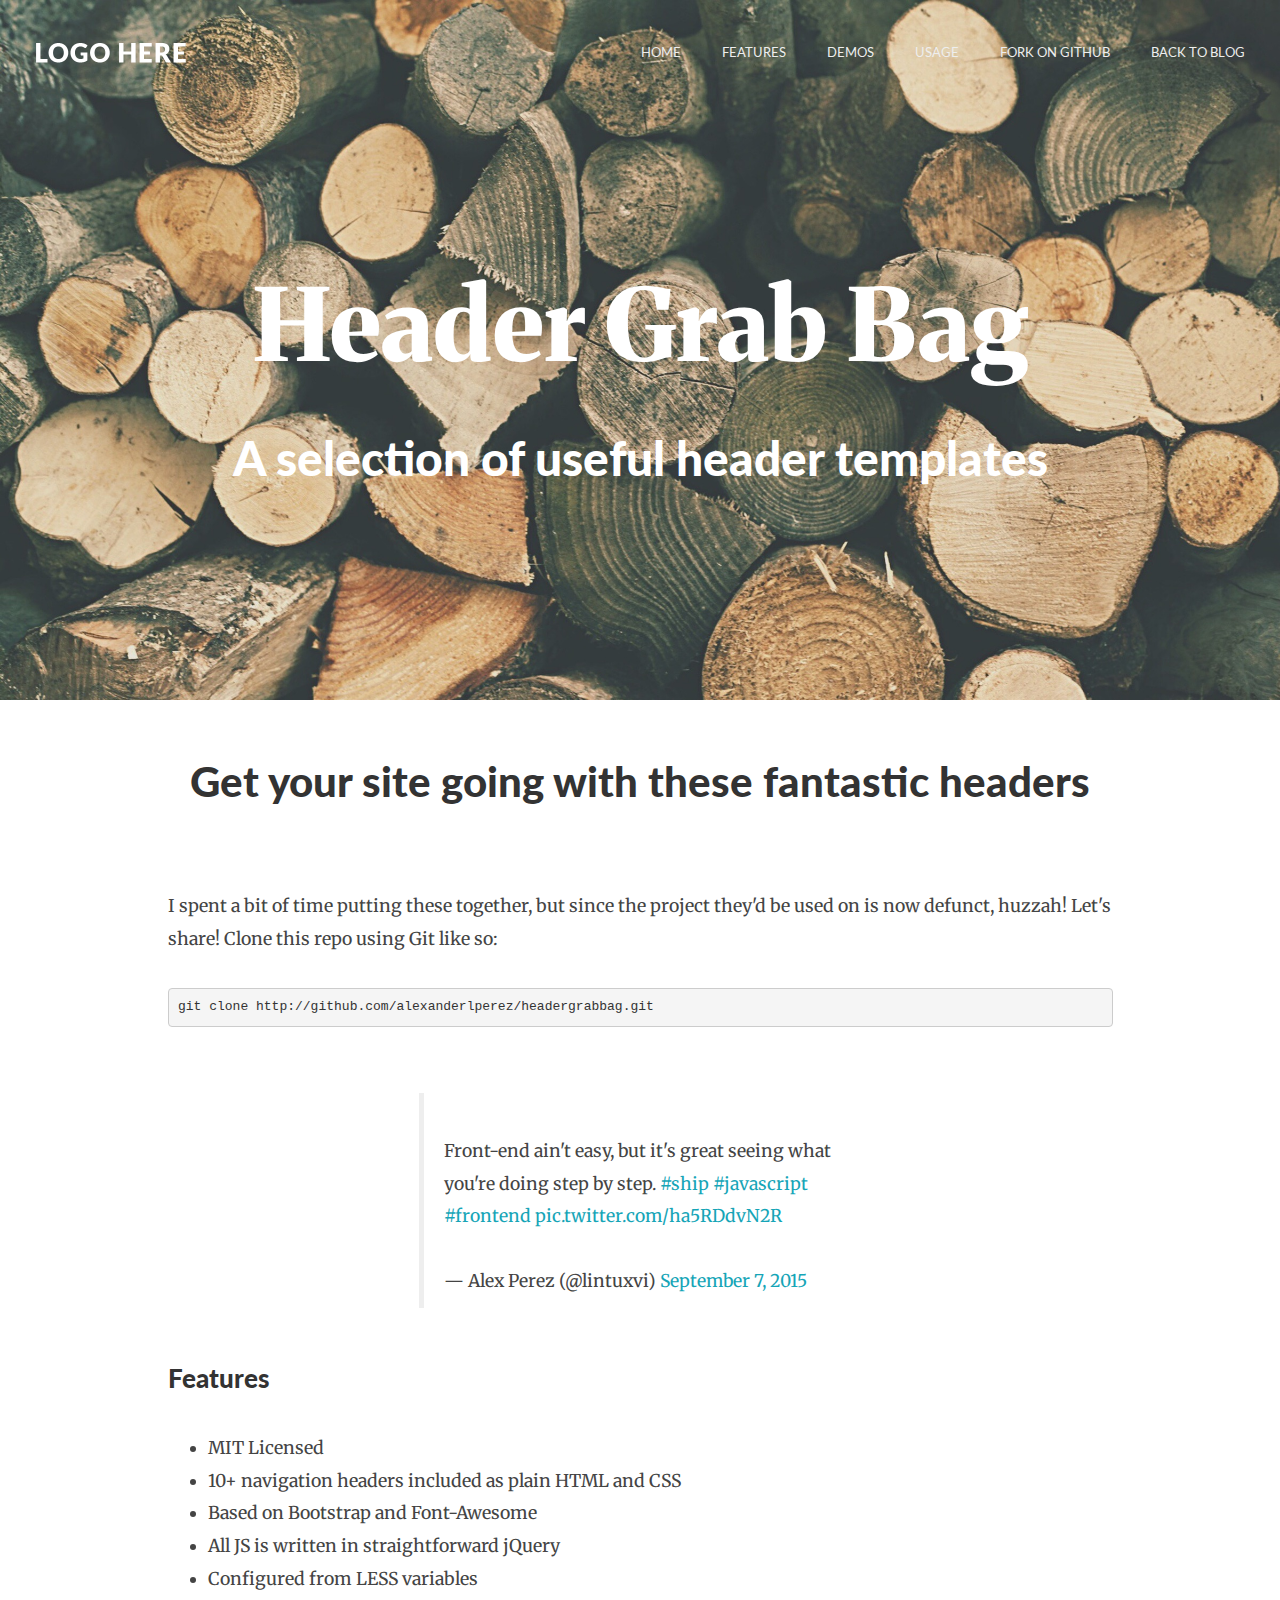
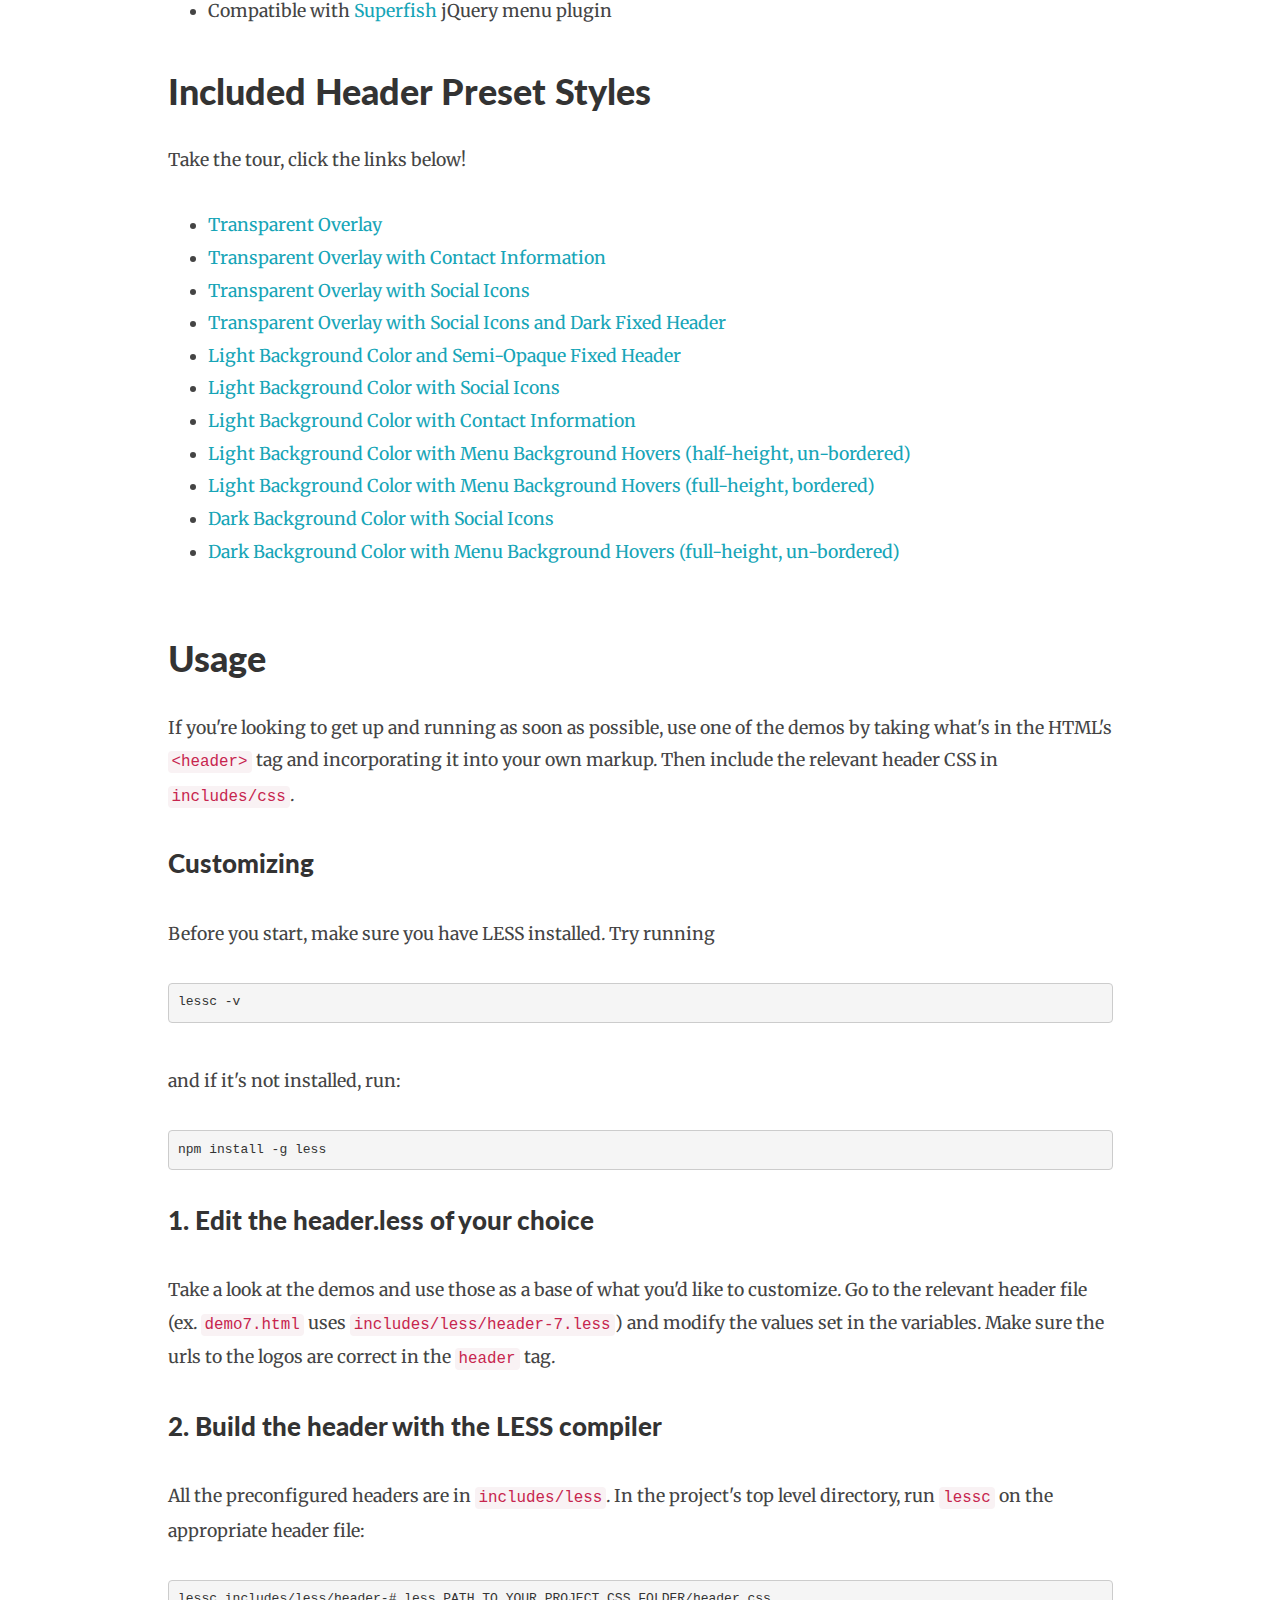
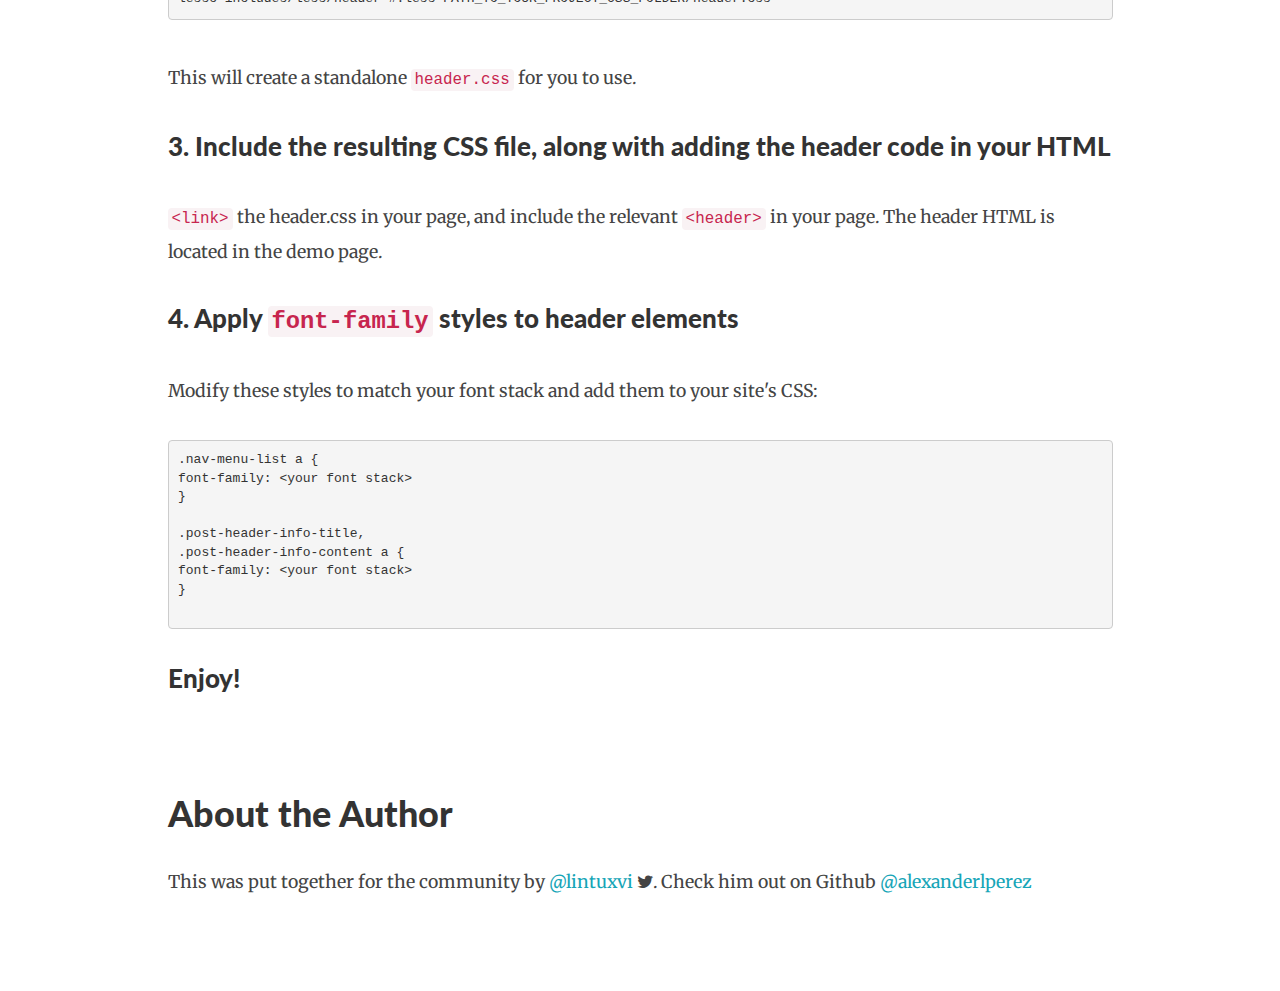
<file: index.html>
<!DOCTYPE html>
<html>
    <head>

        <meta charset="utf-8">
        <meta http-equiv="X-UA-Compatible" content="IE=edge">

        <title>Header Grab Bag - Because Community</title>

        <meta name="viewport" content="width=device-width, initial-scale=1">

        <link rel="stylesheet" href="includes/vendors/bootstrap/css/bootstrap.min.css">
        <link rel="stylesheet" href="includes/vendors/font-awesome/css/font-awesome.css">

        <link rel="stylesheet" href="includes/css/styles.css">
        <link rel="stylesheet" href="includes/css/header-1.css">

        <link href='http://fonts.googleapis.com/css?family=Lato:100,300,400,700,900' rel='stylesheet' type='text/css'>
        <link href='http://fonts.googleapis.com/css?family=Merriweather:400,300,700,300italic,400italic,500,500italic' rel='stylesheet' type='text/css'>

    </head> 
    <body>

       <header id="navigation">

    <div class="logo-nav-wrap">

        <div class="logo-wrap">

            <a href="index.html" aria-label="Site Logo Here">
                <img src="includes/images/logo.png" class="logo" />
                <img src="includes/images/logo-dark.png" class="logo-alt" />
            </a>

        </div>

        <div class="nav-wrap">

            <nav class="clearfix" role="navigation">

                <ul class="nav-menu-list">
                <li><a href="index.html">Home</a></li>
<li><a href="#features">Features</a></li>
<li><a href="#demos">Demos</a></li>
<li><a href="#usage">Usage</a></li>
<li><a href="http://github.com/alexanderlperez/headergrabbag">Fork on Github</a></li>
<li><a href="/index.php">Back to Blog</a></li>
                </ul>

            </nav>

        </div>

    </div>

    <div class="mobile-toggle-wrap" role="button" tabindex="0" aria-label="Toggle Navigation">

        <ul class="mobile-toggle-btn"><li></li><li></li><li></li></ul>

    </div>

</header>



       <main id="main" class="group" role="main">

           <div class="hero full-screen"  data-hero-bg="includes/images/hero-bg.jpg" data-offset="200" style="overflow: hidden; padding-top: 100px; display: table; width: 100%;">
               <div style="text-align: center; display: table-cell; vertical-align: middle;">
                   <h1 class="body-font" style="color: #fff; font-size: 100px;">
                       Header Grab Bag
                   </h1>
                   <h2 style="color: #fff; font-size: 48px;">
                       A selection of useful header templates
                   </h2>
               </div>
           </div>

           <div class="container">
               <div class="row" style="padding-top: 60px; padding-bottom: 60px;">

                   <div class="col-xs-12 col-sm-12 col-md-10 col-md-offset-1">


                       <h1 style="text-align:center;">Get your site going with these fantastic headers</h1>
                       <br/>
                       <p>
                            I spent a bit of time putting these together, but since the project they'd be used on is now defunct, huzzah! Let's share!

                            Clone this repo using Git like so:
                            <br />
                            <pre>git clone http://github.com/alexanderlperez/headergrabbag.git</pre>
                       </p>


                       <br/>
                       <div class="col-xs-8 col-sm-8 col-md-6" style="float: none; display: block; margin: 0 auto;">
                           <blockquote class="twitter-tweet" data-cards="hidden" lang="en"><p lang="en" dir="ltr">Front-end ain&#39;t easy, but it&#39;s great seeing what you&#39;re doing step by step. <a href="https://twitter.com/hashtag/ship?src=hash">#ship</a> <a href="https://twitter.com/hashtag/javascript?src=hash">#javascript</a> <a href="https://twitter.com/hashtag/frontend?src=hash">#frontend</a> <a href="http://t.co/ha5RDdvN2R">pic.twitter.com/ha5RDdvN2R</a></p>&mdash; Alex Perez (@lintuxvi) <a href="https://twitter.com/lintuxvi/status/640715489640099840">September 7, 2015</a></blockquote>
                           <script async src="//platform.twitter.com/widgets.js" charset="utf-8"></script>
                       </div>
                       <br />


                       <h3 id="features" data-offset="100">Features</h3>

                       <ul>
                           <li>MIT Licensed</li>
                           <li>10+ navigation headers included as plain HTML and CSS</li> 
                           <li>Based on Bootstrap and Font-Awesome</li>
                           <li>All JS is written in straightforward jQuery</li>
                           <li>Configured from LESS variables</li>
                           <li>Compatible with <a href="http://users.tpg.com.au/j_birch/plugins/superfish/examples/">Superfish</a> jQuery menu plugin</li>
                       </ul>

                       <br />
                       <h2 id="demos" data-offset="100">Included Header Preset Styles</h2>
                       <p>Take the tour, click the links below!</p>

                       <ul>
                           <li><a href="demo1.html">Transparent Overlay</a></li>
                           <li><a href="demo2.html">Transparent Overlay with Contact Information</a></li>
                           <li><a href="demo3.html">Transparent Overlay with Social Icons</a></li>
                           <li><a href="demo4.html">Transparent Overlay with Social Icons and Dark Fixed Header</a></li>
                           <li><a href="demo5.html">Light Background Color and Semi-Opaque Fixed Header</a></li>
                           <li><a href="demo6.html">Light Background Color with Social Icons</a></li>
                           <li><a href="demo7.html">Light Background Color with Contact Information</a></li>
                           <li><a href="demo8.html">Light Background Color with Menu Background Hovers (half-height, un-bordered)</a></li>
                           <li><a href="demo9.html">Light Background Color with Menu Background Hovers (full-height, bordered)</a></li>
                           <li><a href="demo10.html">Dark Background Color with Social Icons</a></li>
                           <li><a href="demo11.html">Dark Background Color with Menu Background Hovers (full-height, un-bordered)</a></li>
                       </ul>

                   </div>
               </div>
           </div>

           <div class="container">
               <div class="row ">
                   <div class="col-xs-12 col-sm-12 col-md-10 col-md-offset-1">
                       <h2 id="usage" data-offset="100">Usage</h2>

                       <p>If you're looking to get up and running as soon as possible, use one of the demos by taking what's in the HTML's <code>&lt;header&gt;</code> tag and incorporating it into your own markup. Then include the relevant header CSS in <code>includes/css</code>.</p>

                       <h3>Customizing</h3>
                       <p>
                       Before you start, make sure you have LESS installed.  Try running <pre>lessc -v</pre><br/> and if it's not installed, run: <br/><br/><pre>npm install -g less</pre>
                       </p>

                       <h3>1. Edit the header.less of your choice</h3>
                       <p>
                       Take a look at the demos and use those as a base of what you'd like to customize. Go to the relevant header file (ex. <code>demo7.html</code> uses <code>includes/less/header-7.less</code>) and modify the values set in the variables. Make sure the urls to the logos are correct in the <code>header</code> tag.  
                       </p>

                       <h3>2. Build the header with the LESS compiler</h3>
                       <p>
                       All the preconfigured headers are in <code>includes/less</code>.  In the project's top level directory, run <code>lessc</code> on the appropriate header file: 

                       <pre>lessc includes/less/header-#.less PATH_TO_YOUR_PROJECT_CSS_FOLDER/header.css</pre>

                       <br />
                       This will create a standalone <code>header.css</code> for you to use.
                       </p>

                       <h3>3. Include the resulting CSS file, along with adding the header code in your HTML</h3>
                       <p>
                       <code>&lt;link&gt;</code> the header.css in your page, and include the relevant <code>&lt;header&gt;</code> in your page.  
                       The header HTML is located in the demo page.
                       </p>

                       <h3>4. Apply <code>font-family</code> styles to header elements</h3>
                       <p>
                       Modify these styles to match your font stack and add them to your site's CSS:

                       <pre>
.nav-menu-list a {
font-family: &lt;your font stack&gt;
}

.post-header-info-title,
.post-header-info-content a {
font-family: &lt;your font stack&gt;
}
                       </pre>

                       </p>

                       <h3>Enjoy!</h3>
                   </div>
               </div>
           </div>

           <div class="container">
               <div class="row" style="padding-top: 60px; padding-bottom: 60px;">
                   <div class="col-xs-12 col-sm-12 col-md-10 col-md-offset-1">
                       <h2>About the Author</h2>

                       <p>
                       This was put together for the community by <a href="http://twitter.com/lintuxvi">@lintuxvi</a> <i class="fa fa-twitter"></i>.  Check him out on Github <a href="http://github.com/alexanderlperez"></i>@alexanderlperez</a>
                       </p>

                   </div>
               </div>
           </div>

       </main>

        <script type="text/javascript" src="includes/vendors/jquery/jquery-1.11.2.min.js"></script>
        <script type="text/javascript" src="includes/vendors/match-height/jquery.matchHeight-min.js"></script>
        <script type="text/javascript" src="includes/vendors/bootstrap/js/bootstrap.min.js"></script>
        <script type="text/javascript" src="includes/js/scripts.js"></script>

        <script>
          (function(i,s,o,g,r,a,m){i['GoogleAnalyticsObject']=r;i[r]=i[r]||function(){
          (i[r].q=i[r].q||[]).push(arguments)},i[r].l=1*new Date();a=s.createElement(o),
          m=s.getElementsByTagName(o)[0];a.async=1;a.src=g;m.parentNode.insertBefore(a,m)
          })(window,document,'script','//www.google-analytics.com/analytics.js','ga');

          ga('create', 'UA-67277184-1', 'auto');
          ga('send', 'pageview');

        </script>

    </body>
</html>
</file>
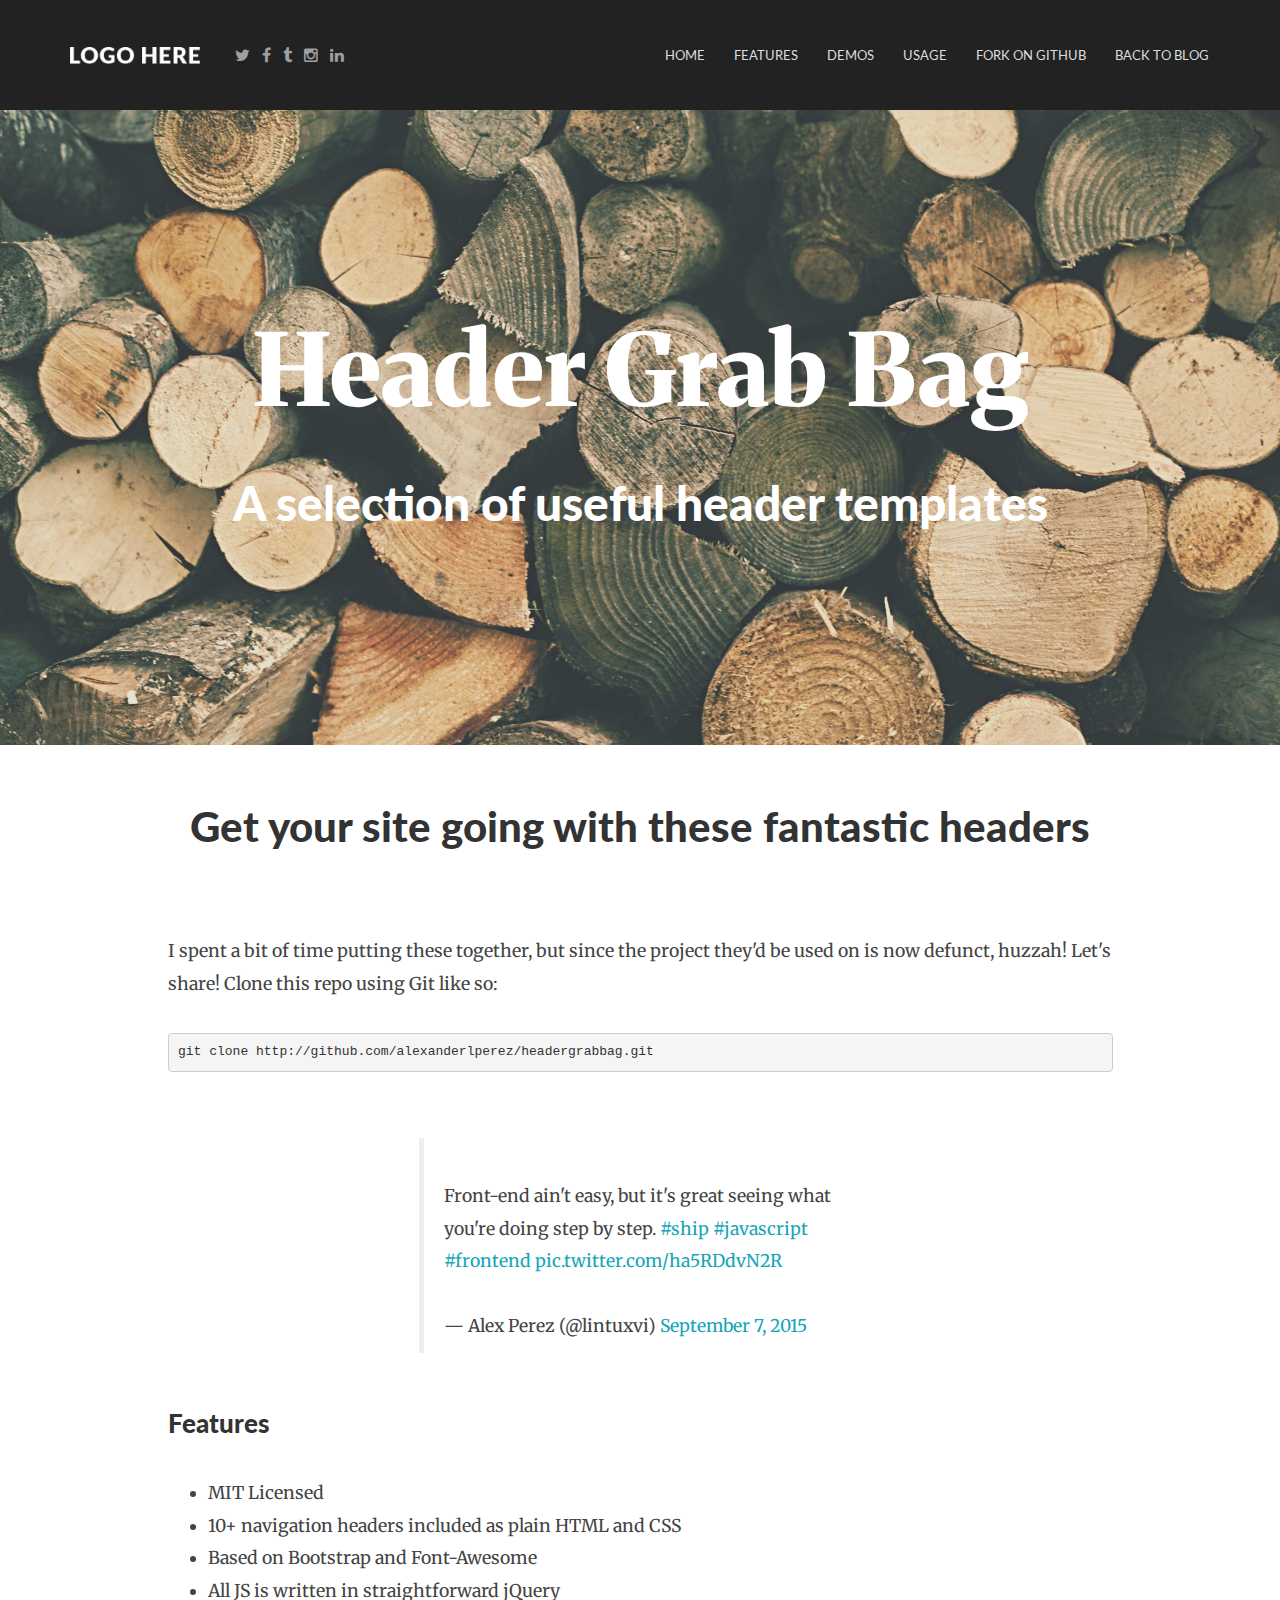
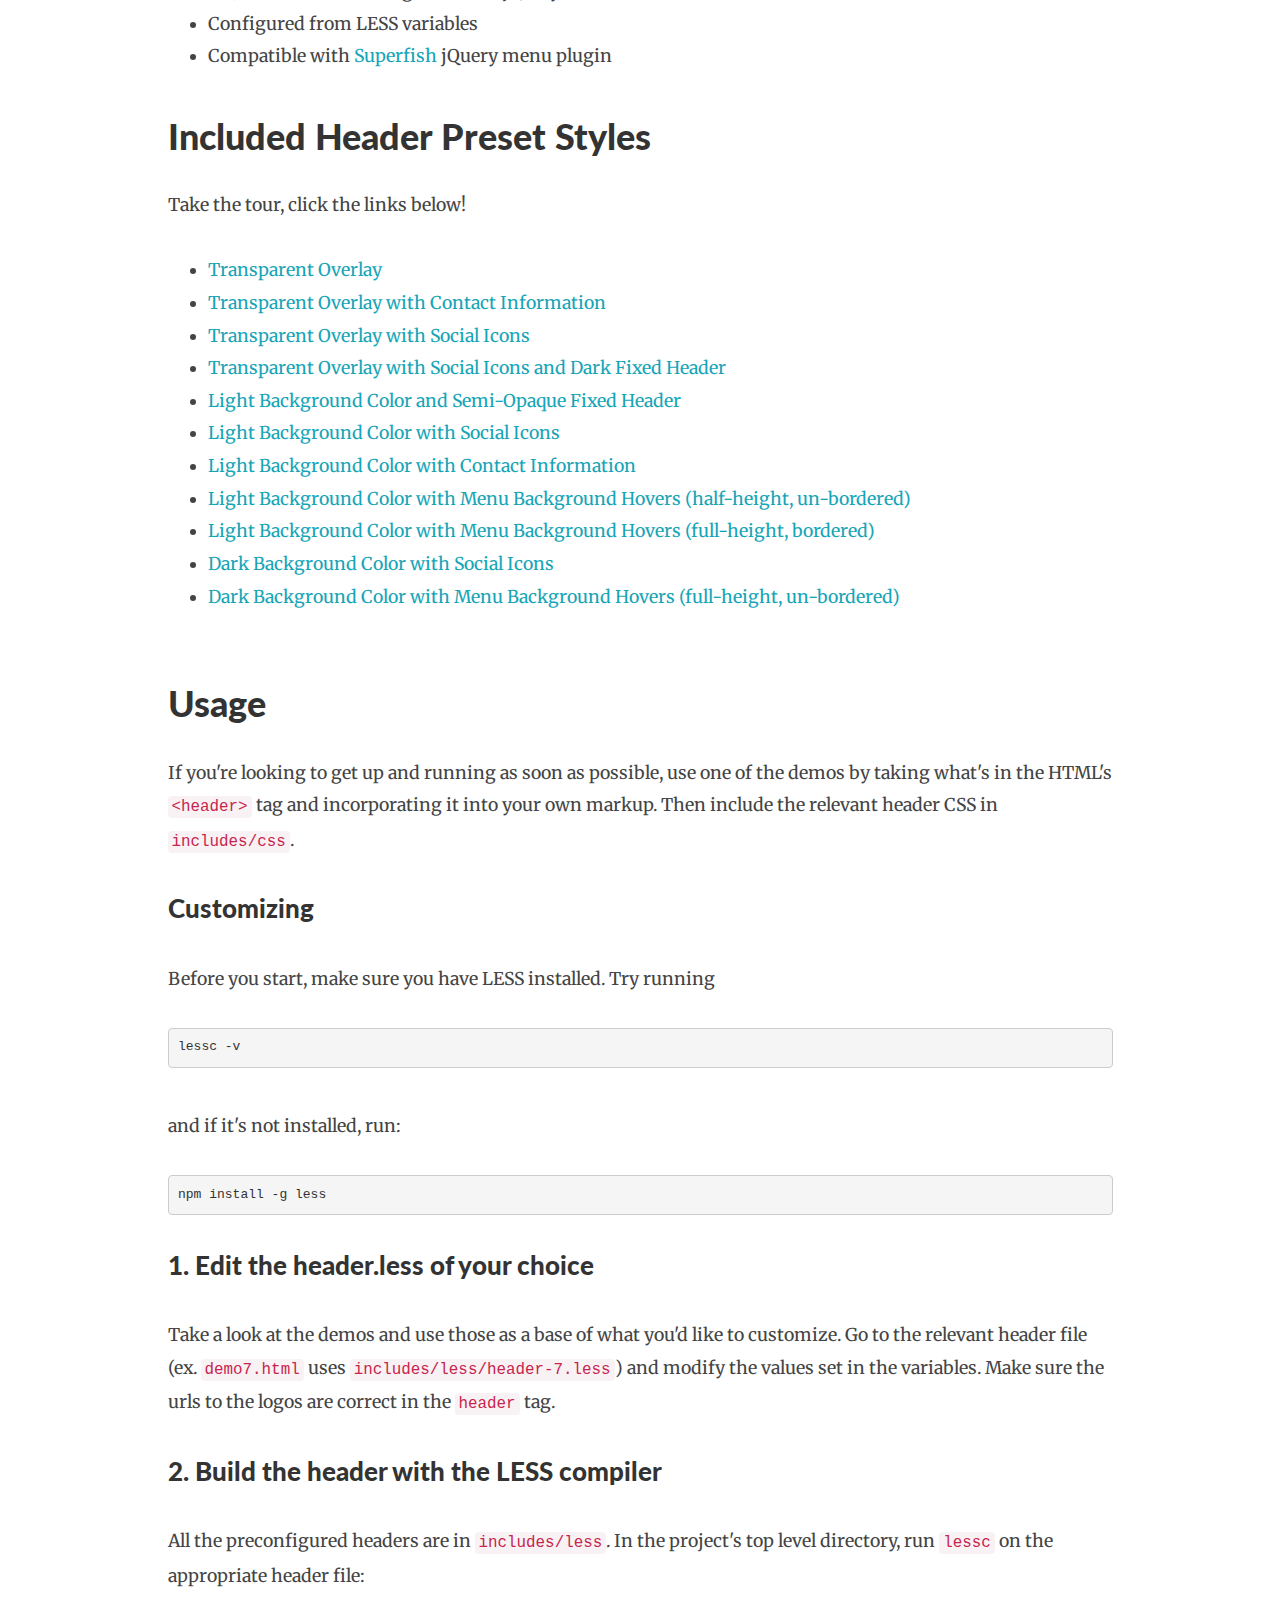
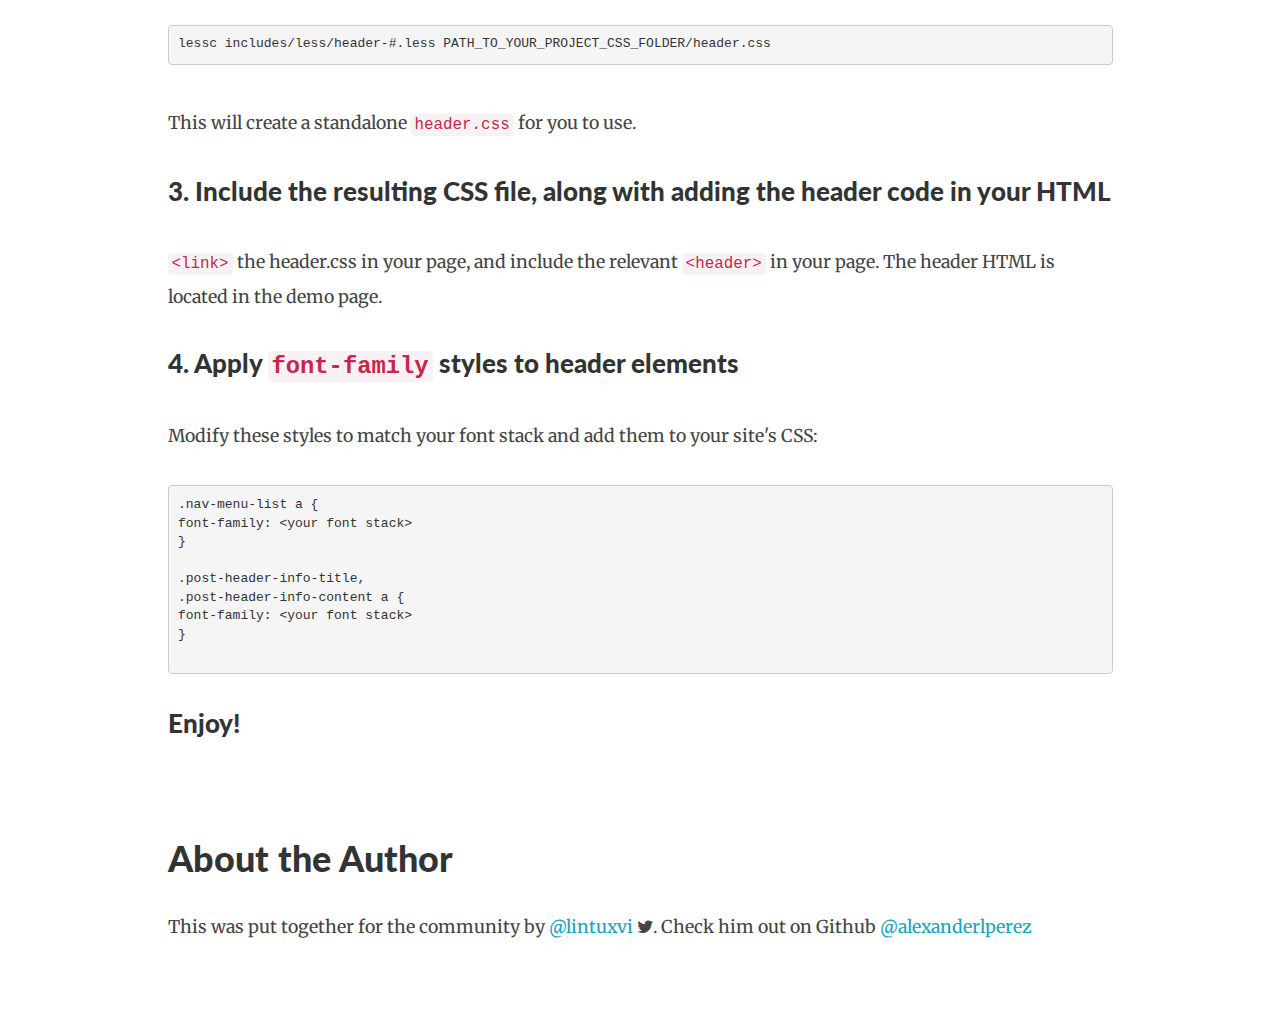
<file: demo10.html>
<!DOCTYPE html>
<html>
    <head>

        <meta charset="utf-8">
        <meta http-equiv="X-UA-Compatible" content="IE=edge">

        <title>Header Grab Bag - Because Community</title>

        <meta name="viewport" content="width=device-width, initial-scale=1">

        <link rel="stylesheet" href="includes/vendors/bootstrap/css/bootstrap.min.css">
        <link rel="stylesheet" href="includes/vendors/font-awesome/css/font-awesome.css">

        <link rel="stylesheet" href="includes/css/styles.css">
        <link rel="stylesheet" href="includes/css/header-10.css">

        <link href='http://fonts.googleapis.com/css?family=Lato:100,300,400,700,900' rel='stylesheet' type='text/css'>
        <link href='http://fonts.googleapis.com/css?family=Merriweather:400,300,700,300italic,400italic,500,500italic' rel='stylesheet' type='text/css'>

    </head> 
    <body>

       <header id="navigation">

    <div class="container full-height">

        <div class="logo-nav-wrap">

            <div class="logo-wrap">

                <a href="index.html">

                    <img src="includes/images/logo.png" class="logo" />
                    <img src="includes/images/logo.png" class="logo-alt" />

                </a>

            </div>

            <div class="social-links hidden-xs">

                <ul class="clearfix">

                    <li><a href="#"><i class="fa fa-twitter"></i></a></li>
                    <li><a href="#"><i class="fa fa-facebook"></i></a></li>
                    <li><a href="#"><i class="fa fa-tumblr"></i></a></li>
                    <li><a href="#"><i class="fa fa-instagram"></i></a></li>
                    <li><a href="#"><i class="fa fa-linkedin"></i></a></li>

                </ul>

            </div>

            <div class="nav-wrap">

                <nav class="clearfix" role="navigation">

                    <ul class="nav-menu-list">
                    <li><a href="index.html">Home</a></li>
<li><a href="#features">Features</a></li>
<li><a href="#demos">Demos</a></li>
<li><a href="#usage">Usage</a></li>
<li><a href="http://github.com/alexanderlperez/headergrabbag">Fork on Github</a></li>
<li><a href="/index.php">Back to Blog</a></li>
                    </ul>

                </nav>

            </div>

        </div>

    </div>

    <div class="mobile-toggle-wrap" role="button" tabindex="0" aria-label="Toggle Navigation">
        <ul class="mobile-toggle-btn"><li></li><li></li><li></li></ul>
    </div>

</header>

       <main id="main" class="group" role="main">

           <div class="hero full-screen"  data-hero-bg="includes/images/hero-bg.jpg" data-offset="200" style="overflow: hidden; padding-top: 100px; display: table; width: 100%;">
               <div style="text-align: center; display: table-cell; vertical-align: middle;">
                   <h1 class="body-font" style="color: #fff; font-size: 100px;">
                       Header Grab Bag
                   </h1>
                   <h2 style="color: #fff; font-size: 48px;">
                       A selection of useful header templates
                   </h2>
               </div>
           </div>

           <div class="container">
               <div class="row" style="padding-top: 60px; padding-bottom: 60px;">

                   <div class="col-xs-12 col-sm-12 col-md-10 col-md-offset-1">


                       <h1 style="text-align:center;">Get your site going with these fantastic headers</h1>
                       <br/>
                       <p>
                            I spent a bit of time putting these together, but since the project they'd be used on is now defunct, huzzah! Let's share!

                            Clone this repo using Git like so:
                            <br />
                            <pre>git clone http://github.com/alexanderlperez/headergrabbag.git</pre>
                       </p>


                       <br/>
                       <div class="col-xs-8 col-sm-8 col-md-6" style="float: none; display: block; margin: 0 auto;">
                           <blockquote class="twitter-tweet" data-cards="hidden" lang="en"><p lang="en" dir="ltr">Front-end ain&#39;t easy, but it&#39;s great seeing what you&#39;re doing step by step. <a href="https://twitter.com/hashtag/ship?src=hash">#ship</a> <a href="https://twitter.com/hashtag/javascript?src=hash">#javascript</a> <a href="https://twitter.com/hashtag/frontend?src=hash">#frontend</a> <a href="http://t.co/ha5RDdvN2R">pic.twitter.com/ha5RDdvN2R</a></p>&mdash; Alex Perez (@lintuxvi) <a href="https://twitter.com/lintuxvi/status/640715489640099840">September 7, 2015</a></blockquote>
                           <script async src="//platform.twitter.com/widgets.js" charset="utf-8"></script>
                       </div>
                       <br />


                       <h3 id="features" data-offset="100">Features</h3>

                       <ul>
                           <li>MIT Licensed</li>
                           <li>10+ navigation headers included as plain HTML and CSS</li> 
                           <li>Based on Bootstrap and Font-Awesome</li>
                           <li>All JS is written in straightforward jQuery</li>
                           <li>Configured from LESS variables</li>
                           <li>Compatible with <a href="http://users.tpg.com.au/j_birch/plugins/superfish/examples/">Superfish</a> jQuery menu plugin</li>
                       </ul>

                       <br />
                       <h2 id="demos" data-offset="100">Included Header Preset Styles</h2>
                       <p>Take the tour, click the links below!</p>

                       <ul>
                           <li><a href="demo1.html">Transparent Overlay</a></li>
                           <li><a href="demo2.html">Transparent Overlay with Contact Information</a></li>
                           <li><a href="demo3.html">Transparent Overlay with Social Icons</a></li>
                           <li><a href="demo4.html">Transparent Overlay with Social Icons and Dark Fixed Header</a></li>
                           <li><a href="demo5.html">Light Background Color and Semi-Opaque Fixed Header</a></li>
                           <li><a href="demo6.html">Light Background Color with Social Icons</a></li>
                           <li><a href="demo7.html">Light Background Color with Contact Information</a></li>
                           <li><a href="demo8.html">Light Background Color with Menu Background Hovers (half-height, un-bordered)</a></li>
                           <li><a href="demo9.html">Light Background Color with Menu Background Hovers (full-height, bordered)</a></li>
                           <li><a href="demo10.html">Dark Background Color with Social Icons</a></li>
                           <li><a href="demo11.html">Dark Background Color with Menu Background Hovers (full-height, un-bordered)</a></li>
                       </ul>

                   </div>
               </div>
           </div>

           <div class="container">
               <div class="row ">
                   <div class="col-xs-12 col-sm-12 col-md-10 col-md-offset-1">
                       <h2 id="usage" data-offset="100">Usage</h2>

                       <p>If you're looking to get up and running as soon as possible, use one of the demos by taking what's in the HTML's <code>&lt;header&gt;</code> tag and incorporating it into your own markup. Then include the relevant header CSS in <code>includes/css</code>.</p>

                       <h3>Customizing</h3>
                       <p>
                       Before you start, make sure you have LESS installed.  Try running <pre>lessc -v</pre><br/> and if it's not installed, run: <br/><br/><pre>npm install -g less</pre>
                       </p>

                       <h3>1. Edit the header.less of your choice</h3>
                       <p>
                       Take a look at the demos and use those as a base of what you'd like to customize. Go to the relevant header file (ex. <code>demo7.html</code> uses <code>includes/less/header-7.less</code>) and modify the values set in the variables. Make sure the urls to the logos are correct in the <code>header</code> tag.  
                       </p>

                       <h3>2. Build the header with the LESS compiler</h3>
                       <p>
                       All the preconfigured headers are in <code>includes/less</code>.  In the project's top level directory, run <code>lessc</code> on the appropriate header file: 

                       <pre>lessc includes/less/header-#.less PATH_TO_YOUR_PROJECT_CSS_FOLDER/header.css</pre>

                       <br />
                       This will create a standalone <code>header.css</code> for you to use.
                       </p>

                       <h3>3. Include the resulting CSS file, along with adding the header code in your HTML</h3>
                       <p>
                       <code>&lt;link&gt;</code> the header.css in your page, and include the relevant <code>&lt;header&gt;</code> in your page.  
                       The header HTML is located in the demo page.
                       </p>

                       <h3>4. Apply <code>font-family</code> styles to header elements</h3>
                       <p>
                       Modify these styles to match your font stack and add them to your site's CSS:

                       <pre>
.nav-menu-list a {
font-family: &lt;your font stack&gt;
}

.post-header-info-title,
.post-header-info-content a {
font-family: &lt;your font stack&gt;
}
                       </pre>

                       </p>

                       <h3>Enjoy!</h3>
                   </div>
               </div>
           </div>

           <div class="container">
               <div class="row" style="padding-top: 60px; padding-bottom: 60px;">
                   <div class="col-xs-12 col-sm-12 col-md-10 col-md-offset-1">
                       <h2>About the Author</h2>

                       <p>
                       This was put together for the community by <a href="http://twitter.com/lintuxvi">@lintuxvi</a> <i class="fa fa-twitter"></i>.  Check him out on Github <a href="http://github.com/alexanderlperez"></i>@alexanderlperez</a>
                       </p>

                   </div>
               </div>
           </div>

       </main>

        <script type="text/javascript" src="includes/vendors/jquery/jquery-1.11.2.min.js"></script>
        <script type="text/javascript" src="includes/vendors/match-height/jquery.matchHeight-min.js"></script>
        <script type="text/javascript" src="includes/vendors/bootstrap/js/bootstrap.min.js"></script>
        <script type="text/javascript" src="includes/js/scripts.js"></script>

        <script>
          (function(i,s,o,g,r,a,m){i['GoogleAnalyticsObject']=r;i[r]=i[r]||function(){
          (i[r].q=i[r].q||[]).push(arguments)},i[r].l=1*new Date();a=s.createElement(o),
          m=s.getElementsByTagName(o)[0];a.async=1;a.src=g;m.parentNode.insertBefore(a,m)
          })(window,document,'script','//www.google-analytics.com/analytics.js','ga');

          ga('create', 'UA-67277184-1', 'auto');
          ga('send', 'pageview');

        </script>

    </body>
</html>
</file>
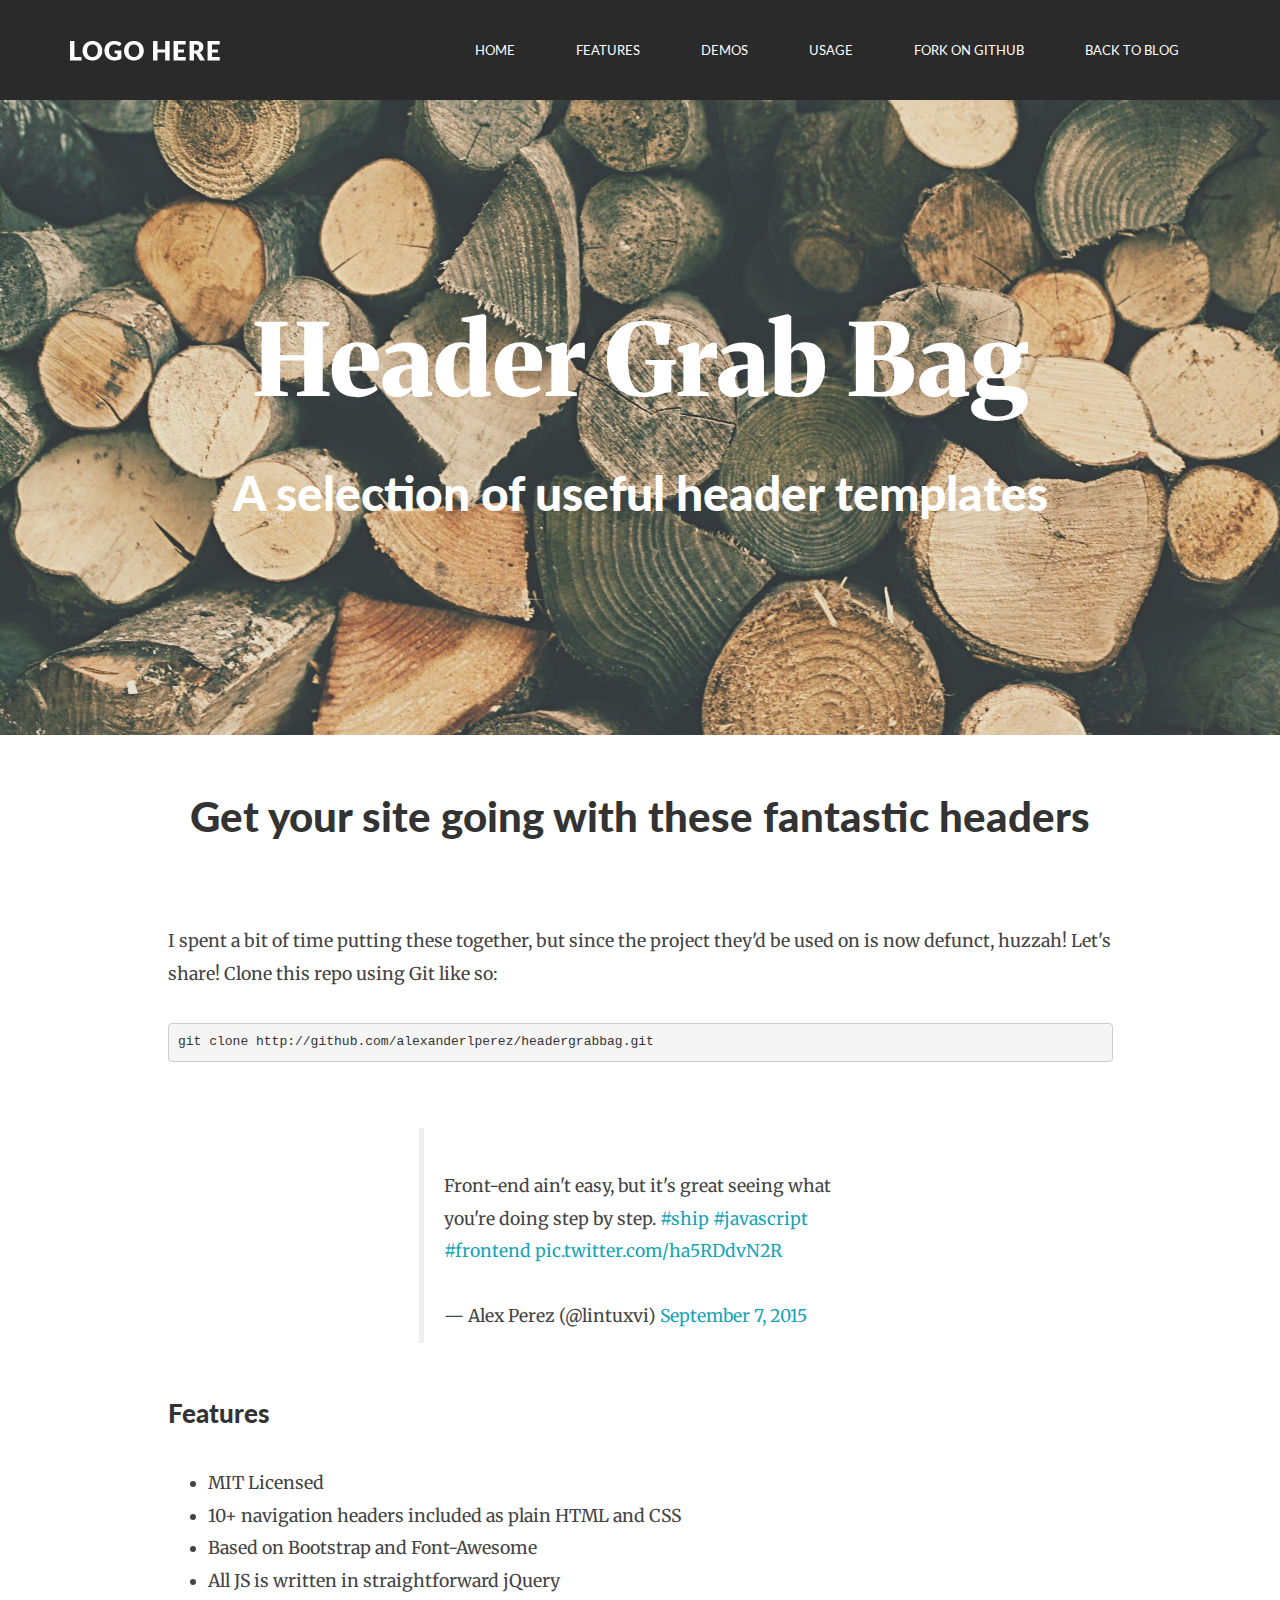
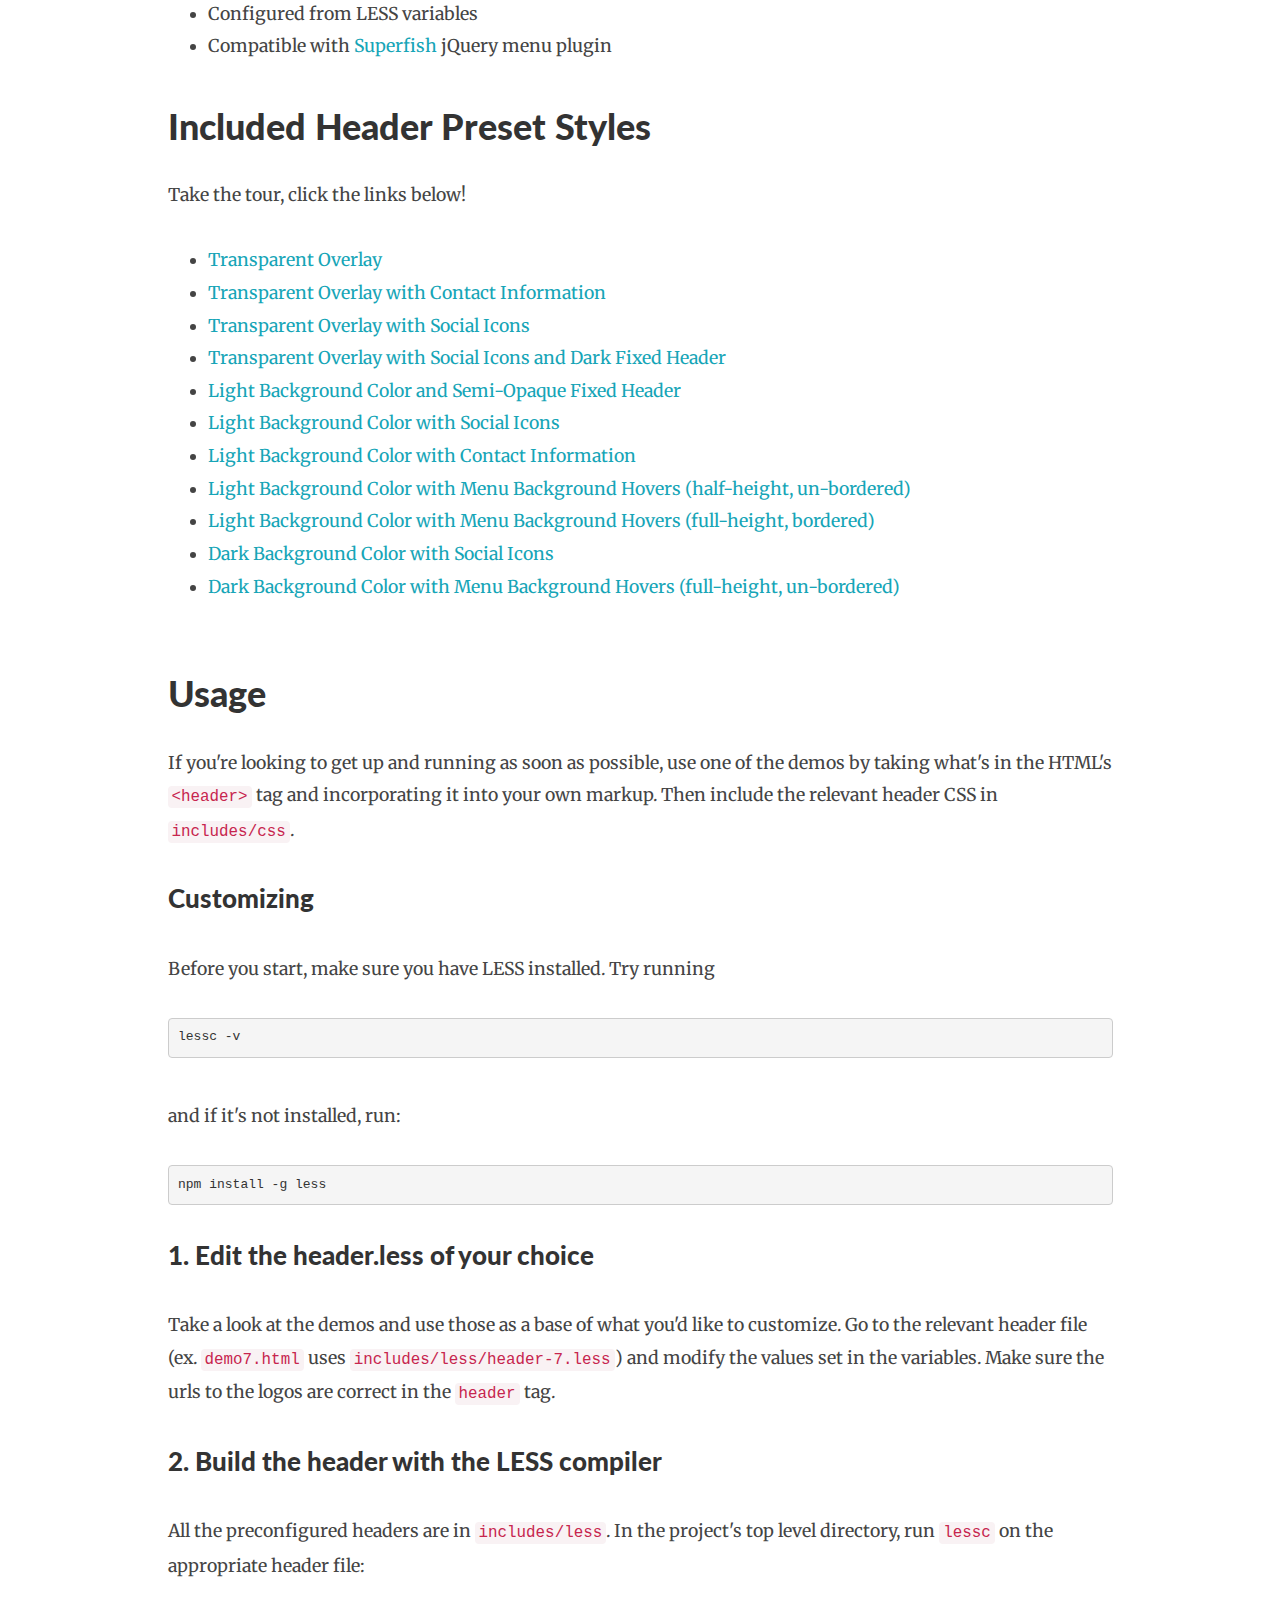
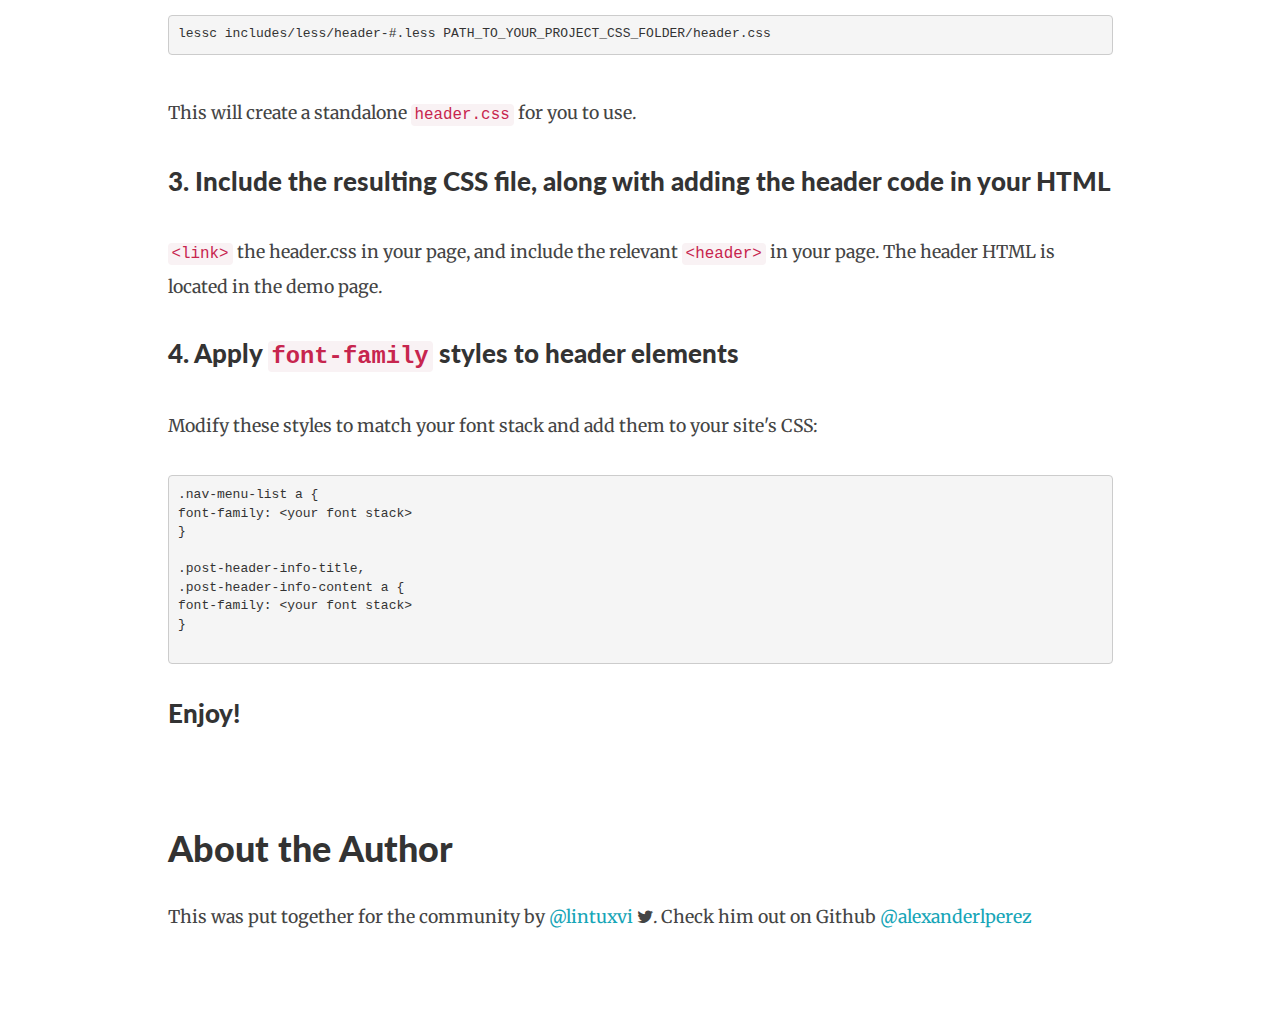
<file: demo11.html>
<!DOCTYPE html>
<html>
    <head>

        <meta charset="utf-8">
        <meta http-equiv="X-UA-Compatible" content="IE=edge">

        <title>Header Grab Bag - Because Community</title>

        <meta name="viewport" content="width=device-width, initial-scale=1">

        <link rel="stylesheet" href="includes/vendors/bootstrap/css/bootstrap.min.css">
        <link rel="stylesheet" href="includes/vendors/font-awesome/css/font-awesome.css">

        <link rel="stylesheet" href="includes/css/styles.css">
        <link rel="stylesheet" href="includes/css/header-11.css">

        <link href='http://fonts.googleapis.com/css?family=Lato:100,300,400,700,900' rel='stylesheet' type='text/css'>
        <link href='http://fonts.googleapis.com/css?family=Merriweather:400,300,700,300italic,400italic,500,500italic' rel='stylesheet' type='text/css'>

    </head> 
    <body>

       <header id="navigation" class="non-overlay-navigation">

    <div class="container full-height">

        <div class="logo-nav-wrap">

            <div class="logo-wrap">

                <a href="index.html">

                    <img src="includes/images/logo.png" class="logo" />
                    <img src="includes/images/logo.png" class="logo-alt" />

                </a>

            </div>

            <div class="nav-wrap">

                <nav class="clearfix" role="navigation">

                    <ul class="nav-menu-list">
                    <li><a href="index.html">Home</a></li>
<li><a href="#features">Features</a></li>
<li><a href="#demos">Demos</a></li>
<li><a href="#usage">Usage</a></li>
<li><a href="http://github.com/alexanderlperez/headergrabbag">Fork on Github</a></li>
<li><a href="/index.php">Back to Blog</a></li>
                    </ul>

                </nav>

            </div>

        </div>

    </div>

    <div class="mobile-toggle-wrap" role="button" tabindex="0" aria-label="Toggle Navigation">
        <ul class="mobile-toggle-btn"><li></li><li></li><li></li></ul>
    </div>

</header>

       <main id="main" class="group" role="main">

           <div class="hero full-screen"  data-hero-bg="includes/images/hero-bg.jpg" data-offset="200" style="overflow: hidden; padding-top: 100px; display: table; width: 100%;">
               <div style="text-align: center; display: table-cell; vertical-align: middle;">
                   <h1 class="body-font" style="color: #fff; font-size: 100px;">
                       Header Grab Bag
                   </h1>
                   <h2 style="color: #fff; font-size: 48px;">
                       A selection of useful header templates
                   </h2>
               </div>
           </div>

           <div class="container">
               <div class="row" style="padding-top: 60px; padding-bottom: 60px;">

                   <div class="col-xs-12 col-sm-12 col-md-10 col-md-offset-1">


                       <h1 style="text-align:center;">Get your site going with these fantastic headers</h1>
                       <br/>
                       <p>
                            I spent a bit of time putting these together, but since the project they'd be used on is now defunct, huzzah! Let's share!

                            Clone this repo using Git like so:
                            <br />
                            <pre>git clone http://github.com/alexanderlperez/headergrabbag.git</pre>
                       </p>


                       <br/>
                       <div class="col-xs-8 col-sm-8 col-md-6" style="float: none; display: block; margin: 0 auto;">
                           <blockquote class="twitter-tweet" data-cards="hidden" lang="en"><p lang="en" dir="ltr">Front-end ain&#39;t easy, but it&#39;s great seeing what you&#39;re doing step by step. <a href="https://twitter.com/hashtag/ship?src=hash">#ship</a> <a href="https://twitter.com/hashtag/javascript?src=hash">#javascript</a> <a href="https://twitter.com/hashtag/frontend?src=hash">#frontend</a> <a href="http://t.co/ha5RDdvN2R">pic.twitter.com/ha5RDdvN2R</a></p>&mdash; Alex Perez (@lintuxvi) <a href="https://twitter.com/lintuxvi/status/640715489640099840">September 7, 2015</a></blockquote>
                           <script async src="//platform.twitter.com/widgets.js" charset="utf-8"></script>
                       </div>
                       <br />


                       <h3 id="features" data-offset="100">Features</h3>

                       <ul>
                           <li>MIT Licensed</li>
                           <li>10+ navigation headers included as plain HTML and CSS</li> 
                           <li>Based on Bootstrap and Font-Awesome</li>
                           <li>All JS is written in straightforward jQuery</li>
                           <li>Configured from LESS variables</li>
                           <li>Compatible with <a href="http://users.tpg.com.au/j_birch/plugins/superfish/examples/">Superfish</a> jQuery menu plugin</li>
                       </ul>

                       <br />
                       <h2 id="demos" data-offset="100">Included Header Preset Styles</h2>
                       <p>Take the tour, click the links below!</p>

                       <ul>
                           <li><a href="demo1.html">Transparent Overlay</a></li>
                           <li><a href="demo2.html">Transparent Overlay with Contact Information</a></li>
                           <li><a href="demo3.html">Transparent Overlay with Social Icons</a></li>
                           <li><a href="demo4.html">Transparent Overlay with Social Icons and Dark Fixed Header</a></li>
                           <li><a href="demo5.html">Light Background Color and Semi-Opaque Fixed Header</a></li>
                           <li><a href="demo6.html">Light Background Color with Social Icons</a></li>
                           <li><a href="demo7.html">Light Background Color with Contact Information</a></li>
                           <li><a href="demo8.html">Light Background Color with Menu Background Hovers (half-height, un-bordered)</a></li>
                           <li><a href="demo9.html">Light Background Color with Menu Background Hovers (full-height, bordered)</a></li>
                           <li><a href="demo10.html">Dark Background Color with Social Icons</a></li>
                           <li><a href="demo11.html">Dark Background Color with Menu Background Hovers (full-height, un-bordered)</a></li>
                       </ul>

                   </div>
               </div>
           </div>

           <div class="container">
               <div class="row ">
                   <div class="col-xs-12 col-sm-12 col-md-10 col-md-offset-1">
                       <h2 id="usage" data-offset="100">Usage</h2>

                       <p>If you're looking to get up and running as soon as possible, use one of the demos by taking what's in the HTML's <code>&lt;header&gt;</code> tag and incorporating it into your own markup. Then include the relevant header CSS in <code>includes/css</code>.</p>

                       <h3>Customizing</h3>
                       <p>
                       Before you start, make sure you have LESS installed.  Try running <pre>lessc -v</pre><br/> and if it's not installed, run: <br/><br/><pre>npm install -g less</pre>
                       </p>

                       <h3>1. Edit the header.less of your choice</h3>
                       <p>
                       Take a look at the demos and use those as a base of what you'd like to customize. Go to the relevant header file (ex. <code>demo7.html</code> uses <code>includes/less/header-7.less</code>) and modify the values set in the variables. Make sure the urls to the logos are correct in the <code>header</code> tag.  
                       </p>

                       <h3>2. Build the header with the LESS compiler</h3>
                       <p>
                       All the preconfigured headers are in <code>includes/less</code>.  In the project's top level directory, run <code>lessc</code> on the appropriate header file: 

                       <pre>lessc includes/less/header-#.less PATH_TO_YOUR_PROJECT_CSS_FOLDER/header.css</pre>

                       <br />
                       This will create a standalone <code>header.css</code> for you to use.
                       </p>

                       <h3>3. Include the resulting CSS file, along with adding the header code in your HTML</h3>
                       <p>
                       <code>&lt;link&gt;</code> the header.css in your page, and include the relevant <code>&lt;header&gt;</code> in your page.  
                       The header HTML is located in the demo page.
                       </p>

                       <h3>4. Apply <code>font-family</code> styles to header elements</h3>
                       <p>
                       Modify these styles to match your font stack and add them to your site's CSS:

                       <pre>
.nav-menu-list a {
font-family: &lt;your font stack&gt;
}

.post-header-info-title,
.post-header-info-content a {
font-family: &lt;your font stack&gt;
}
                       </pre>

                       </p>

                       <h3>Enjoy!</h3>
                   </div>
               </div>
           </div>

           <div class="container">
               <div class="row" style="padding-top: 60px; padding-bottom: 60px;">
                   <div class="col-xs-12 col-sm-12 col-md-10 col-md-offset-1">
                       <h2>About the Author</h2>

                       <p>
                       This was put together for the community by <a href="http://twitter.com/lintuxvi">@lintuxvi</a> <i class="fa fa-twitter"></i>.  Check him out on Github <a href="http://github.com/alexanderlperez"></i>@alexanderlperez</a>
                       </p>

                   </div>
               </div>
           </div>

       </main>

        <script type="text/javascript" src="includes/vendors/jquery/jquery-1.11.2.min.js"></script>
        <script type="text/javascript" src="includes/vendors/match-height/jquery.matchHeight-min.js"></script>
        <script type="text/javascript" src="includes/vendors/bootstrap/js/bootstrap.min.js"></script>
        <script type="text/javascript" src="includes/js/scripts.js"></script>

        <script>
          (function(i,s,o,g,r,a,m){i['GoogleAnalyticsObject']=r;i[r]=i[r]||function(){
          (i[r].q=i[r].q||[]).push(arguments)},i[r].l=1*new Date();a=s.createElement(o),
          m=s.getElementsByTagName(o)[0];a.async=1;a.src=g;m.parentNode.insertBefore(a,m)
          })(window,document,'script','//www.google-analytics.com/analytics.js','ga');

          ga('create', 'UA-67277184-1', 'auto');
          ga('send', 'pageview');

        </script>

    </body>
</html>
</file>
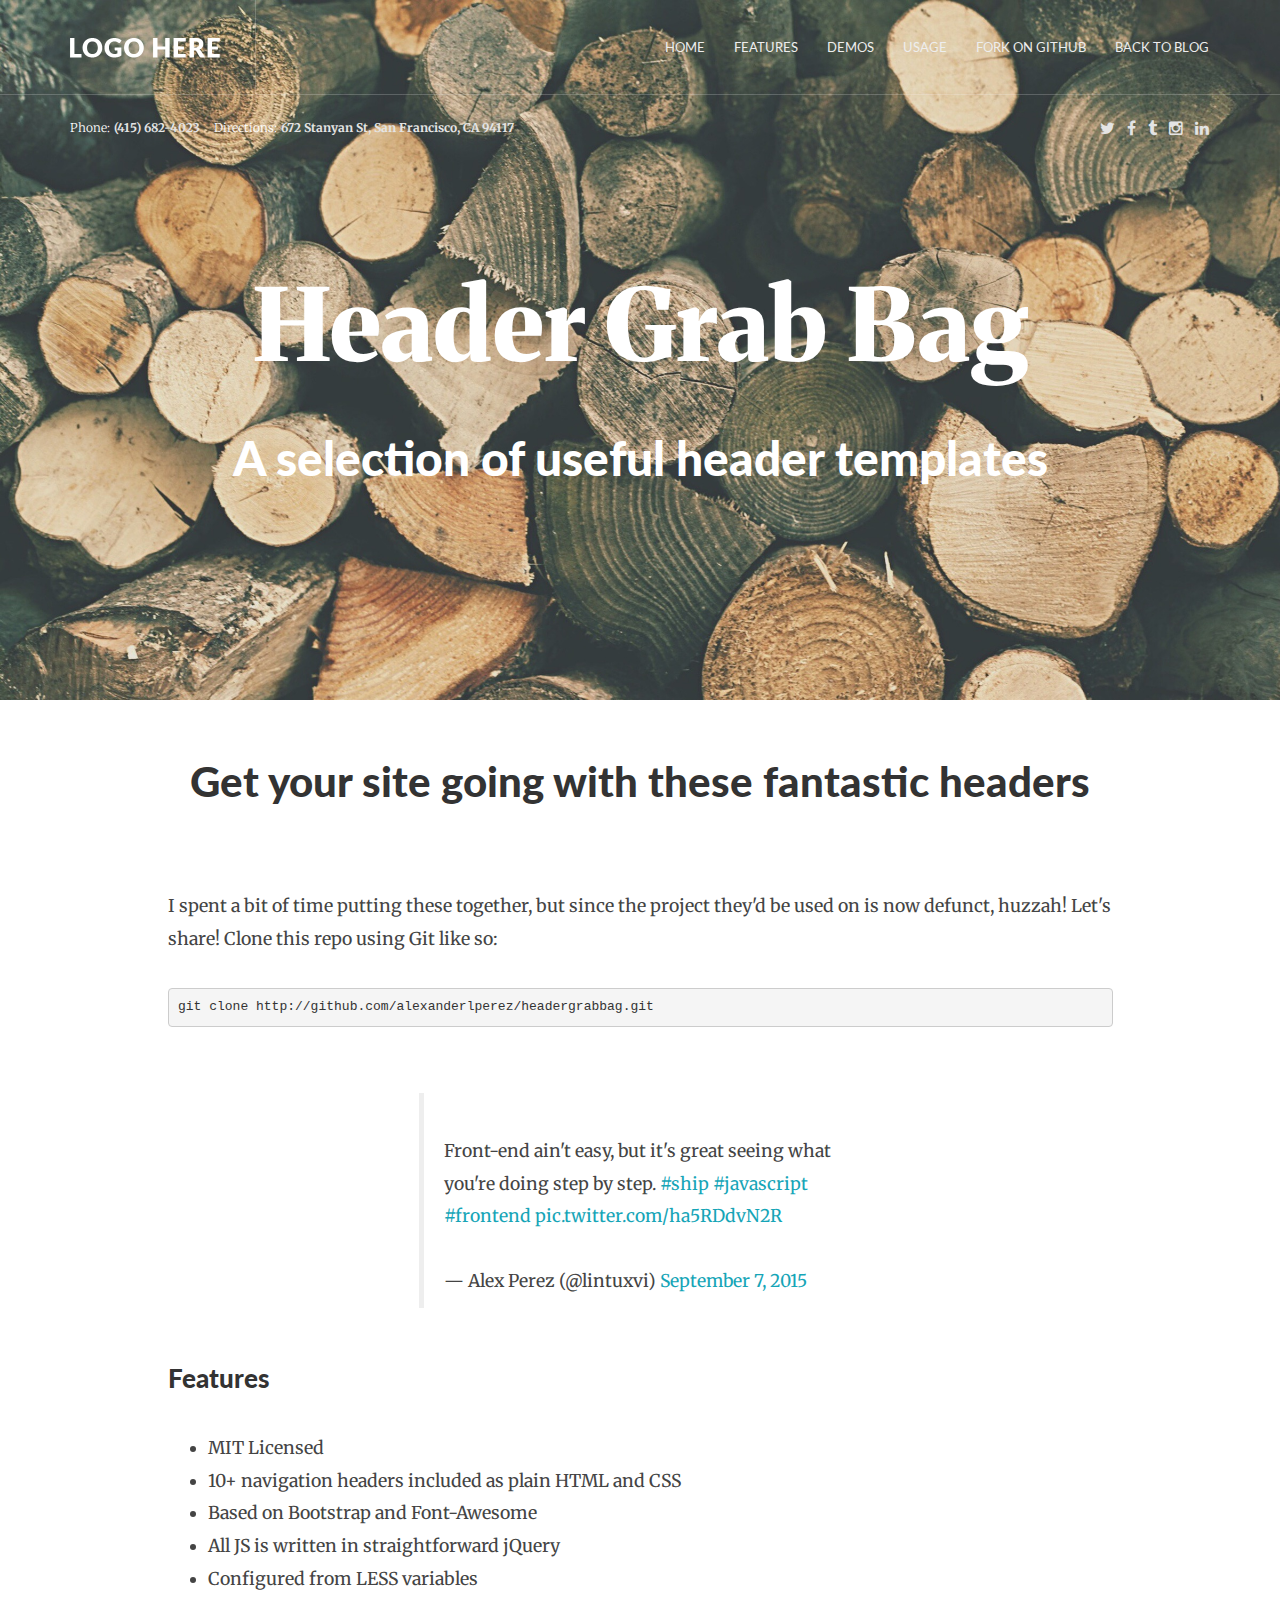
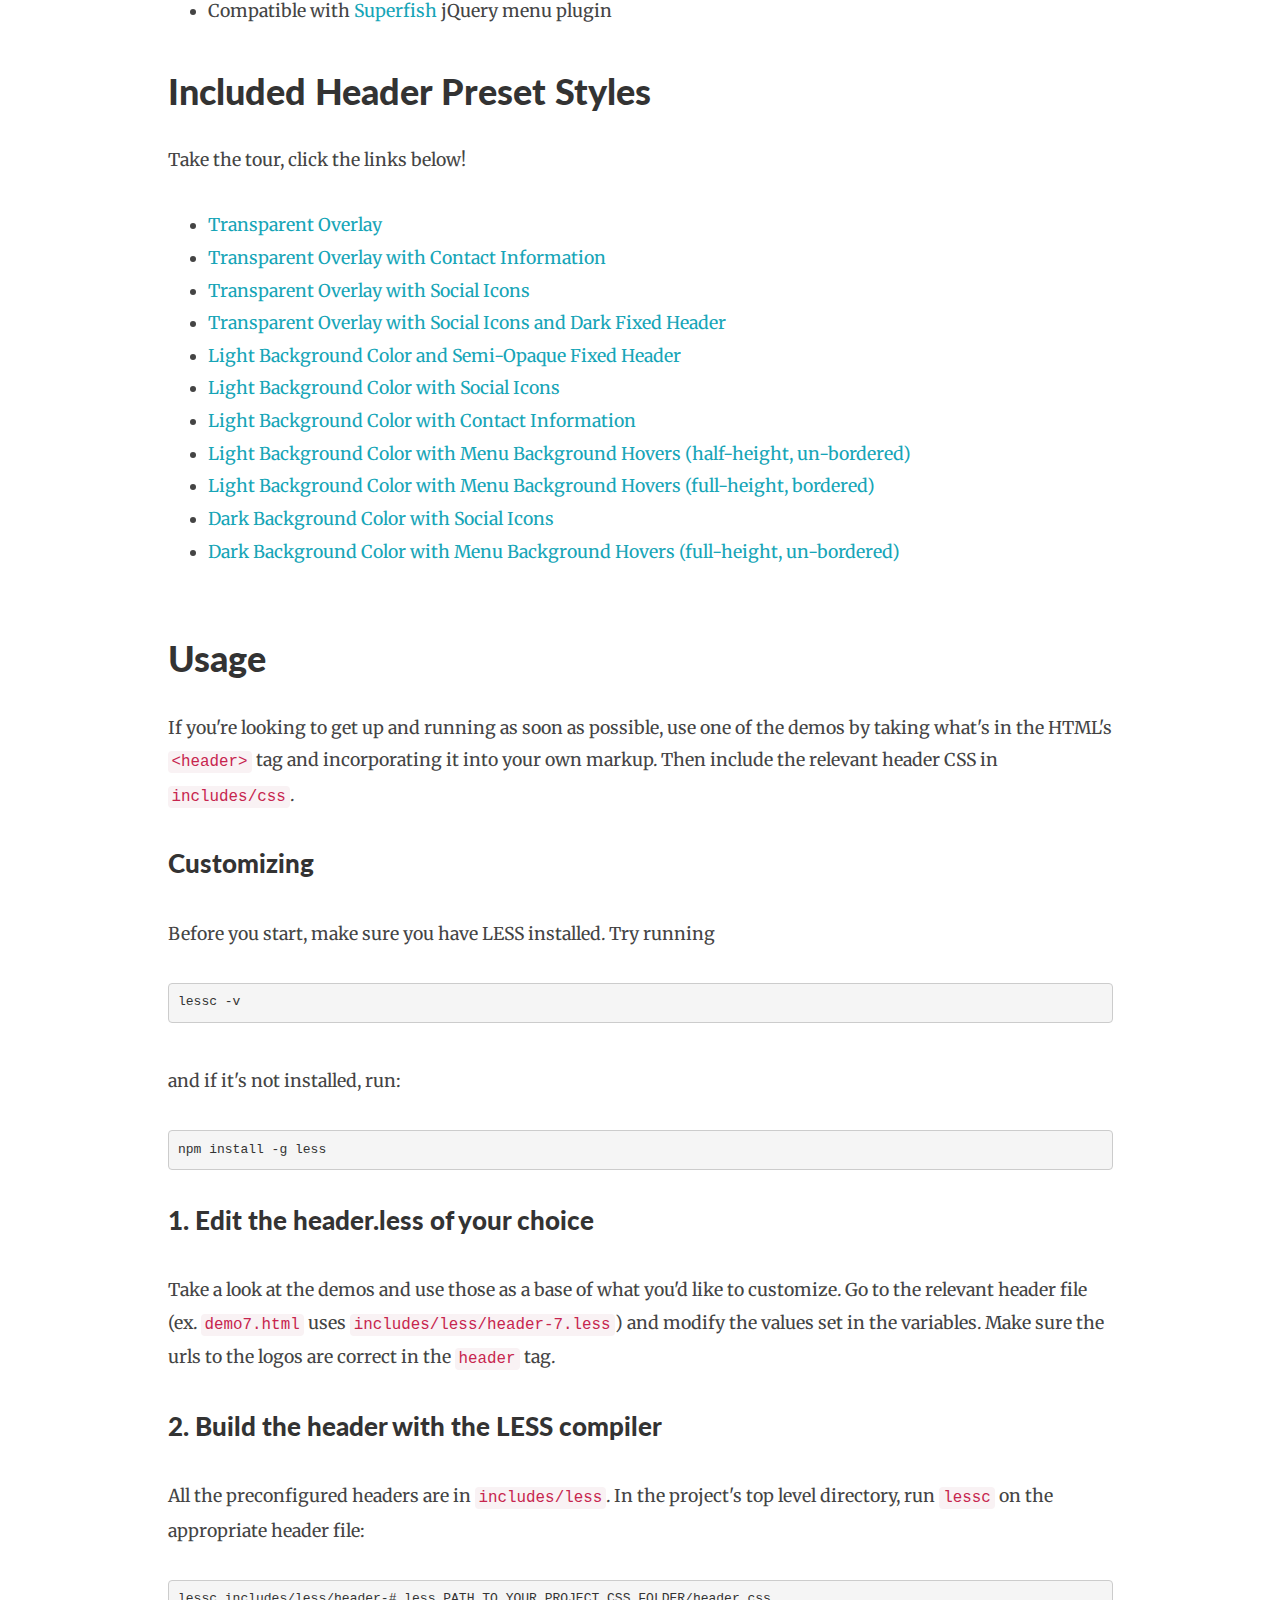
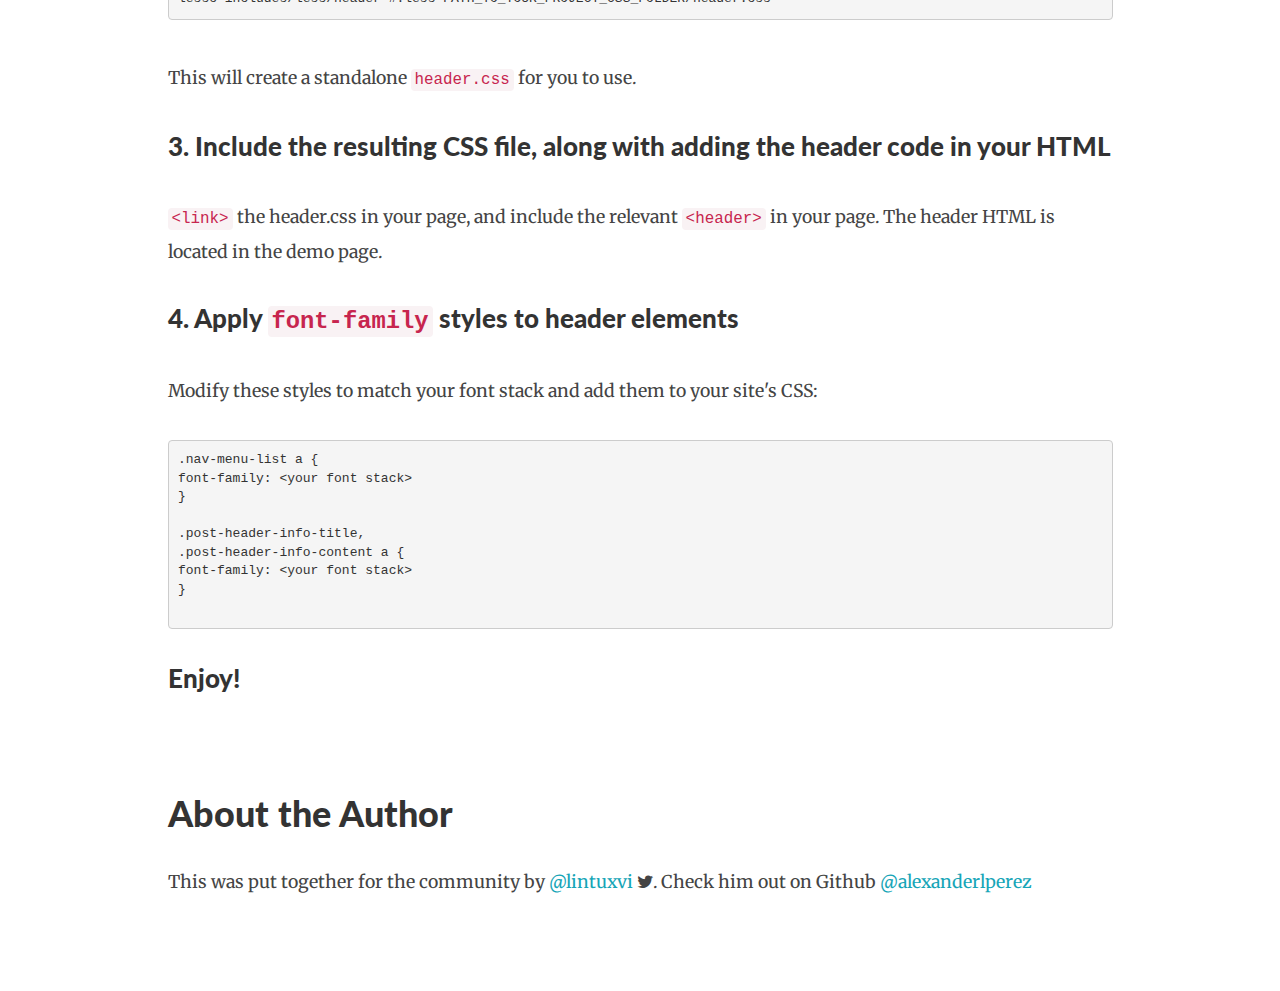
<file: demo2.html>
<!DOCTYPE html>
<html>
    <head>

        <meta charset="utf-8">
        <meta http-equiv="X-UA-Compatible" content="IE=edge">

        <title>Header Grab Bag - Because Community</title>

        <meta name="viewport" content="width=device-width, initial-scale=1">

        <link rel="stylesheet" href="includes/vendors/bootstrap/css/bootstrap.min.css">
        <link rel="stylesheet" href="includes/vendors/font-awesome/css/font-awesome.css">

        <link rel="stylesheet" href="includes/css/styles.css">
        <link rel="stylesheet" href="includes/css/header-2.css">

        <link href='http://fonts.googleapis.com/css?family=Lato:100,300,400,700,900' rel='stylesheet' type='text/css'>
        <link href='http://fonts.googleapis.com/css?family=Merriweather:400,300,700,300italic,400italic,500,500italic' rel='stylesheet' type='text/css'>

    </head> 
    <body>

       <header id="navigation">

    <div class="container full-height">

        <div class="logo-nav-wrap">

            <div class="logo-wrap">

                <a href="index.html">

                    <img src="includes/images/logo.png" class="logo" />
                    <img src="includes/images/logo-dark.png" class="logo-alt" />

                </a>

            </div>

            <div class="nav-wrap">

                <nav class="clearfix" role="navigation">

                    <ul class="nav-menu-list">
                    <li><a href="index.html">Home</a></li>
<li><a href="#features">Features</a></li>
<li><a href="#demos">Demos</a></li>
<li><a href="#usage">Usage</a></li>
<li><a href="http://github.com/alexanderlperez/headergrabbag">Fork on Github</a></li>
<li><a href="/index.php">Back to Blog</a></li>
                    </ul>

                </nav>

            </div>

        </div>

    </div>

    <div class="post-header hidden-xs">

        <div class="container">

            <div class="table">

                <div>

                    <span class="post-header-info-title">Phone:</span>
                    <span class="post-header-info-content"><a href="tel:1.415.682.4023" target="_blank">(415) 682-4023</a></span>

                    <!-- <span class="post-header-info-title">Email:</span>
                    <span class="post-header-info-content"><a href="mailto:info@yoursite.com">info@yoursite.com</a></span> -->

                    <span class="post-header-info-title">Directions:</span>
                    <span class="post-header-info-content"><a href="https://www.google.com/maps/place/672+Stanyan+St,+San+Francisco,+CA+94117" target="_blank">672 Stanyan St, San Francisco, CA 94117</a></span>

                </div>

                <div>

                    <div class="social-links">

                        <ul class="clearfix">
                            <li><a href="#"><i class="fa fa-twitter"></i></a></li>
                            <li><a href="#"><i class="fa fa-facebook"></i></a></li>
                            <li><a href="#"><i class="fa fa-tumblr"></i></a></li>
                            <li><a href="#"><i class="fa fa-instagram"></i></a></li>
                            <li><a href="#"><i class="fa fa-linkedin"></i></a></li>
                        </ul>

                    </div>

                </div>

            </div>

        </div>

    </div>

    <div class="mobile-toggle-wrap" role="button" tabindex="0" aria-label="Toggle Navigation">
        <ul class="mobile-toggle-btn"><li></li><li></li><li></li></ul>
    </div>

</header>




       <main id="main" class="group" role="main">

           <div class="hero full-screen"  data-hero-bg="includes/images/hero-bg.jpg" data-offset="200" style="overflow: hidden; padding-top: 100px; display: table; width: 100%;">
               <div style="text-align: center; display: table-cell; vertical-align: middle;">
                   <h1 class="body-font" style="color: #fff; font-size: 100px;">
                       Header Grab Bag
                   </h1>
                   <h2 style="color: #fff; font-size: 48px;">
                       A selection of useful header templates
                   </h2>
               </div>
           </div>

           <div class="container">
               <div class="row" style="padding-top: 60px; padding-bottom: 60px;">

                   <div class="col-xs-12 col-sm-12 col-md-10 col-md-offset-1">


                       <h1 style="text-align:center;">Get your site going with these fantastic headers</h1>
                       <br/>
                       <p>
                            I spent a bit of time putting these together, but since the project they'd be used on is now defunct, huzzah! Let's share!

                            Clone this repo using Git like so:
                            <br />
                            <pre>git clone http://github.com/alexanderlperez/headergrabbag.git</pre>
                       </p>


                       <br/>
                       <div class="col-xs-8 col-sm-8 col-md-6" style="float: none; display: block; margin: 0 auto;">
                           <blockquote class="twitter-tweet" data-cards="hidden" lang="en"><p lang="en" dir="ltr">Front-end ain&#39;t easy, but it&#39;s great seeing what you&#39;re doing step by step. <a href="https://twitter.com/hashtag/ship?src=hash">#ship</a> <a href="https://twitter.com/hashtag/javascript?src=hash">#javascript</a> <a href="https://twitter.com/hashtag/frontend?src=hash">#frontend</a> <a href="http://t.co/ha5RDdvN2R">pic.twitter.com/ha5RDdvN2R</a></p>&mdash; Alex Perez (@lintuxvi) <a href="https://twitter.com/lintuxvi/status/640715489640099840">September 7, 2015</a></blockquote>
                           <script async src="//platform.twitter.com/widgets.js" charset="utf-8"></script>
                       </div>
                       <br />


                       <h3 id="features" data-offset="100">Features</h3>

                       <ul>
                           <li>MIT Licensed</li>
                           <li>10+ navigation headers included as plain HTML and CSS</li> 
                           <li>Based on Bootstrap and Font-Awesome</li>
                           <li>All JS is written in straightforward jQuery</li>
                           <li>Configured from LESS variables</li>
                           <li>Compatible with <a href="http://users.tpg.com.au/j_birch/plugins/superfish/examples/">Superfish</a> jQuery menu plugin</li>
                       </ul>

                       <br />
                       <h2 id="demos" data-offset="100">Included Header Preset Styles</h2>
                       <p>Take the tour, click the links below!</p>

                       <ul>
                           <li><a href="demo1.html">Transparent Overlay</a></li>
                           <li><a href="demo2.html">Transparent Overlay with Contact Information</a></li>
                           <li><a href="demo3.html">Transparent Overlay with Social Icons</a></li>
                           <li><a href="demo4.html">Transparent Overlay with Social Icons and Dark Fixed Header</a></li>
                           <li><a href="demo5.html">Light Background Color and Semi-Opaque Fixed Header</a></li>
                           <li><a href="demo6.html">Light Background Color with Social Icons</a></li>
                           <li><a href="demo7.html">Light Background Color with Contact Information</a></li>
                           <li><a href="demo8.html">Light Background Color with Menu Background Hovers (half-height, un-bordered)</a></li>
                           <li><a href="demo9.html">Light Background Color with Menu Background Hovers (full-height, bordered)</a></li>
                           <li><a href="demo10.html">Dark Background Color with Social Icons</a></li>
                           <li><a href="demo11.html">Dark Background Color with Menu Background Hovers (full-height, un-bordered)</a></li>
                       </ul>

                   </div>
               </div>
           </div>

           <div class="container">
               <div class="row ">
                   <div class="col-xs-12 col-sm-12 col-md-10 col-md-offset-1">
                       <h2 id="usage" data-offset="100">Usage</h2>

                       <p>If you're looking to get up and running as soon as possible, use one of the demos by taking what's in the HTML's <code>&lt;header&gt;</code> tag and incorporating it into your own markup. Then include the relevant header CSS in <code>includes/css</code>.</p>

                       <h3>Customizing</h3>
                       <p>
                       Before you start, make sure you have LESS installed.  Try running <pre>lessc -v</pre><br/> and if it's not installed, run: <br/><br/><pre>npm install -g less</pre>
                       </p>

                       <h3>1. Edit the header.less of your choice</h3>
                       <p>
                       Take a look at the demos and use those as a base of what you'd like to customize. Go to the relevant header file (ex. <code>demo7.html</code> uses <code>includes/less/header-7.less</code>) and modify the values set in the variables. Make sure the urls to the logos are correct in the <code>header</code> tag.  
                       </p>

                       <h3>2. Build the header with the LESS compiler</h3>
                       <p>
                       All the preconfigured headers are in <code>includes/less</code>.  In the project's top level directory, run <code>lessc</code> on the appropriate header file: 

                       <pre>lessc includes/less/header-#.less PATH_TO_YOUR_PROJECT_CSS_FOLDER/header.css</pre>

                       <br />
                       This will create a standalone <code>header.css</code> for you to use.
                       </p>

                       <h3>3. Include the resulting CSS file, along with adding the header code in your HTML</h3>
                       <p>
                       <code>&lt;link&gt;</code> the header.css in your page, and include the relevant <code>&lt;header&gt;</code> in your page.  
                       The header HTML is located in the demo page.
                       </p>

                       <h3>4. Apply <code>font-family</code> styles to header elements</h3>
                       <p>
                       Modify these styles to match your font stack and add them to your site's CSS:

                       <pre>
.nav-menu-list a {
font-family: &lt;your font stack&gt;
}

.post-header-info-title,
.post-header-info-content a {
font-family: &lt;your font stack&gt;
}
                       </pre>

                       </p>

                       <h3>Enjoy!</h3>
                   </div>
               </div>
           </div>

           <div class="container">
               <div class="row" style="padding-top: 60px; padding-bottom: 60px;">
                   <div class="col-xs-12 col-sm-12 col-md-10 col-md-offset-1">
                       <h2>About the Author</h2>

                       <p>
                       This was put together for the community by <a href="http://twitter.com/lintuxvi">@lintuxvi</a> <i class="fa fa-twitter"></i>.  Check him out on Github <a href="http://github.com/alexanderlperez"></i>@alexanderlperez</a>
                       </p>

                   </div>
               </div>
           </div>

       </main>

        <script type="text/javascript" src="includes/vendors/jquery/jquery-1.11.2.min.js"></script>
        <script type="text/javascript" src="includes/vendors/match-height/jquery.matchHeight-min.js"></script>
        <script type="text/javascript" src="includes/vendors/bootstrap/js/bootstrap.min.js"></script>
        <script type="text/javascript" src="includes/js/scripts.js"></script>

        <script>
          (function(i,s,o,g,r,a,m){i['GoogleAnalyticsObject']=r;i[r]=i[r]||function(){
          (i[r].q=i[r].q||[]).push(arguments)},i[r].l=1*new Date();a=s.createElement(o),
          m=s.getElementsByTagName(o)[0];a.async=1;a.src=g;m.parentNode.insertBefore(a,m)
          })(window,document,'script','//www.google-analytics.com/analytics.js','ga');

          ga('create', 'UA-67277184-1', 'auto');
          ga('send', 'pageview');

        </script>

    </body>
</html>
</file>
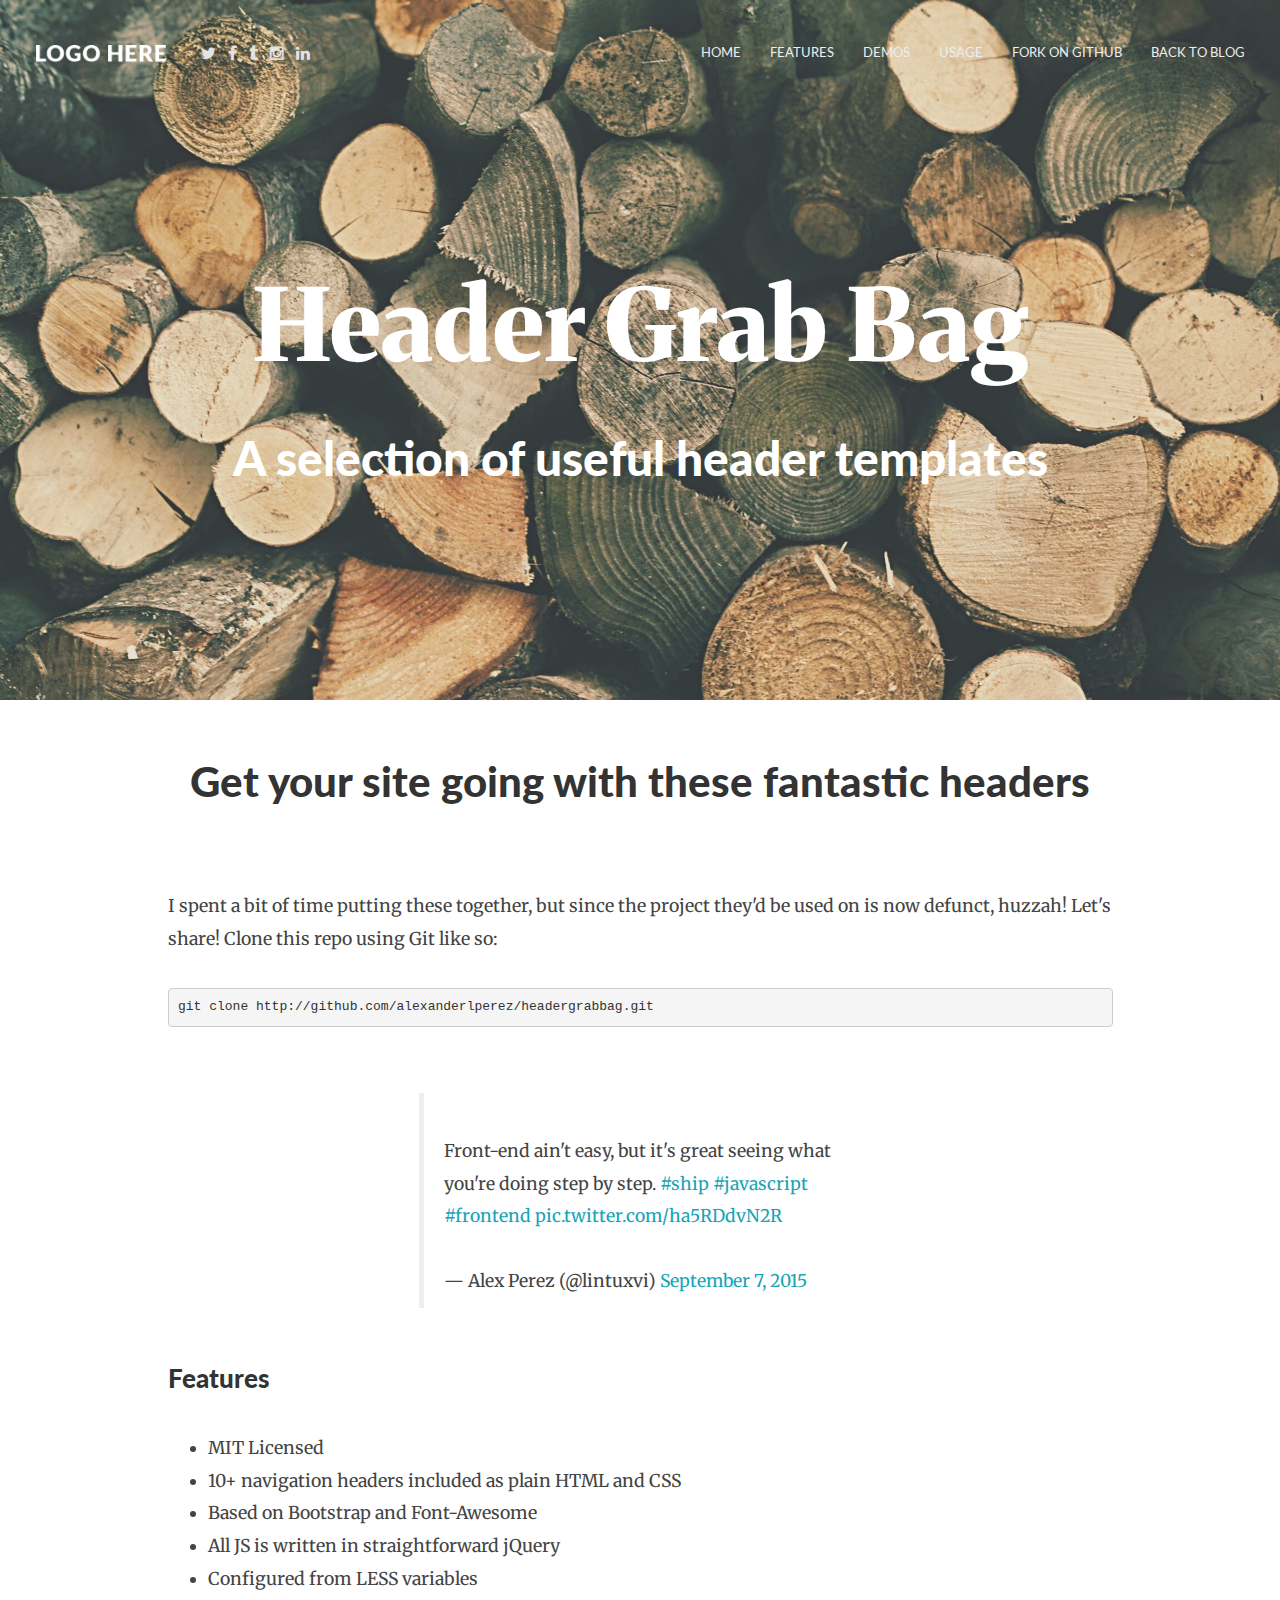
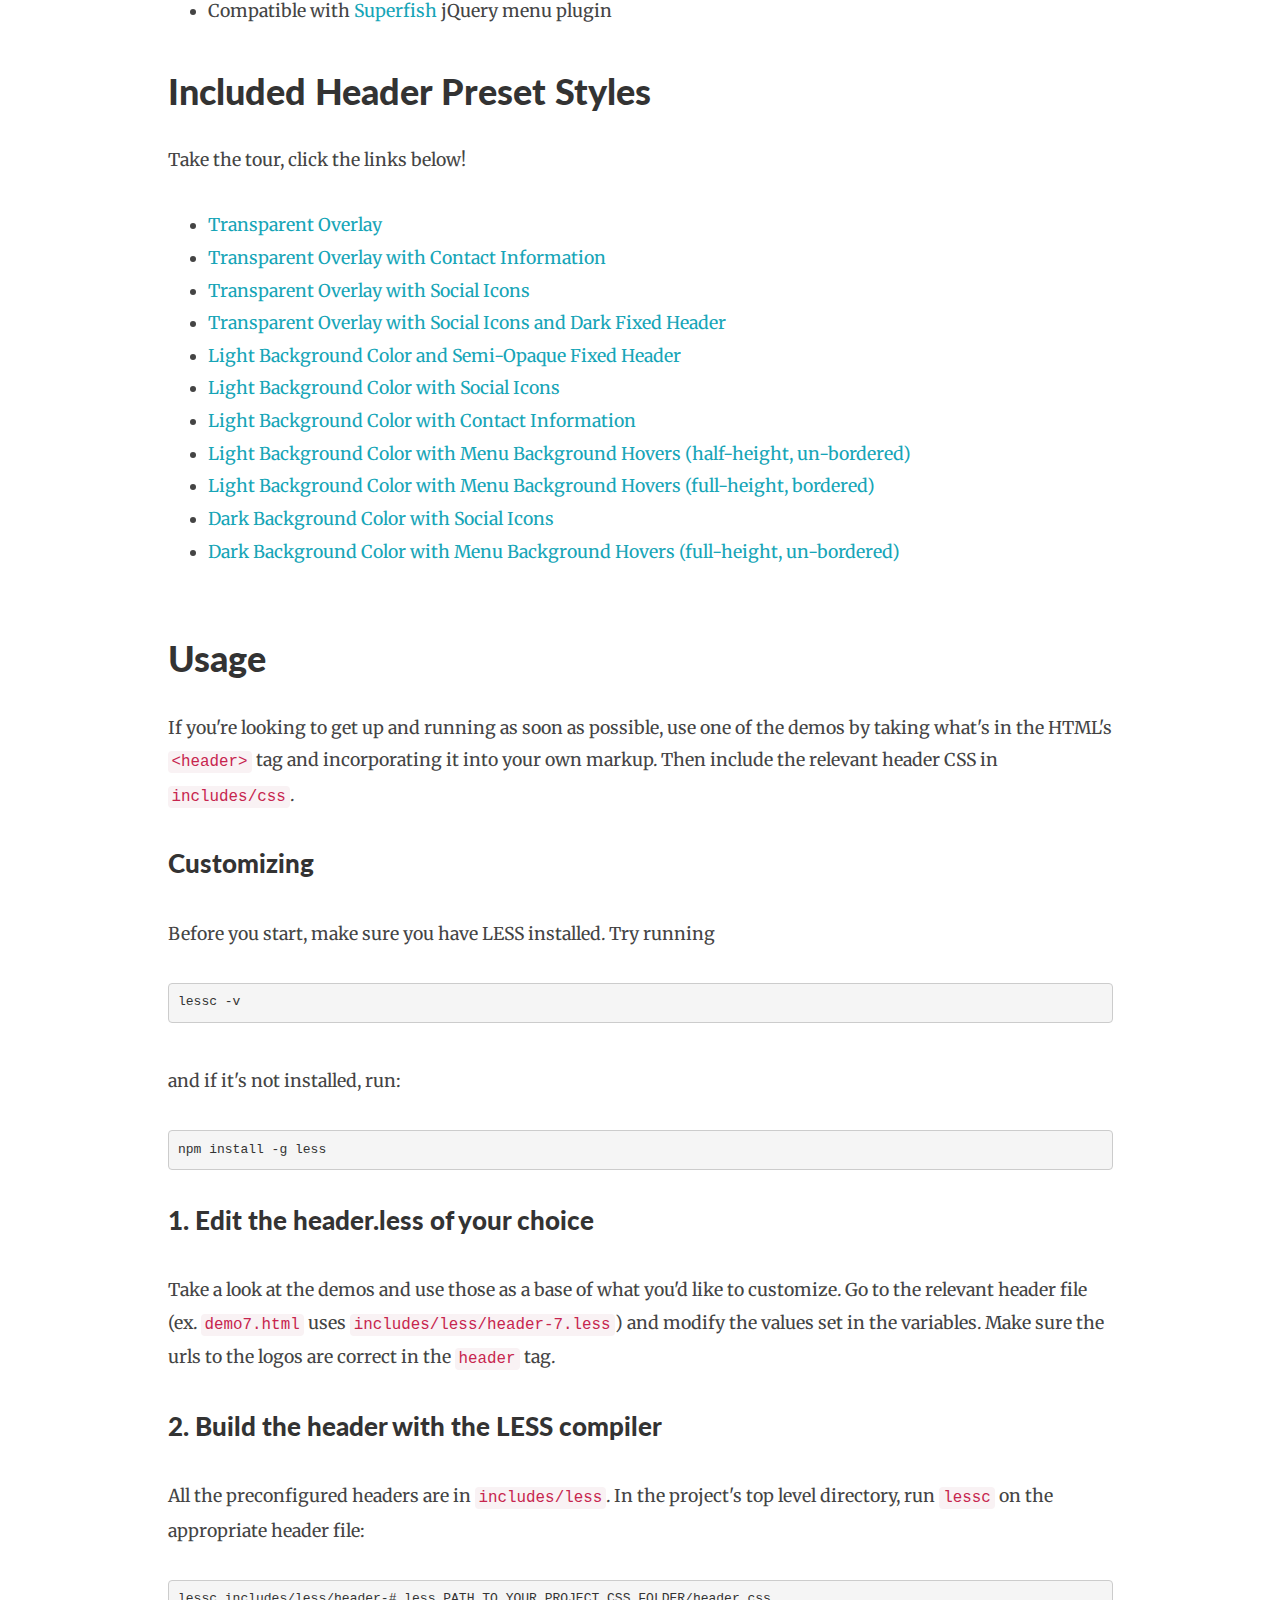
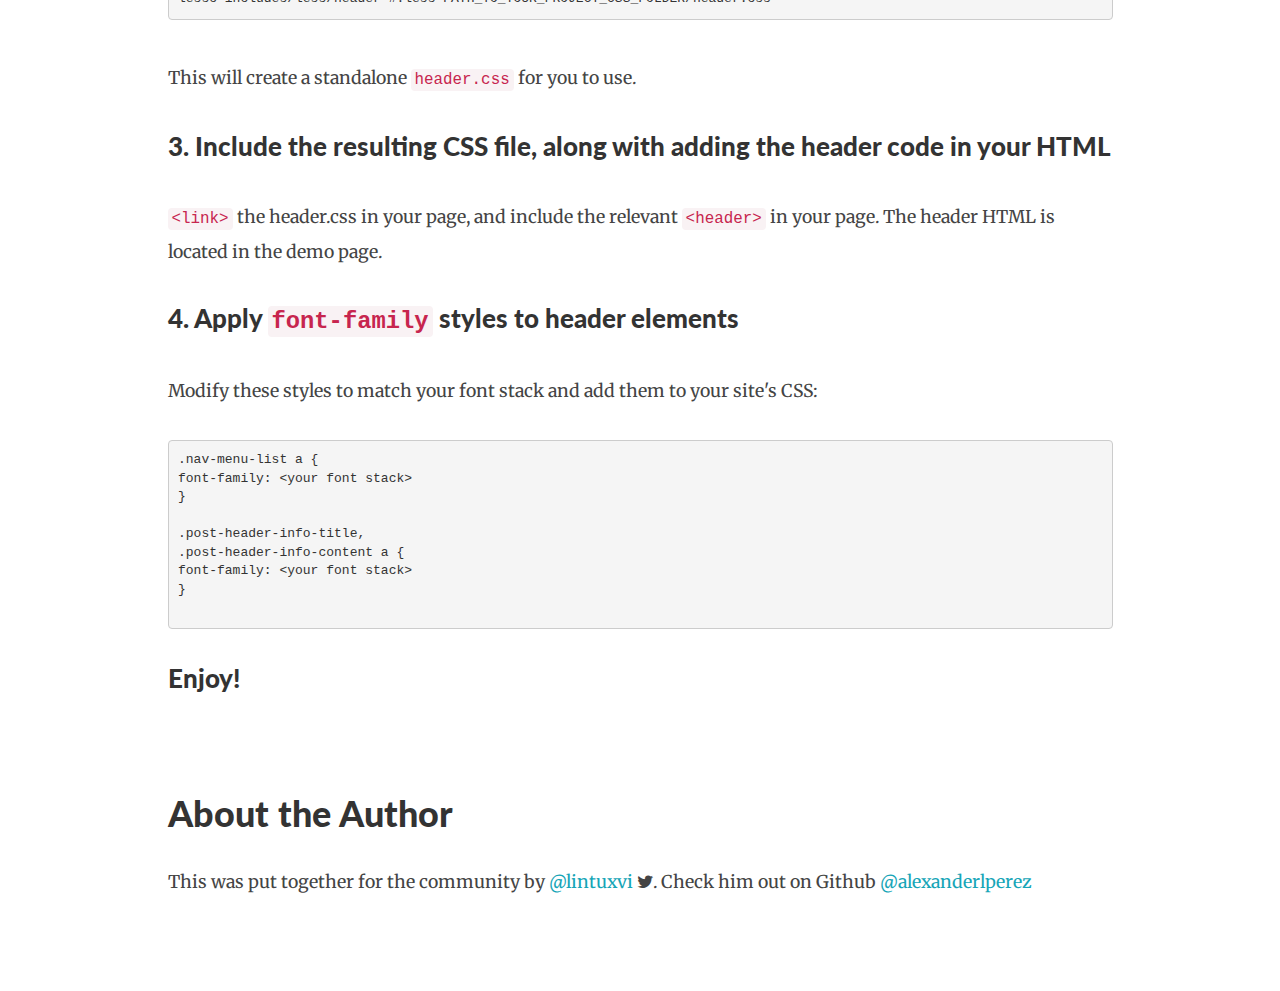
<file: demo3.html>
<!DOCTYPE html>
<html>
    <head>

        <meta charset="utf-8">
        <meta http-equiv="X-UA-Compatible" content="IE=edge">

        <title>Header Grab Bag - Because Community</title>

        <meta name="viewport" content="width=device-width, initial-scale=1">

        <link rel="stylesheet" href="includes/vendors/bootstrap/css/bootstrap.min.css">
        <link rel="stylesheet" href="includes/vendors/font-awesome/css/font-awesome.css">

        <link rel="stylesheet" href="includes/css/styles.css">
        <link rel="stylesheet" href="includes/css/header-3.css">

        <link href='http://fonts.googleapis.com/css?family=Lato:100,300,400,700,900' rel='stylesheet' type='text/css'>
        <link href='http://fonts.googleapis.com/css?family=Merriweather:400,300,700,300italic,400italic,500,500italic' rel='stylesheet' type='text/css'>

    </head> 
    <body>

       <header id="navigation">

    <div class="logo-nav-wrap">

        <div class="logo-wrap">

            <a href="index.html">

                <img src="includes/images/logo.png" class="logo" />
                <img src="includes/images/logo-dark.png" class="logo-alt" />

            </a>

        </div>

        <div class="social-links hidden-xs">

            <ul class="clearfix">

                <li><a href="#"><i class="fa fa-twitter"></i></a></li>
                <li><a href="#"><i class="fa fa-facebook"></i></a></li>
                <li><a href="#"><i class="fa fa-tumblr"></i></a></li>
                <li><a href="#"><i class="fa fa-instagram"></i></a></li>
                <li><a href="#"><i class="fa fa-linkedin"></i></a></li>

            </ul>

        </div>

        <div class="nav-wrap">

            <nav class="clearfix" role="navigation">

                <ul class="nav-menu-list">
                <li><a href="index.html">Home</a></li>
<li><a href="#features">Features</a></li>
<li><a href="#demos">Demos</a></li>
<li><a href="#usage">Usage</a></li>
<li><a href="http://github.com/alexanderlperez/headergrabbag">Fork on Github</a></li>
<li><a href="/index.php">Back to Blog</a></li>
                </ul>

            </nav>

        </div>

    </div>

    <div class="mobile-toggle-wrap" role="button" tabindex="0" aria-label="Toggle Navigation">
        <ul class="mobile-toggle-btn"><li></li><li></li><li></li></ul>
    </div>

</header>




       <main id="main" class="group" role="main">

           <div class="hero full-screen"  data-hero-bg="includes/images/hero-bg.jpg" data-offset="200" style="overflow: hidden; padding-top: 100px; display: table; width: 100%;">
               <div style="text-align: center; display: table-cell; vertical-align: middle;">
                   <h1 class="body-font" style="color: #fff; font-size: 100px;">
                       Header Grab Bag
                   </h1>
                   <h2 style="color: #fff; font-size: 48px;">
                       A selection of useful header templates
                   </h2>
               </div>
           </div>

           <div class="container">
               <div class="row" style="padding-top: 60px; padding-bottom: 60px;">

                   <div class="col-xs-12 col-sm-12 col-md-10 col-md-offset-1">


                       <h1 style="text-align:center;">Get your site going with these fantastic headers</h1>
                       <br/>
                       <p>
                            I spent a bit of time putting these together, but since the project they'd be used on is now defunct, huzzah! Let's share!

                            Clone this repo using Git like so:
                            <br />
                            <pre>git clone http://github.com/alexanderlperez/headergrabbag.git</pre>
                       </p>


                       <br/>
                       <div class="col-xs-8 col-sm-8 col-md-6" style="float: none; display: block; margin: 0 auto;">
                           <blockquote class="twitter-tweet" data-cards="hidden" lang="en"><p lang="en" dir="ltr">Front-end ain&#39;t easy, but it&#39;s great seeing what you&#39;re doing step by step. <a href="https://twitter.com/hashtag/ship?src=hash">#ship</a> <a href="https://twitter.com/hashtag/javascript?src=hash">#javascript</a> <a href="https://twitter.com/hashtag/frontend?src=hash">#frontend</a> <a href="http://t.co/ha5RDdvN2R">pic.twitter.com/ha5RDdvN2R</a></p>&mdash; Alex Perez (@lintuxvi) <a href="https://twitter.com/lintuxvi/status/640715489640099840">September 7, 2015</a></blockquote>
                           <script async src="//platform.twitter.com/widgets.js" charset="utf-8"></script>
                       </div>
                       <br />


                       <h3 id="features" data-offset="100">Features</h3>

                       <ul>
                           <li>MIT Licensed</li>
                           <li>10+ navigation headers included as plain HTML and CSS</li> 
                           <li>Based on Bootstrap and Font-Awesome</li>
                           <li>All JS is written in straightforward jQuery</li>
                           <li>Configured from LESS variables</li>
                           <li>Compatible with <a href="http://users.tpg.com.au/j_birch/plugins/superfish/examples/">Superfish</a> jQuery menu plugin</li>
                       </ul>

                       <br />
                       <h2 id="demos" data-offset="100">Included Header Preset Styles</h2>
                       <p>Take the tour, click the links below!</p>

                       <ul>
                           <li><a href="demo1.html">Transparent Overlay</a></li>
                           <li><a href="demo2.html">Transparent Overlay with Contact Information</a></li>
                           <li><a href="demo3.html">Transparent Overlay with Social Icons</a></li>
                           <li><a href="demo4.html">Transparent Overlay with Social Icons and Dark Fixed Header</a></li>
                           <li><a href="demo5.html">Light Background Color and Semi-Opaque Fixed Header</a></li>
                           <li><a href="demo6.html">Light Background Color with Social Icons</a></li>
                           <li><a href="demo7.html">Light Background Color with Contact Information</a></li>
                           <li><a href="demo8.html">Light Background Color with Menu Background Hovers (half-height, un-bordered)</a></li>
                           <li><a href="demo9.html">Light Background Color with Menu Background Hovers (full-height, bordered)</a></li>
                           <li><a href="demo10.html">Dark Background Color with Social Icons</a></li>
                           <li><a href="demo11.html">Dark Background Color with Menu Background Hovers (full-height, un-bordered)</a></li>
                       </ul>

                   </div>
               </div>
           </div>

           <div class="container">
               <div class="row ">
                   <div class="col-xs-12 col-sm-12 col-md-10 col-md-offset-1">
                       <h2 id="usage" data-offset="100">Usage</h2>

                       <p>If you're looking to get up and running as soon as possible, use one of the demos by taking what's in the HTML's <code>&lt;header&gt;</code> tag and incorporating it into your own markup. Then include the relevant header CSS in <code>includes/css</code>.</p>

                       <h3>Customizing</h3>
                       <p>
                       Before you start, make sure you have LESS installed.  Try running <pre>lessc -v</pre><br/> and if it's not installed, run: <br/><br/><pre>npm install -g less</pre>
                       </p>

                       <h3>1. Edit the header.less of your choice</h3>
                       <p>
                       Take a look at the demos and use those as a base of what you'd like to customize. Go to the relevant header file (ex. <code>demo7.html</code> uses <code>includes/less/header-7.less</code>) and modify the values set in the variables. Make sure the urls to the logos are correct in the <code>header</code> tag.  
                       </p>

                       <h3>2. Build the header with the LESS compiler</h3>
                       <p>
                       All the preconfigured headers are in <code>includes/less</code>.  In the project's top level directory, run <code>lessc</code> on the appropriate header file: 

                       <pre>lessc includes/less/header-#.less PATH_TO_YOUR_PROJECT_CSS_FOLDER/header.css</pre>

                       <br />
                       This will create a standalone <code>header.css</code> for you to use.
                       </p>

                       <h3>3. Include the resulting CSS file, along with adding the header code in your HTML</h3>
                       <p>
                       <code>&lt;link&gt;</code> the header.css in your page, and include the relevant <code>&lt;header&gt;</code> in your page.  
                       The header HTML is located in the demo page.
                       </p>

                       <h3>4. Apply <code>font-family</code> styles to header elements</h3>
                       <p>
                       Modify these styles to match your font stack and add them to your site's CSS:

                       <pre>
.nav-menu-list a {
font-family: &lt;your font stack&gt;
}

.post-header-info-title,
.post-header-info-content a {
font-family: &lt;your font stack&gt;
}
                       </pre>

                       </p>

                       <h3>Enjoy!</h3>
                   </div>
               </div>
           </div>

           <div class="container">
               <div class="row" style="padding-top: 60px; padding-bottom: 60px;">
                   <div class="col-xs-12 col-sm-12 col-md-10 col-md-offset-1">
                       <h2>About the Author</h2>

                       <p>
                       This was put together for the community by <a href="http://twitter.com/lintuxvi">@lintuxvi</a> <i class="fa fa-twitter"></i>.  Check him out on Github <a href="http://github.com/alexanderlperez"></i>@alexanderlperez</a>
                       </p>

                   </div>
               </div>
           </div>

       </main>

        <script type="text/javascript" src="includes/vendors/jquery/jquery-1.11.2.min.js"></script>
        <script type="text/javascript" src="includes/vendors/match-height/jquery.matchHeight-min.js"></script>
        <script type="text/javascript" src="includes/vendors/bootstrap/js/bootstrap.min.js"></script>
        <script type="text/javascript" src="includes/js/scripts.js"></script>

        <script>
          (function(i,s,o,g,r,a,m){i['GoogleAnalyticsObject']=r;i[r]=i[r]||function(){
          (i[r].q=i[r].q||[]).push(arguments)},i[r].l=1*new Date();a=s.createElement(o),
          m=s.getElementsByTagName(o)[0];a.async=1;a.src=g;m.parentNode.insertBefore(a,m)
          })(window,document,'script','//www.google-analytics.com/analytics.js','ga');

          ga('create', 'UA-67277184-1', 'auto');
          ga('send', 'pageview');

        </script>

    </body>
</html>
</file>
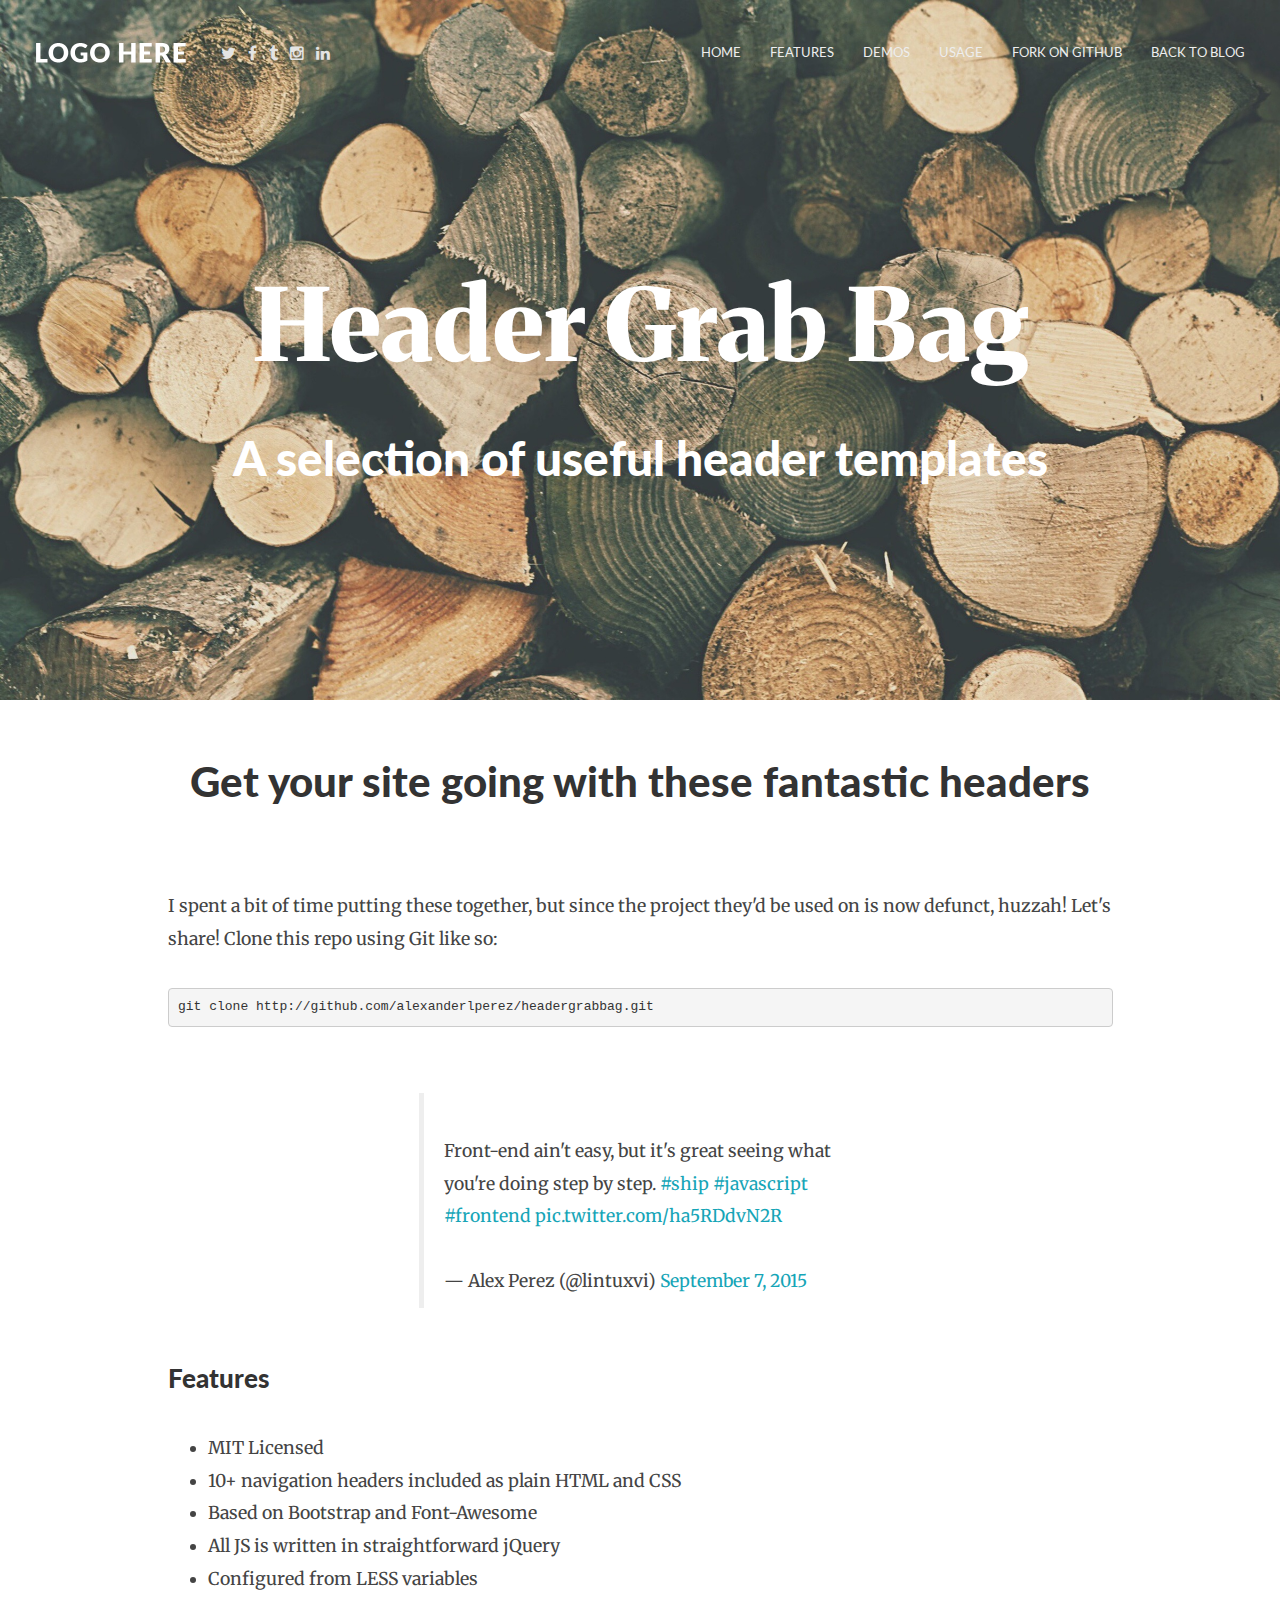
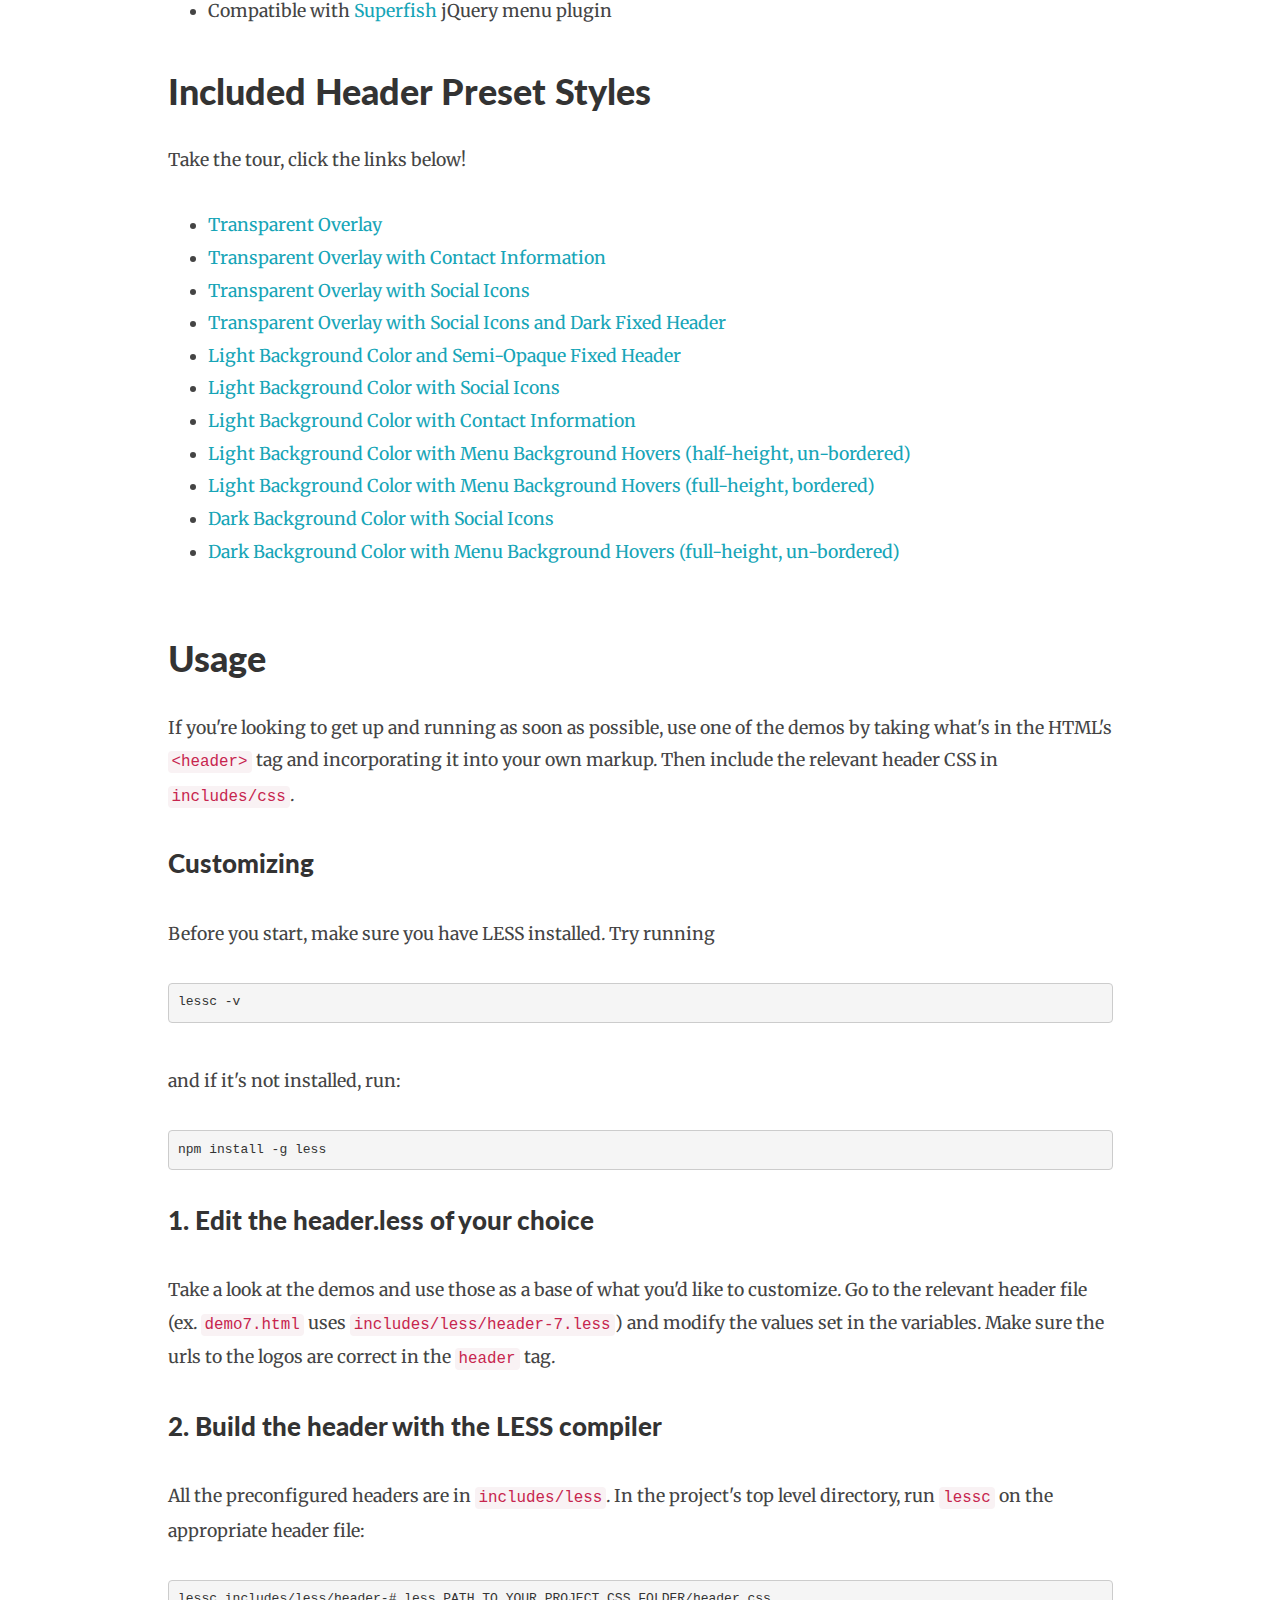
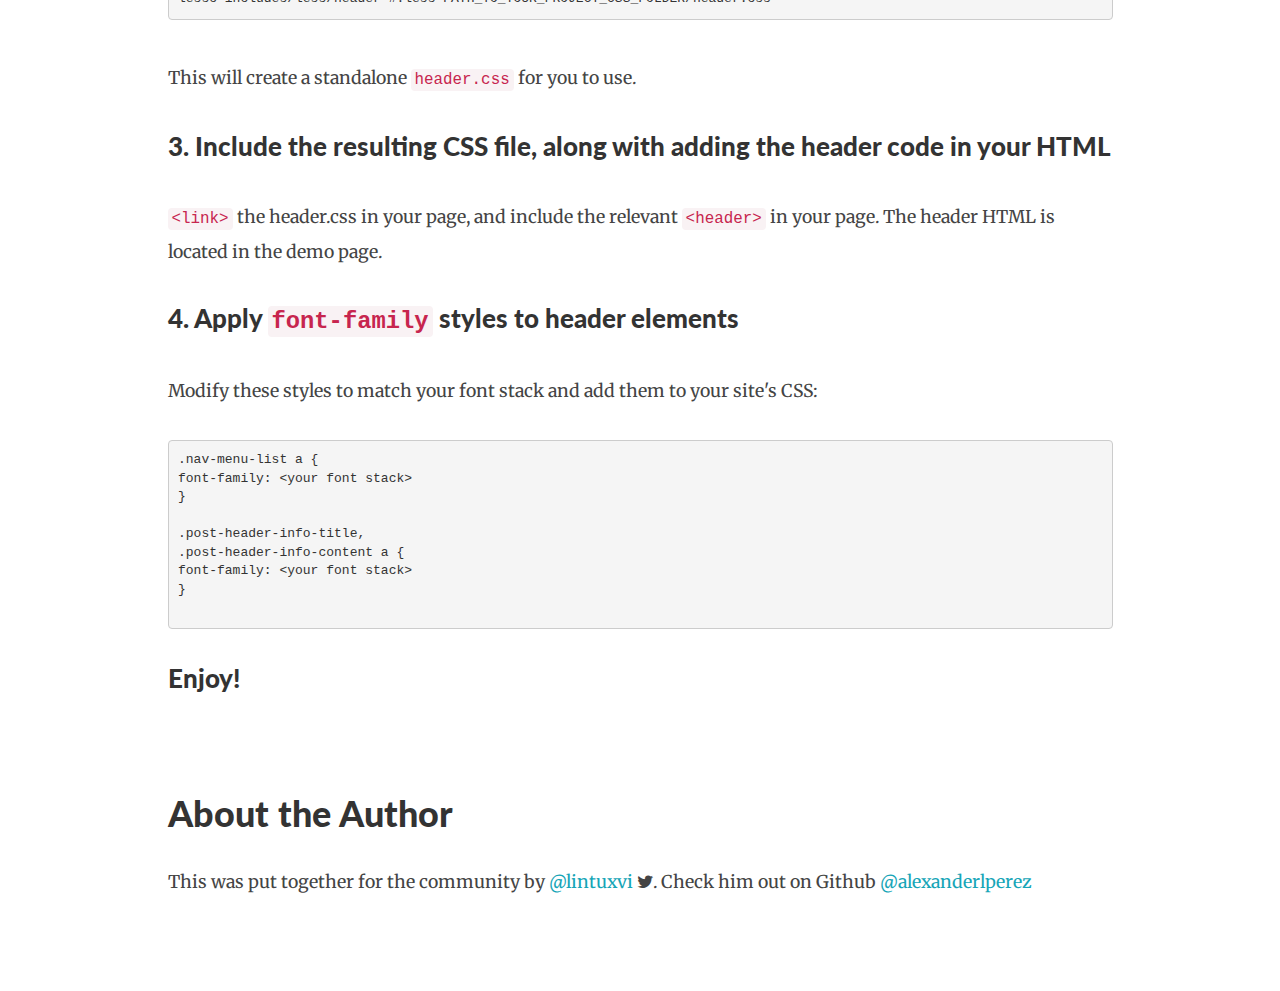
<file: demo4.html>
<!DOCTYPE html>
<html>
    <head>

        <meta charset="utf-8">
        <meta http-equiv="X-UA-Compatible" content="IE=edge">

        <title>Header Grab Bag - Because Community</title>

        <meta name="viewport" content="width=device-width, initial-scale=1">

        <link rel="stylesheet" href="includes/vendors/bootstrap/css/bootstrap.min.css">
        <link rel="stylesheet" href="includes/vendors/font-awesome/css/font-awesome.css">

        <link rel="stylesheet" href="includes/css/styles.css">
        <link rel="stylesheet" href="includes/css/header-4.css">

        <link href='http://fonts.googleapis.com/css?family=Lato:100,300,400,700,900' rel='stylesheet' type='text/css'>
        <link href='http://fonts.googleapis.com/css?family=Merriweather:400,300,700,300italic,400italic,500,500italic' rel='stylesheet' type='text/css'>

    </head> 
    <body>

       <header id="navigation">

    <div class="logo-nav-wrap">

        <div class="logo-wrap">

            <a href="index.html">
                <img src="includes/images/logo.png" class="logo" />
                <img src="includes/images/logo.png" class="logo-alt" />
            </a>

        </div>

        <div class="social-links hidden-xs">

            <ul class="clearfix">

                <li><a href="#"><i class="fa fa-twitter"></i></a></li>
                <li><a href="#"><i class="fa fa-facebook"></i></a></li>
                <li><a href="#"><i class="fa fa-tumblr"></i></a></li>
                <li><a href="#"><i class="fa fa-instagram"></i></a></li>
                <li><a href="#"><i class="fa fa-linkedin"></i></a></li>

            </ul>

        </div>

        <div class="nav-wrap">

            <nav class="clearfix" role="navigation">

                <ul class="nav-menu-list">
                <li><a href="index.html">Home</a></li>
<li><a href="#features">Features</a></li>
<li><a href="#demos">Demos</a></li>
<li><a href="#usage">Usage</a></li>
<li><a href="http://github.com/alexanderlperez/headergrabbag">Fork on Github</a></li>
<li><a href="/index.php">Back to Blog</a></li>
                </ul>

            </nav>

        </div>

    </div>

    <div class="mobile-toggle-wrap" role="button" tabindex="0" aria-label="Toggle Navigation">
        <ul class="mobile-toggle-btn"><li></li><li></li><li></li></ul>
    </div>

</header>

       <main id="main" class="group" role="main">

           <div class="hero full-screen"  data-hero-bg="includes/images/hero-bg.jpg" data-offset="200" style="overflow: hidden; padding-top: 100px; display: table; width: 100%;">
               <div style="text-align: center; display: table-cell; vertical-align: middle;">
                   <h1 class="body-font" style="color: #fff; font-size: 100px;">
                       Header Grab Bag
                   </h1>
                   <h2 style="color: #fff; font-size: 48px;">
                       A selection of useful header templates
                   </h2>
               </div>
           </div>

           <div class="container">
               <div class="row" style="padding-top: 60px; padding-bottom: 60px;">

                   <div class="col-xs-12 col-sm-12 col-md-10 col-md-offset-1">


                       <h1 style="text-align:center;">Get your site going with these fantastic headers</h1>
                       <br/>
                       <p>
                            I spent a bit of time putting these together, but since the project they'd be used on is now defunct, huzzah! Let's share!

                            Clone this repo using Git like so:
                            <br />
                            <pre>git clone http://github.com/alexanderlperez/headergrabbag.git</pre>
                       </p>


                       <br/>
                       <div class="col-xs-8 col-sm-8 col-md-6" style="float: none; display: block; margin: 0 auto;">
                           <blockquote class="twitter-tweet" data-cards="hidden" lang="en"><p lang="en" dir="ltr">Front-end ain&#39;t easy, but it&#39;s great seeing what you&#39;re doing step by step. <a href="https://twitter.com/hashtag/ship?src=hash">#ship</a> <a href="https://twitter.com/hashtag/javascript?src=hash">#javascript</a> <a href="https://twitter.com/hashtag/frontend?src=hash">#frontend</a> <a href="http://t.co/ha5RDdvN2R">pic.twitter.com/ha5RDdvN2R</a></p>&mdash; Alex Perez (@lintuxvi) <a href="https://twitter.com/lintuxvi/status/640715489640099840">September 7, 2015</a></blockquote>
                           <script async src="//platform.twitter.com/widgets.js" charset="utf-8"></script>
                       </div>
                       <br />


                       <h3 id="features" data-offset="100">Features</h3>

                       <ul>
                           <li>MIT Licensed</li>
                           <li>10+ navigation headers included as plain HTML and CSS</li> 
                           <li>Based on Bootstrap and Font-Awesome</li>
                           <li>All JS is written in straightforward jQuery</li>
                           <li>Configured from LESS variables</li>
                           <li>Compatible with <a href="http://users.tpg.com.au/j_birch/plugins/superfish/examples/">Superfish</a> jQuery menu plugin</li>
                       </ul>

                       <br />
                       <h2 id="demos" data-offset="100">Included Header Preset Styles</h2>
                       <p>Take the tour, click the links below!</p>

                       <ul>
                           <li><a href="demo1.html">Transparent Overlay</a></li>
                           <li><a href="demo2.html">Transparent Overlay with Contact Information</a></li>
                           <li><a href="demo3.html">Transparent Overlay with Social Icons</a></li>
                           <li><a href="demo4.html">Transparent Overlay with Social Icons and Dark Fixed Header</a></li>
                           <li><a href="demo5.html">Light Background Color and Semi-Opaque Fixed Header</a></li>
                           <li><a href="demo6.html">Light Background Color with Social Icons</a></li>
                           <li><a href="demo7.html">Light Background Color with Contact Information</a></li>
                           <li><a href="demo8.html">Light Background Color with Menu Background Hovers (half-height, un-bordered)</a></li>
                           <li><a href="demo9.html">Light Background Color with Menu Background Hovers (full-height, bordered)</a></li>
                           <li><a href="demo10.html">Dark Background Color with Social Icons</a></li>
                           <li><a href="demo11.html">Dark Background Color with Menu Background Hovers (full-height, un-bordered)</a></li>
                       </ul>

                   </div>
               </div>
           </div>

           <div class="container">
               <div class="row ">
                   <div class="col-xs-12 col-sm-12 col-md-10 col-md-offset-1">
                       <h2 id="usage" data-offset="100">Usage</h2>

                       <p>If you're looking to get up and running as soon as possible, use one of the demos by taking what's in the HTML's <code>&lt;header&gt;</code> tag and incorporating it into your own markup. Then include the relevant header CSS in <code>includes/css</code>.</p>

                       <h3>Customizing</h3>
                       <p>
                       Before you start, make sure you have LESS installed.  Try running <pre>lessc -v</pre><br/> and if it's not installed, run: <br/><br/><pre>npm install -g less</pre>
                       </p>

                       <h3>1. Edit the header.less of your choice</h3>
                       <p>
                       Take a look at the demos and use those as a base of what you'd like to customize. Go to the relevant header file (ex. <code>demo7.html</code> uses <code>includes/less/header-7.less</code>) and modify the values set in the variables. Make sure the urls to the logos are correct in the <code>header</code> tag.  
                       </p>

                       <h3>2. Build the header with the LESS compiler</h3>
                       <p>
                       All the preconfigured headers are in <code>includes/less</code>.  In the project's top level directory, run <code>lessc</code> on the appropriate header file: 

                       <pre>lessc includes/less/header-#.less PATH_TO_YOUR_PROJECT_CSS_FOLDER/header.css</pre>

                       <br />
                       This will create a standalone <code>header.css</code> for you to use.
                       </p>

                       <h3>3. Include the resulting CSS file, along with adding the header code in your HTML</h3>
                       <p>
                       <code>&lt;link&gt;</code> the header.css in your page, and include the relevant <code>&lt;header&gt;</code> in your page.  
                       The header HTML is located in the demo page.
                       </p>

                       <h3>4. Apply <code>font-family</code> styles to header elements</h3>
                       <p>
                       Modify these styles to match your font stack and add them to your site's CSS:

                       <pre>
.nav-menu-list a {
font-family: &lt;your font stack&gt;
}

.post-header-info-title,
.post-header-info-content a {
font-family: &lt;your font stack&gt;
}
                       </pre>

                       </p>

                       <h3>Enjoy!</h3>
                   </div>
               </div>
           </div>

           <div class="container">
               <div class="row" style="padding-top: 60px; padding-bottom: 60px;">
                   <div class="col-xs-12 col-sm-12 col-md-10 col-md-offset-1">
                       <h2>About the Author</h2>

                       <p>
                       This was put together for the community by <a href="http://twitter.com/lintuxvi">@lintuxvi</a> <i class="fa fa-twitter"></i>.  Check him out on Github <a href="http://github.com/alexanderlperez"></i>@alexanderlperez</a>
                       </p>

                   </div>
               </div>
           </div>

       </main>

        <script type="text/javascript" src="includes/vendors/jquery/jquery-1.11.2.min.js"></script>
        <script type="text/javascript" src="includes/vendors/match-height/jquery.matchHeight-min.js"></script>
        <script type="text/javascript" src="includes/vendors/bootstrap/js/bootstrap.min.js"></script>
        <script type="text/javascript" src="includes/js/scripts.js"></script>

        <script>
          (function(i,s,o,g,r,a,m){i['GoogleAnalyticsObject']=r;i[r]=i[r]||function(){
          (i[r].q=i[r].q||[]).push(arguments)},i[r].l=1*new Date();a=s.createElement(o),
          m=s.getElementsByTagName(o)[0];a.async=1;a.src=g;m.parentNode.insertBefore(a,m)
          })(window,document,'script','//www.google-analytics.com/analytics.js','ga');

          ga('create', 'UA-67277184-1', 'auto');
          ga('send', 'pageview');

        </script>

    </body>
</html>
</file>
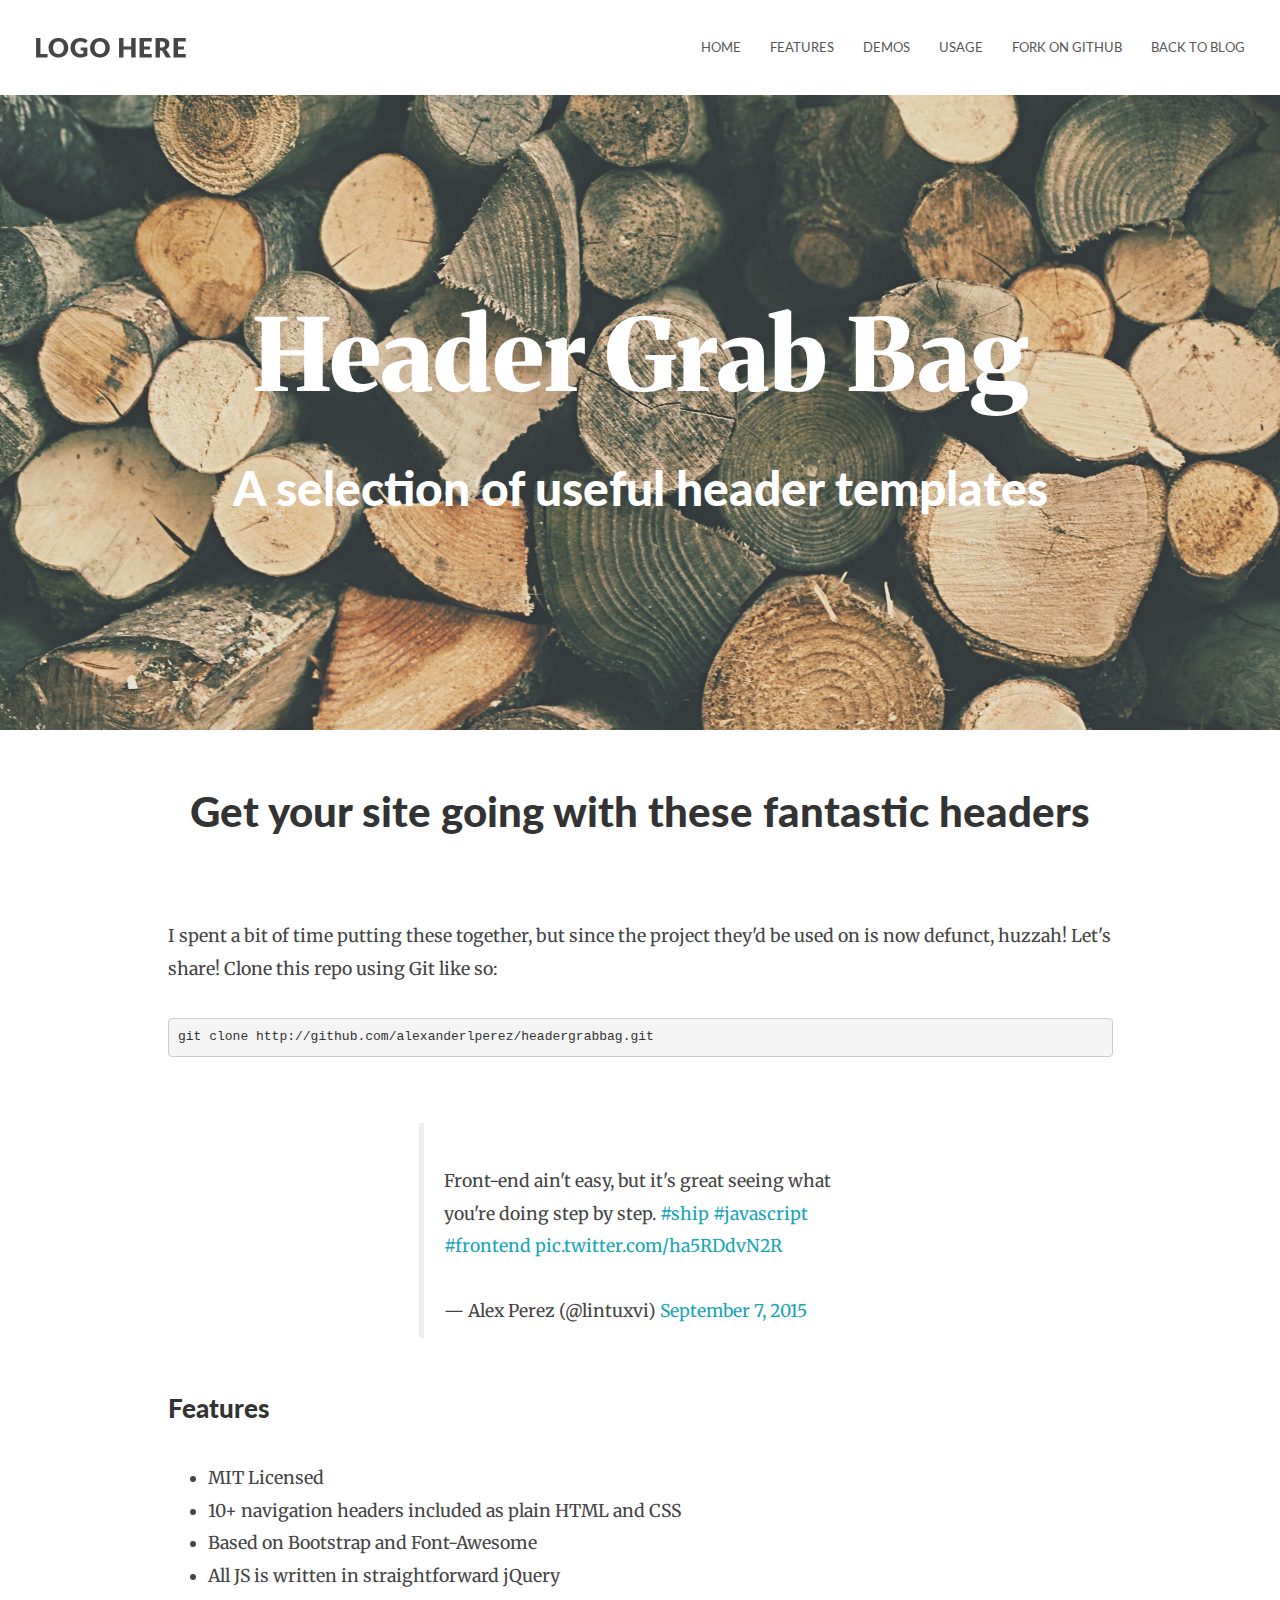
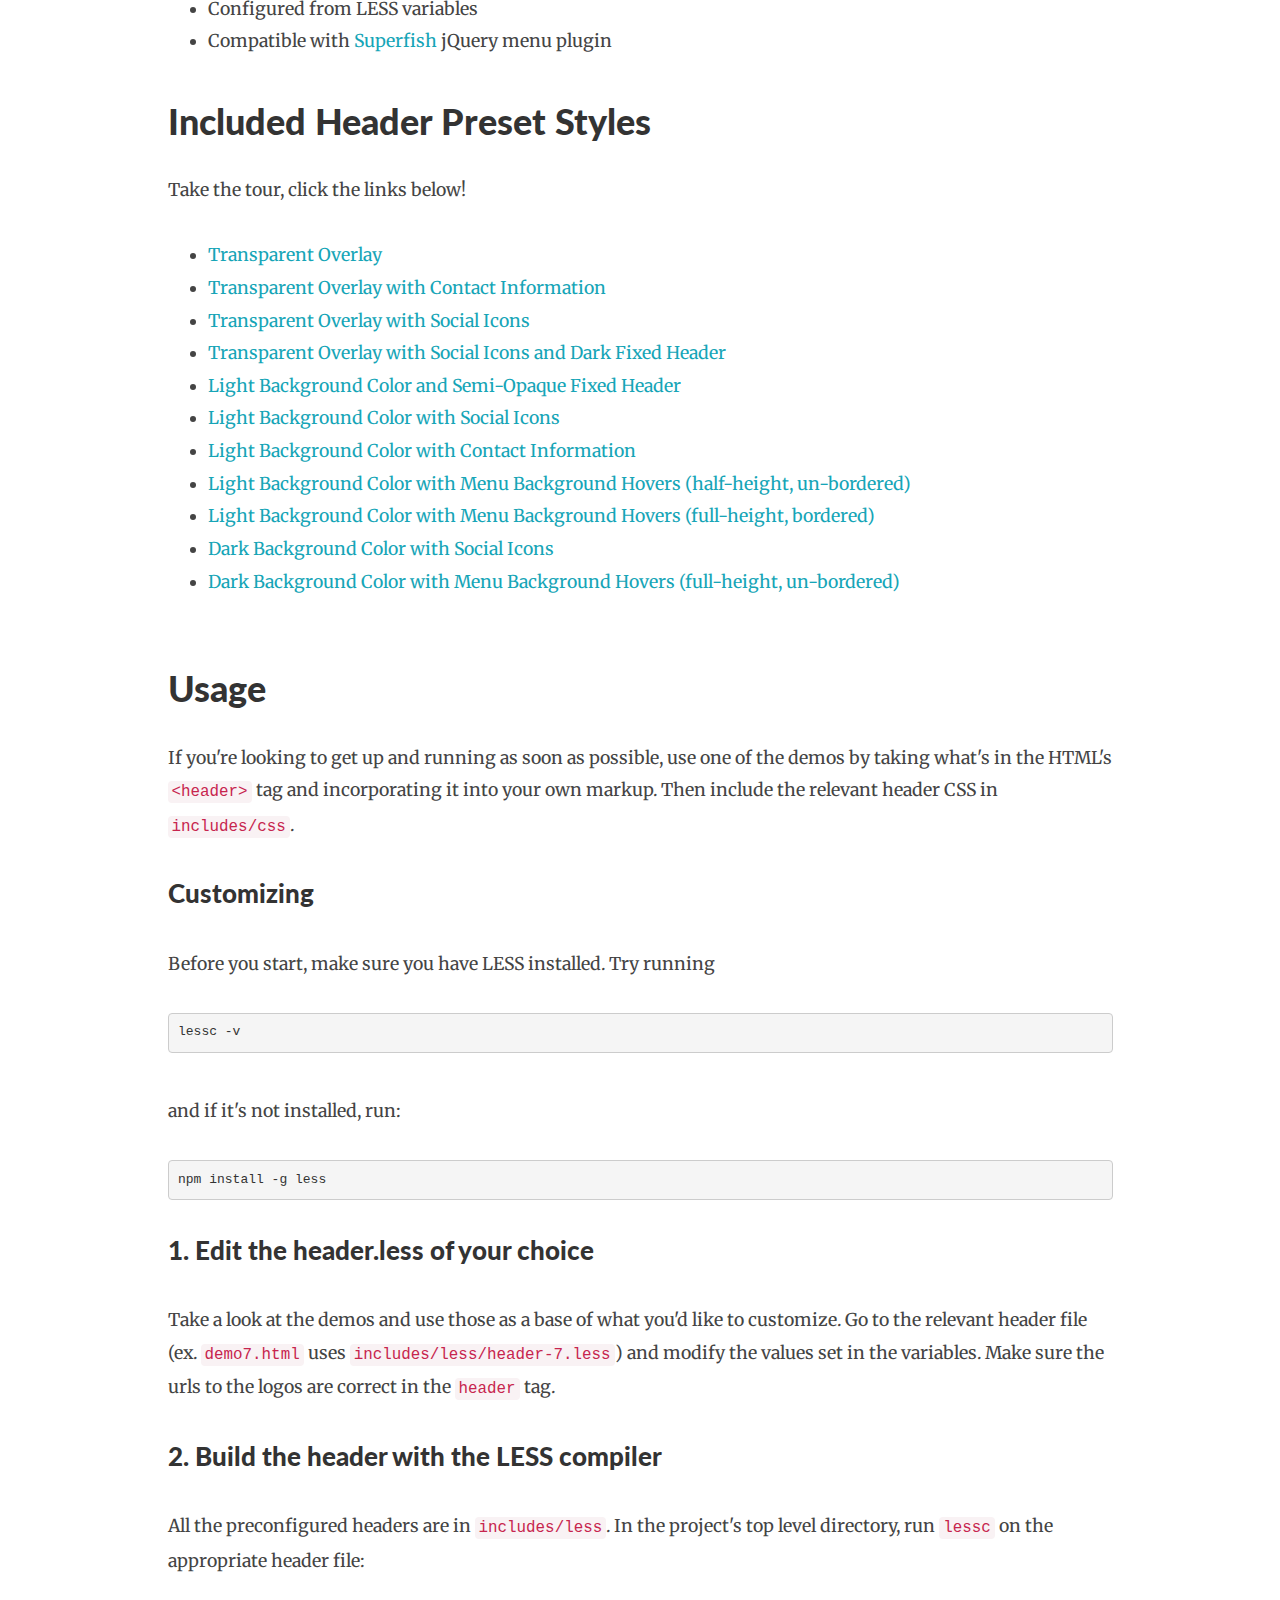
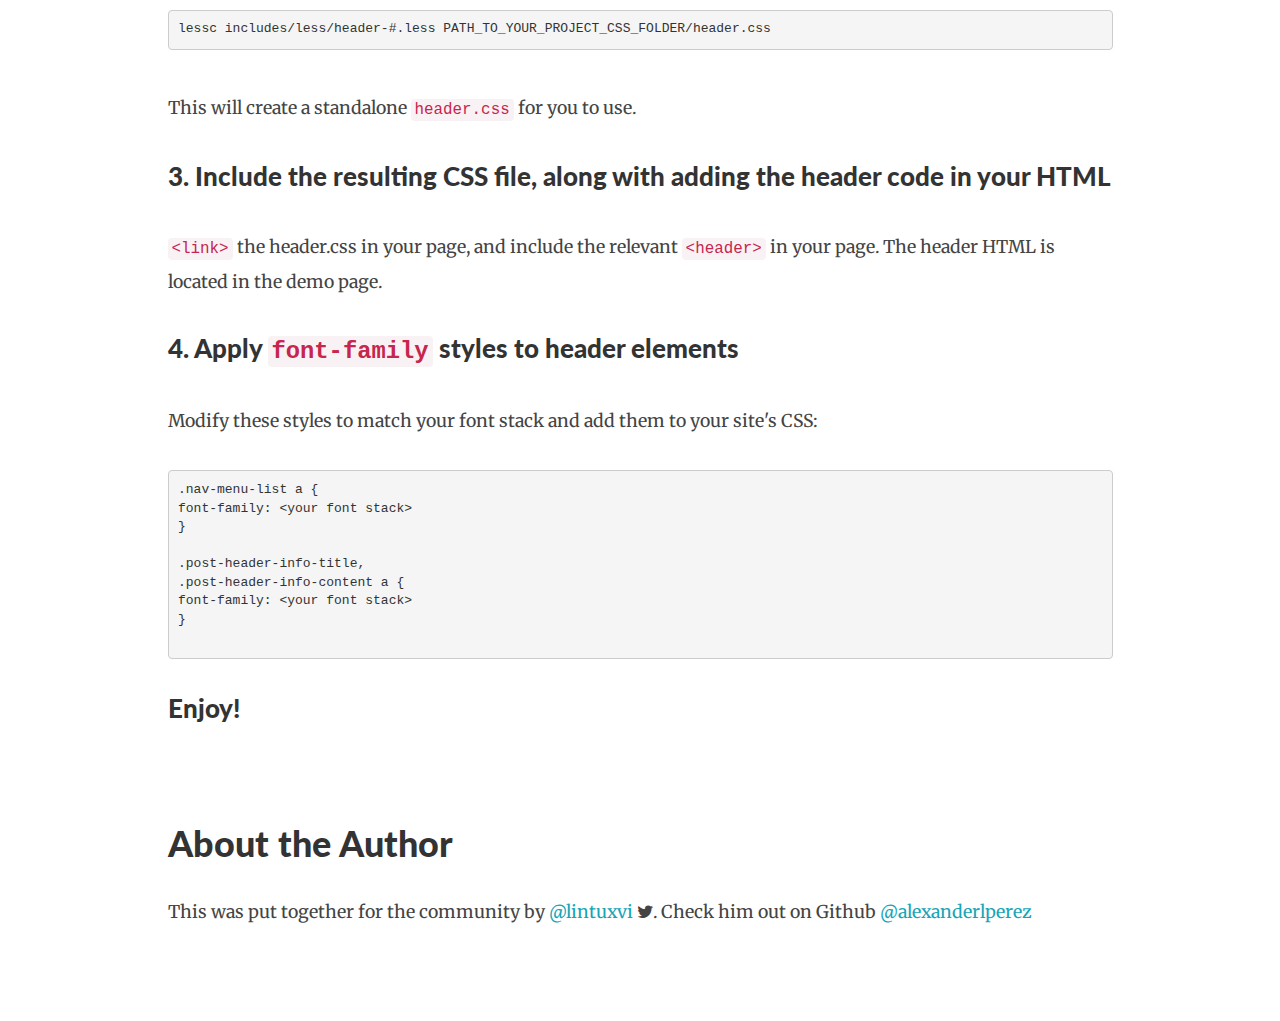
<file: demo5.html>
<!DOCTYPE html>
<html>
    <head>

        <meta charset="utf-8">
        <meta http-equiv="X-UA-Compatible" content="IE=edge">

        <title>Header Grab Bag - Because Community</title>

        <meta name="viewport" content="width=device-width, initial-scale=1">

        <link rel="stylesheet" href="includes/vendors/bootstrap/css/bootstrap.min.css">
        <link rel="stylesheet" href="includes/vendors/font-awesome/css/font-awesome.css">

        <link rel="stylesheet" href="includes/css/styles.css">
        <link rel="stylesheet" href="includes/css/header-5.css">

        <link href='http://fonts.googleapis.com/css?family=Lato:100,300,400,700,900' rel='stylesheet' type='text/css'>
        <link href='http://fonts.googleapis.com/css?family=Merriweather:400,300,700,300italic,400italic,500,500italic' rel='stylesheet' type='text/css'>

    </head> 
    <body>

       <header id="navigation">

    <div class="logo-nav-wrap">

        <div class="logo-wrap">

            <a href="index.html">

                <img src="includes/images/logo-dark.png" class="logo" />
                <img src="includes/images/logo-dark.png" class="logo-alt" />

            </a>

        </div>

        <div class="nav-wrap">

            <nav class="clearfix" role="navigation">

                <ul class="nav-menu-list">
                <li><a href="index.html">Home</a></li>
<li><a href="#features">Features</a></li>
<li><a href="#demos">Demos</a></li>
<li><a href="#usage">Usage</a></li>
<li><a href="http://github.com/alexanderlperez/headergrabbag">Fork on Github</a></li>
<li><a href="/index.php">Back to Blog</a></li>
                </ul>

            </nav>

        </div>

    </div>

    <div class="mobile-toggle-wrap" role="button" tabindex="0" aria-label="Toggle Navigation">
        <ul class="mobile-toggle-btn"><li></li><li></li><li></li></ul>
    </div>

</header>



       <main id="main" class="group" role="main">

           <div class="hero full-screen"  data-hero-bg="includes/images/hero-bg.jpg" data-offset="200" style="overflow: hidden; padding-top: 100px; display: table; width: 100%;">
               <div style="text-align: center; display: table-cell; vertical-align: middle;">
                   <h1 class="body-font" style="color: #fff; font-size: 100px;">
                       Header Grab Bag
                   </h1>
                   <h2 style="color: #fff; font-size: 48px;">
                       A selection of useful header templates
                   </h2>
               </div>
           </div>

           <div class="container">
               <div class="row" style="padding-top: 60px; padding-bottom: 60px;">

                   <div class="col-xs-12 col-sm-12 col-md-10 col-md-offset-1">


                       <h1 style="text-align:center;">Get your site going with these fantastic headers</h1>
                       <br/>
                       <p>
                            I spent a bit of time putting these together, but since the project they'd be used on is now defunct, huzzah! Let's share!

                            Clone this repo using Git like so:
                            <br />
                            <pre>git clone http://github.com/alexanderlperez/headergrabbag.git</pre>
                       </p>


                       <br/>
                       <div class="col-xs-8 col-sm-8 col-md-6" style="float: none; display: block; margin: 0 auto;">
                           <blockquote class="twitter-tweet" data-cards="hidden" lang="en"><p lang="en" dir="ltr">Front-end ain&#39;t easy, but it&#39;s great seeing what you&#39;re doing step by step. <a href="https://twitter.com/hashtag/ship?src=hash">#ship</a> <a href="https://twitter.com/hashtag/javascript?src=hash">#javascript</a> <a href="https://twitter.com/hashtag/frontend?src=hash">#frontend</a> <a href="http://t.co/ha5RDdvN2R">pic.twitter.com/ha5RDdvN2R</a></p>&mdash; Alex Perez (@lintuxvi) <a href="https://twitter.com/lintuxvi/status/640715489640099840">September 7, 2015</a></blockquote>
                           <script async src="//platform.twitter.com/widgets.js" charset="utf-8"></script>
                       </div>
                       <br />


                       <h3 id="features" data-offset="100">Features</h3>

                       <ul>
                           <li>MIT Licensed</li>
                           <li>10+ navigation headers included as plain HTML and CSS</li> 
                           <li>Based on Bootstrap and Font-Awesome</li>
                           <li>All JS is written in straightforward jQuery</li>
                           <li>Configured from LESS variables</li>
                           <li>Compatible with <a href="http://users.tpg.com.au/j_birch/plugins/superfish/examples/">Superfish</a> jQuery menu plugin</li>
                       </ul>

                       <br />
                       <h2 id="demos" data-offset="100">Included Header Preset Styles</h2>
                       <p>Take the tour, click the links below!</p>

                       <ul>
                           <li><a href="demo1.html">Transparent Overlay</a></li>
                           <li><a href="demo2.html">Transparent Overlay with Contact Information</a></li>
                           <li><a href="demo3.html">Transparent Overlay with Social Icons</a></li>
                           <li><a href="demo4.html">Transparent Overlay with Social Icons and Dark Fixed Header</a></li>
                           <li><a href="demo5.html">Light Background Color and Semi-Opaque Fixed Header</a></li>
                           <li><a href="demo6.html">Light Background Color with Social Icons</a></li>
                           <li><a href="demo7.html">Light Background Color with Contact Information</a></li>
                           <li><a href="demo8.html">Light Background Color with Menu Background Hovers (half-height, un-bordered)</a></li>
                           <li><a href="demo9.html">Light Background Color with Menu Background Hovers (full-height, bordered)</a></li>
                           <li><a href="demo10.html">Dark Background Color with Social Icons</a></li>
                           <li><a href="demo11.html">Dark Background Color with Menu Background Hovers (full-height, un-bordered)</a></li>
                       </ul>

                   </div>
               </div>
           </div>

           <div class="container">
               <div class="row ">
                   <div class="col-xs-12 col-sm-12 col-md-10 col-md-offset-1">
                       <h2 id="usage" data-offset="100">Usage</h2>

                       <p>If you're looking to get up and running as soon as possible, use one of the demos by taking what's in the HTML's <code>&lt;header&gt;</code> tag and incorporating it into your own markup. Then include the relevant header CSS in <code>includes/css</code>.</p>

                       <h3>Customizing</h3>
                       <p>
                       Before you start, make sure you have LESS installed.  Try running <pre>lessc -v</pre><br/> and if it's not installed, run: <br/><br/><pre>npm install -g less</pre>
                       </p>

                       <h3>1. Edit the header.less of your choice</h3>
                       <p>
                       Take a look at the demos and use those as a base of what you'd like to customize. Go to the relevant header file (ex. <code>demo7.html</code> uses <code>includes/less/header-7.less</code>) and modify the values set in the variables. Make sure the urls to the logos are correct in the <code>header</code> tag.  
                       </p>

                       <h3>2. Build the header with the LESS compiler</h3>
                       <p>
                       All the preconfigured headers are in <code>includes/less</code>.  In the project's top level directory, run <code>lessc</code> on the appropriate header file: 

                       <pre>lessc includes/less/header-#.less PATH_TO_YOUR_PROJECT_CSS_FOLDER/header.css</pre>

                       <br />
                       This will create a standalone <code>header.css</code> for you to use.
                       </p>

                       <h3>3. Include the resulting CSS file, along with adding the header code in your HTML</h3>
                       <p>
                       <code>&lt;link&gt;</code> the header.css in your page, and include the relevant <code>&lt;header&gt;</code> in your page.  
                       The header HTML is located in the demo page.
                       </p>

                       <h3>4. Apply <code>font-family</code> styles to header elements</h3>
                       <p>
                       Modify these styles to match your font stack and add them to your site's CSS:

                       <pre>
.nav-menu-list a {
font-family: &lt;your font stack&gt;
}

.post-header-info-title,
.post-header-info-content a {
font-family: &lt;your font stack&gt;
}
                       </pre>

                       </p>

                       <h3>Enjoy!</h3>
                   </div>
               </div>
           </div>

           <div class="container">
               <div class="row" style="padding-top: 60px; padding-bottom: 60px;">
                   <div class="col-xs-12 col-sm-12 col-md-10 col-md-offset-1">
                       <h2>About the Author</h2>

                       <p>
                       This was put together for the community by <a href="http://twitter.com/lintuxvi">@lintuxvi</a> <i class="fa fa-twitter"></i>.  Check him out on Github <a href="http://github.com/alexanderlperez"></i>@alexanderlperez</a>
                       </p>

                   </div>
               </div>
           </div>

       </main>

        <script type="text/javascript" src="includes/vendors/jquery/jquery-1.11.2.min.js"></script>
        <script type="text/javascript" src="includes/vendors/match-height/jquery.matchHeight-min.js"></script>
        <script type="text/javascript" src="includes/vendors/bootstrap/js/bootstrap.min.js"></script>
        <script type="text/javascript" src="includes/js/scripts.js"></script>

        <script>
          (function(i,s,o,g,r,a,m){i['GoogleAnalyticsObject']=r;i[r]=i[r]||function(){
          (i[r].q=i[r].q||[]).push(arguments)},i[r].l=1*new Date();a=s.createElement(o),
          m=s.getElementsByTagName(o)[0];a.async=1;a.src=g;m.parentNode.insertBefore(a,m)
          })(window,document,'script','//www.google-analytics.com/analytics.js','ga');

          ga('create', 'UA-67277184-1', 'auto');
          ga('send', 'pageview');

        </script>

    </body>
</html>
</file>
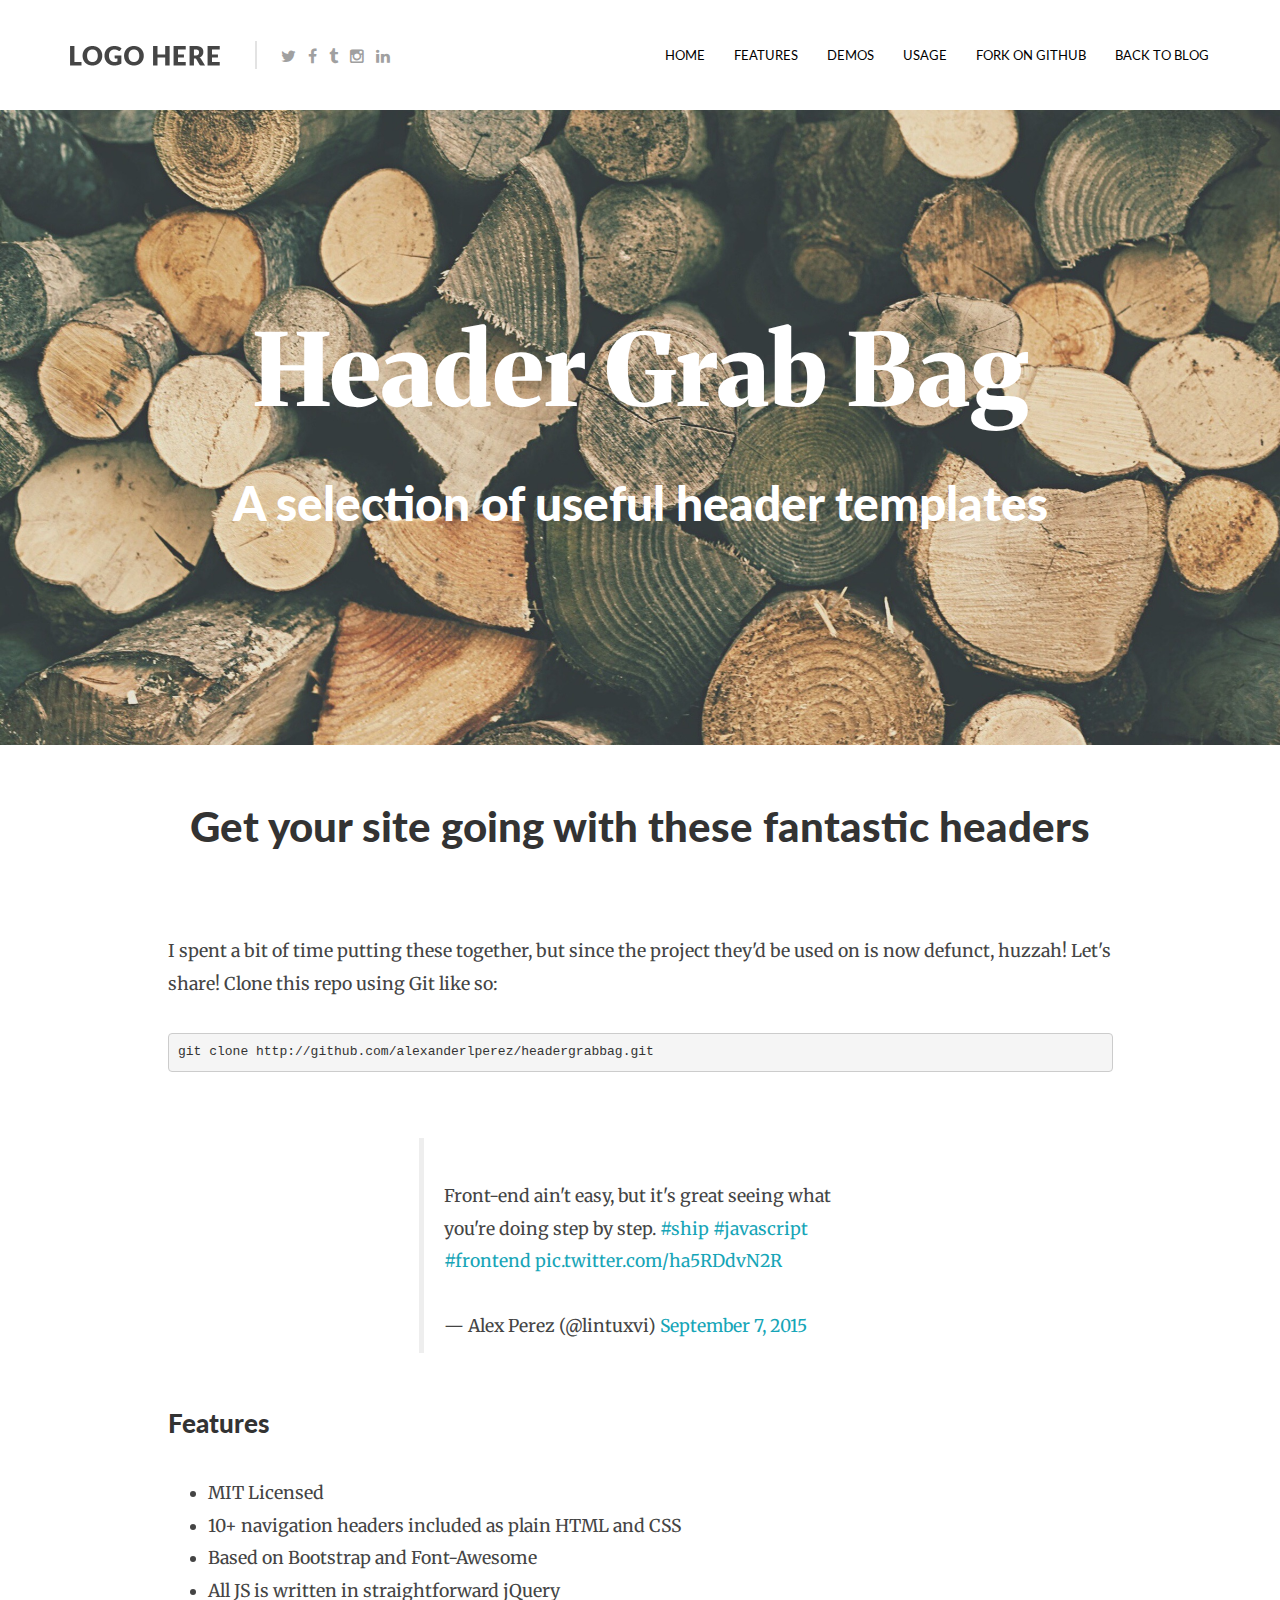
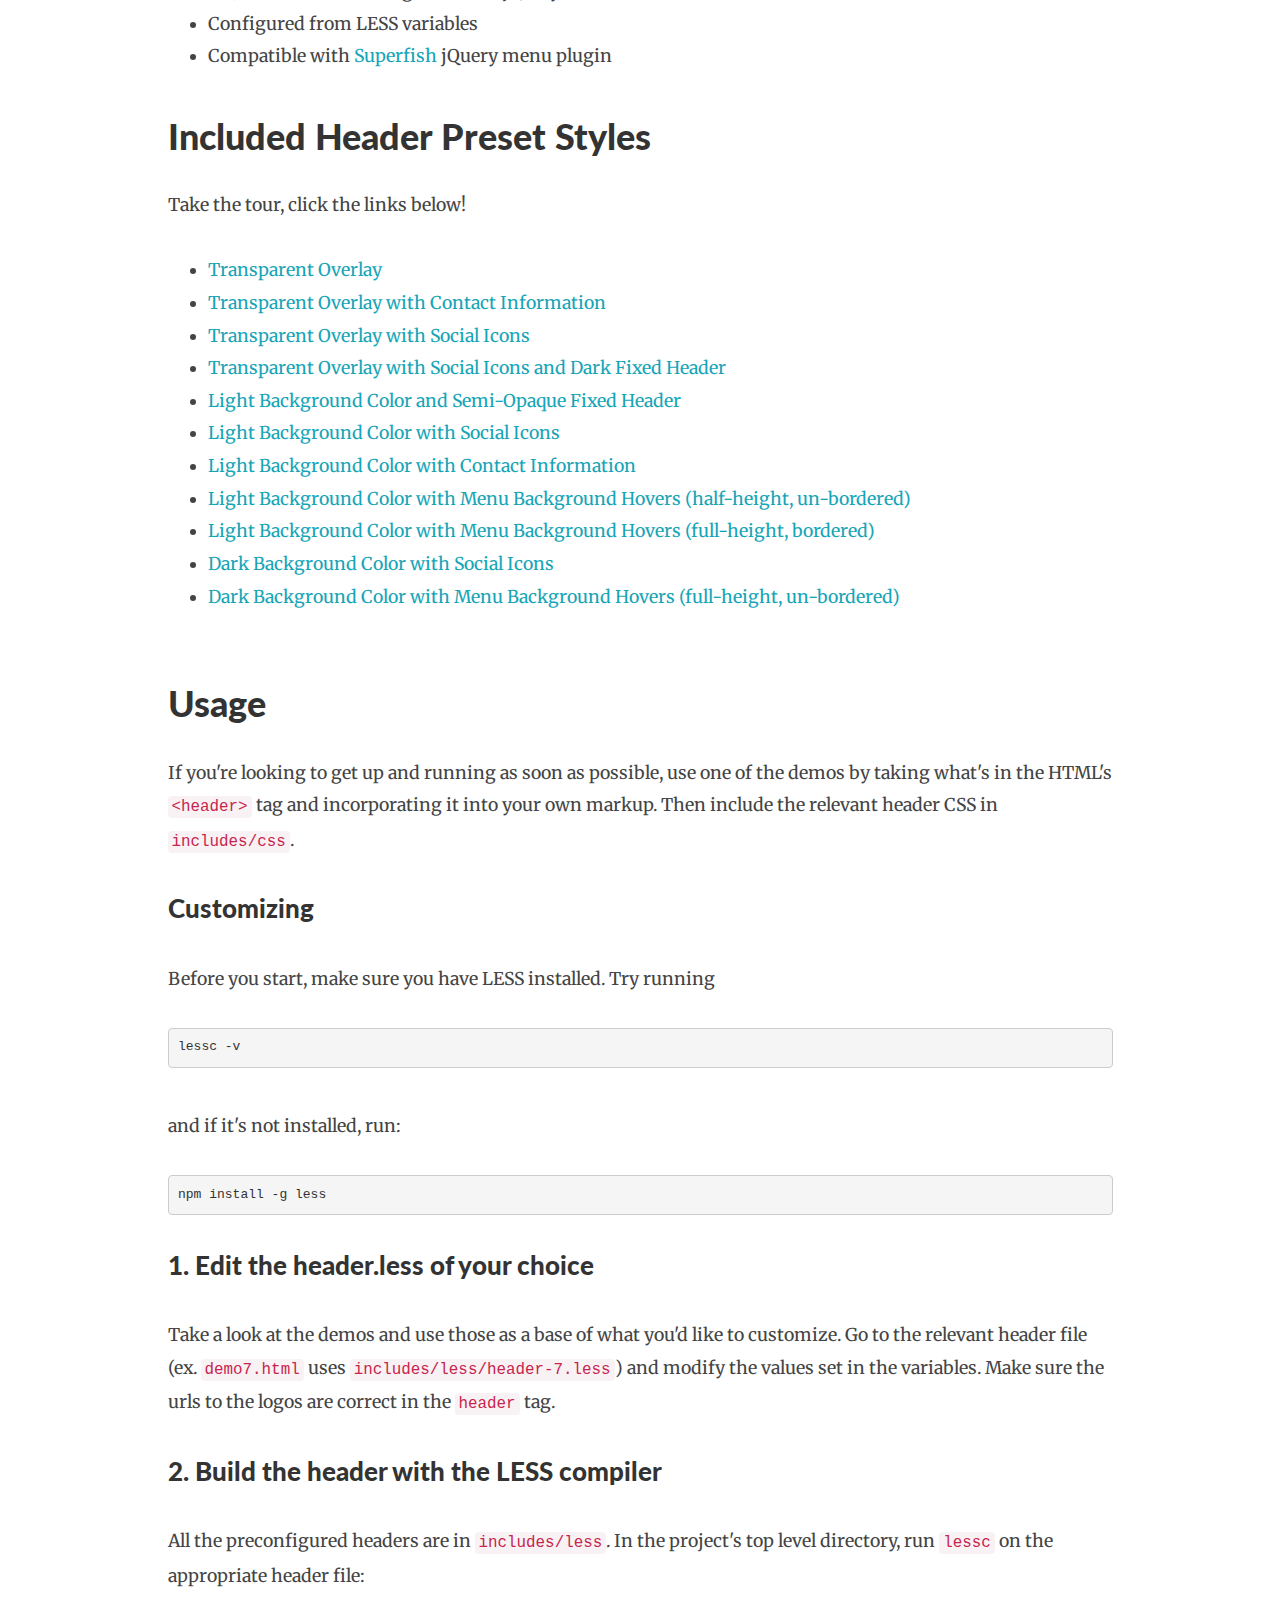
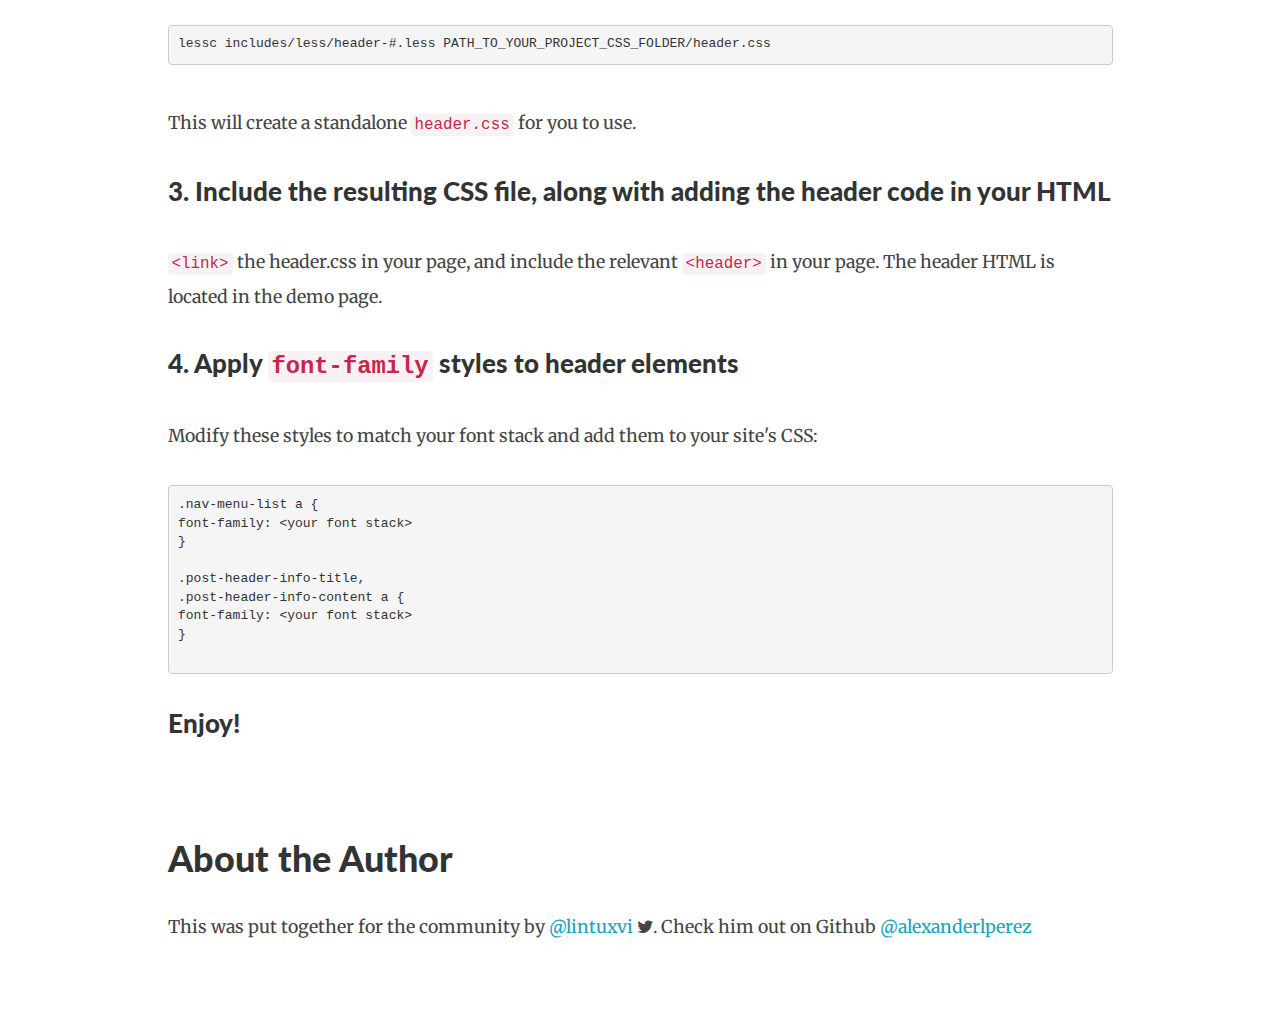
<file: demo6.html>
<!DOCTYPE html>
<html>
    <head>

        <meta charset="utf-8">
        <meta http-equiv="X-UA-Compatible" content="IE=edge">

        <title>Header Grab Bag - Because Community</title>

        <meta name="viewport" content="width=device-width, initial-scale=1">

        <link rel="stylesheet" href="includes/vendors/bootstrap/css/bootstrap.min.css">
        <link rel="stylesheet" href="includes/vendors/font-awesome/css/font-awesome.css">

        <link rel="stylesheet" href="includes/css/styles.css">
        <link rel="stylesheet" href="includes/css/header-6.css">

        <link href='http://fonts.googleapis.com/css?family=Lato:100,300,400,700,900' rel='stylesheet' type='text/css'>
        <link href='http://fonts.googleapis.com/css?family=Merriweather:400,300,700,300italic,400italic,500,500italic' rel='stylesheet' type='text/css'>

    </head> 
    <body>

       <header id="navigation" class="non-overlay-navigation">

    <div class="container full-height">

        <div class="logo-nav-wrap">

            <div class="logo-wrap">

                <a href="index.html">

                    <img src="includes/images/logo-dark.png" class="logo" />
                    <img src="includes/images/logo-dark.png" class="logo-alt" />

                </a>

            </div>

            <div class="social-links hidden-xs">

                <span class="divider-bar"></span>

                <ul class="clearfix">

                    <li><a href="#"><i class="fa fa-twitter"></i></a></li>
                    <li><a href="#"><i class="fa fa-facebook"></i></a></li>
                    <li><a href="#"><i class="fa fa-tumblr"></i></a></li>
                    <li><a href="#"><i class="fa fa-instagram"></i></a></li>
                    <li><a href="#"><i class="fa fa-linkedin"></i></a></li>

                </ul>

            </div>

            <div class="nav-wrap">

                <nav class="clearfix" role="navigation">

                    <ul class="nav-menu-list">
                    <li><a href="index.html">Home</a></li>
<li><a href="#features">Features</a></li>
<li><a href="#demos">Demos</a></li>
<li><a href="#usage">Usage</a></li>
<li><a href="http://github.com/alexanderlperez/headergrabbag">Fork on Github</a></li>
<li><a href="/index.php">Back to Blog</a></li>
                    </ul>

                </nav>

            </div>

        </div>

    </div>

    <div class="mobile-toggle-wrap" role="button" tabindex="0" aria-label="Toggle Navigation">
        <ul class="mobile-toggle-btn"><li></li><li></li><li></li></ul>
    </div>

</header>

       <main id="main" class="group" role="main">

           <div class="hero full-screen"  data-hero-bg="includes/images/hero-bg.jpg" data-offset="200" style="overflow: hidden; padding-top: 100px; display: table; width: 100%;">
               <div style="text-align: center; display: table-cell; vertical-align: middle;">
                   <h1 class="body-font" style="color: #fff; font-size: 100px;">
                       Header Grab Bag
                   </h1>
                   <h2 style="color: #fff; font-size: 48px;">
                       A selection of useful header templates
                   </h2>
               </div>
           </div>

           <div class="container">
               <div class="row" style="padding-top: 60px; padding-bottom: 60px;">

                   <div class="col-xs-12 col-sm-12 col-md-10 col-md-offset-1">


                       <h1 style="text-align:center;">Get your site going with these fantastic headers</h1>
                       <br/>
                       <p>
                            I spent a bit of time putting these together, but since the project they'd be used on is now defunct, huzzah! Let's share!

                            Clone this repo using Git like so:
                            <br />
                            <pre>git clone http://github.com/alexanderlperez/headergrabbag.git</pre>
                       </p>


                       <br/>
                       <div class="col-xs-8 col-sm-8 col-md-6" style="float: none; display: block; margin: 0 auto;">
                           <blockquote class="twitter-tweet" data-cards="hidden" lang="en"><p lang="en" dir="ltr">Front-end ain&#39;t easy, but it&#39;s great seeing what you&#39;re doing step by step. <a href="https://twitter.com/hashtag/ship?src=hash">#ship</a> <a href="https://twitter.com/hashtag/javascript?src=hash">#javascript</a> <a href="https://twitter.com/hashtag/frontend?src=hash">#frontend</a> <a href="http://t.co/ha5RDdvN2R">pic.twitter.com/ha5RDdvN2R</a></p>&mdash; Alex Perez (@lintuxvi) <a href="https://twitter.com/lintuxvi/status/640715489640099840">September 7, 2015</a></blockquote>
                           <script async src="//platform.twitter.com/widgets.js" charset="utf-8"></script>
                       </div>
                       <br />


                       <h3 id="features" data-offset="100">Features</h3>

                       <ul>
                           <li>MIT Licensed</li>
                           <li>10+ navigation headers included as plain HTML and CSS</li> 
                           <li>Based on Bootstrap and Font-Awesome</li>
                           <li>All JS is written in straightforward jQuery</li>
                           <li>Configured from LESS variables</li>
                           <li>Compatible with <a href="http://users.tpg.com.au/j_birch/plugins/superfish/examples/">Superfish</a> jQuery menu plugin</li>
                       </ul>

                       <br />
                       <h2 id="demos" data-offset="100">Included Header Preset Styles</h2>
                       <p>Take the tour, click the links below!</p>

                       <ul>
                           <li><a href="demo1.html">Transparent Overlay</a></li>
                           <li><a href="demo2.html">Transparent Overlay with Contact Information</a></li>
                           <li><a href="demo3.html">Transparent Overlay with Social Icons</a></li>
                           <li><a href="demo4.html">Transparent Overlay with Social Icons and Dark Fixed Header</a></li>
                           <li><a href="demo5.html">Light Background Color and Semi-Opaque Fixed Header</a></li>
                           <li><a href="demo6.html">Light Background Color with Social Icons</a></li>
                           <li><a href="demo7.html">Light Background Color with Contact Information</a></li>
                           <li><a href="demo8.html">Light Background Color with Menu Background Hovers (half-height, un-bordered)</a></li>
                           <li><a href="demo9.html">Light Background Color with Menu Background Hovers (full-height, bordered)</a></li>
                           <li><a href="demo10.html">Dark Background Color with Social Icons</a></li>
                           <li><a href="demo11.html">Dark Background Color with Menu Background Hovers (full-height, un-bordered)</a></li>
                       </ul>

                   </div>
               </div>
           </div>

           <div class="container">
               <div class="row ">
                   <div class="col-xs-12 col-sm-12 col-md-10 col-md-offset-1">
                       <h2 id="usage" data-offset="100">Usage</h2>

                       <p>If you're looking to get up and running as soon as possible, use one of the demos by taking what's in the HTML's <code>&lt;header&gt;</code> tag and incorporating it into your own markup. Then include the relevant header CSS in <code>includes/css</code>.</p>

                       <h3>Customizing</h3>
                       <p>
                       Before you start, make sure you have LESS installed.  Try running <pre>lessc -v</pre><br/> and if it's not installed, run: <br/><br/><pre>npm install -g less</pre>
                       </p>

                       <h3>1. Edit the header.less of your choice</h3>
                       <p>
                       Take a look at the demos and use those as a base of what you'd like to customize. Go to the relevant header file (ex. <code>demo7.html</code> uses <code>includes/less/header-7.less</code>) and modify the values set in the variables. Make sure the urls to the logos are correct in the <code>header</code> tag.  
                       </p>

                       <h3>2. Build the header with the LESS compiler</h3>
                       <p>
                       All the preconfigured headers are in <code>includes/less</code>.  In the project's top level directory, run <code>lessc</code> on the appropriate header file: 

                       <pre>lessc includes/less/header-#.less PATH_TO_YOUR_PROJECT_CSS_FOLDER/header.css</pre>

                       <br />
                       This will create a standalone <code>header.css</code> for you to use.
                       </p>

                       <h3>3. Include the resulting CSS file, along with adding the header code in your HTML</h3>
                       <p>
                       <code>&lt;link&gt;</code> the header.css in your page, and include the relevant <code>&lt;header&gt;</code> in your page.  
                       The header HTML is located in the demo page.
                       </p>

                       <h3>4. Apply <code>font-family</code> styles to header elements</h3>
                       <p>
                       Modify these styles to match your font stack and add them to your site's CSS:

                       <pre>
.nav-menu-list a {
font-family: &lt;your font stack&gt;
}

.post-header-info-title,
.post-header-info-content a {
font-family: &lt;your font stack&gt;
}
                       </pre>

                       </p>

                       <h3>Enjoy!</h3>
                   </div>
               </div>
           </div>

           <div class="container">
               <div class="row" style="padding-top: 60px; padding-bottom: 60px;">
                   <div class="col-xs-12 col-sm-12 col-md-10 col-md-offset-1">
                       <h2>About the Author</h2>

                       <p>
                       This was put together for the community by <a href="http://twitter.com/lintuxvi">@lintuxvi</a> <i class="fa fa-twitter"></i>.  Check him out on Github <a href="http://github.com/alexanderlperez"></i>@alexanderlperez</a>
                       </p>

                   </div>
               </div>
           </div>

       </main>

        <script type="text/javascript" src="includes/vendors/jquery/jquery-1.11.2.min.js"></script>
        <script type="text/javascript" src="includes/vendors/match-height/jquery.matchHeight-min.js"></script>
        <script type="text/javascript" src="includes/vendors/bootstrap/js/bootstrap.min.js"></script>
        <script type="text/javascript" src="includes/js/scripts.js"></script>

        <script>
          (function(i,s,o,g,r,a,m){i['GoogleAnalyticsObject']=r;i[r]=i[r]||function(){
          (i[r].q=i[r].q||[]).push(arguments)},i[r].l=1*new Date();a=s.createElement(o),
          m=s.getElementsByTagName(o)[0];a.async=1;a.src=g;m.parentNode.insertBefore(a,m)
          })(window,document,'script','//www.google-analytics.com/analytics.js','ga');

          ga('create', 'UA-67277184-1', 'auto');
          ga('send', 'pageview');

        </script>

    </body>
</html>
</file>
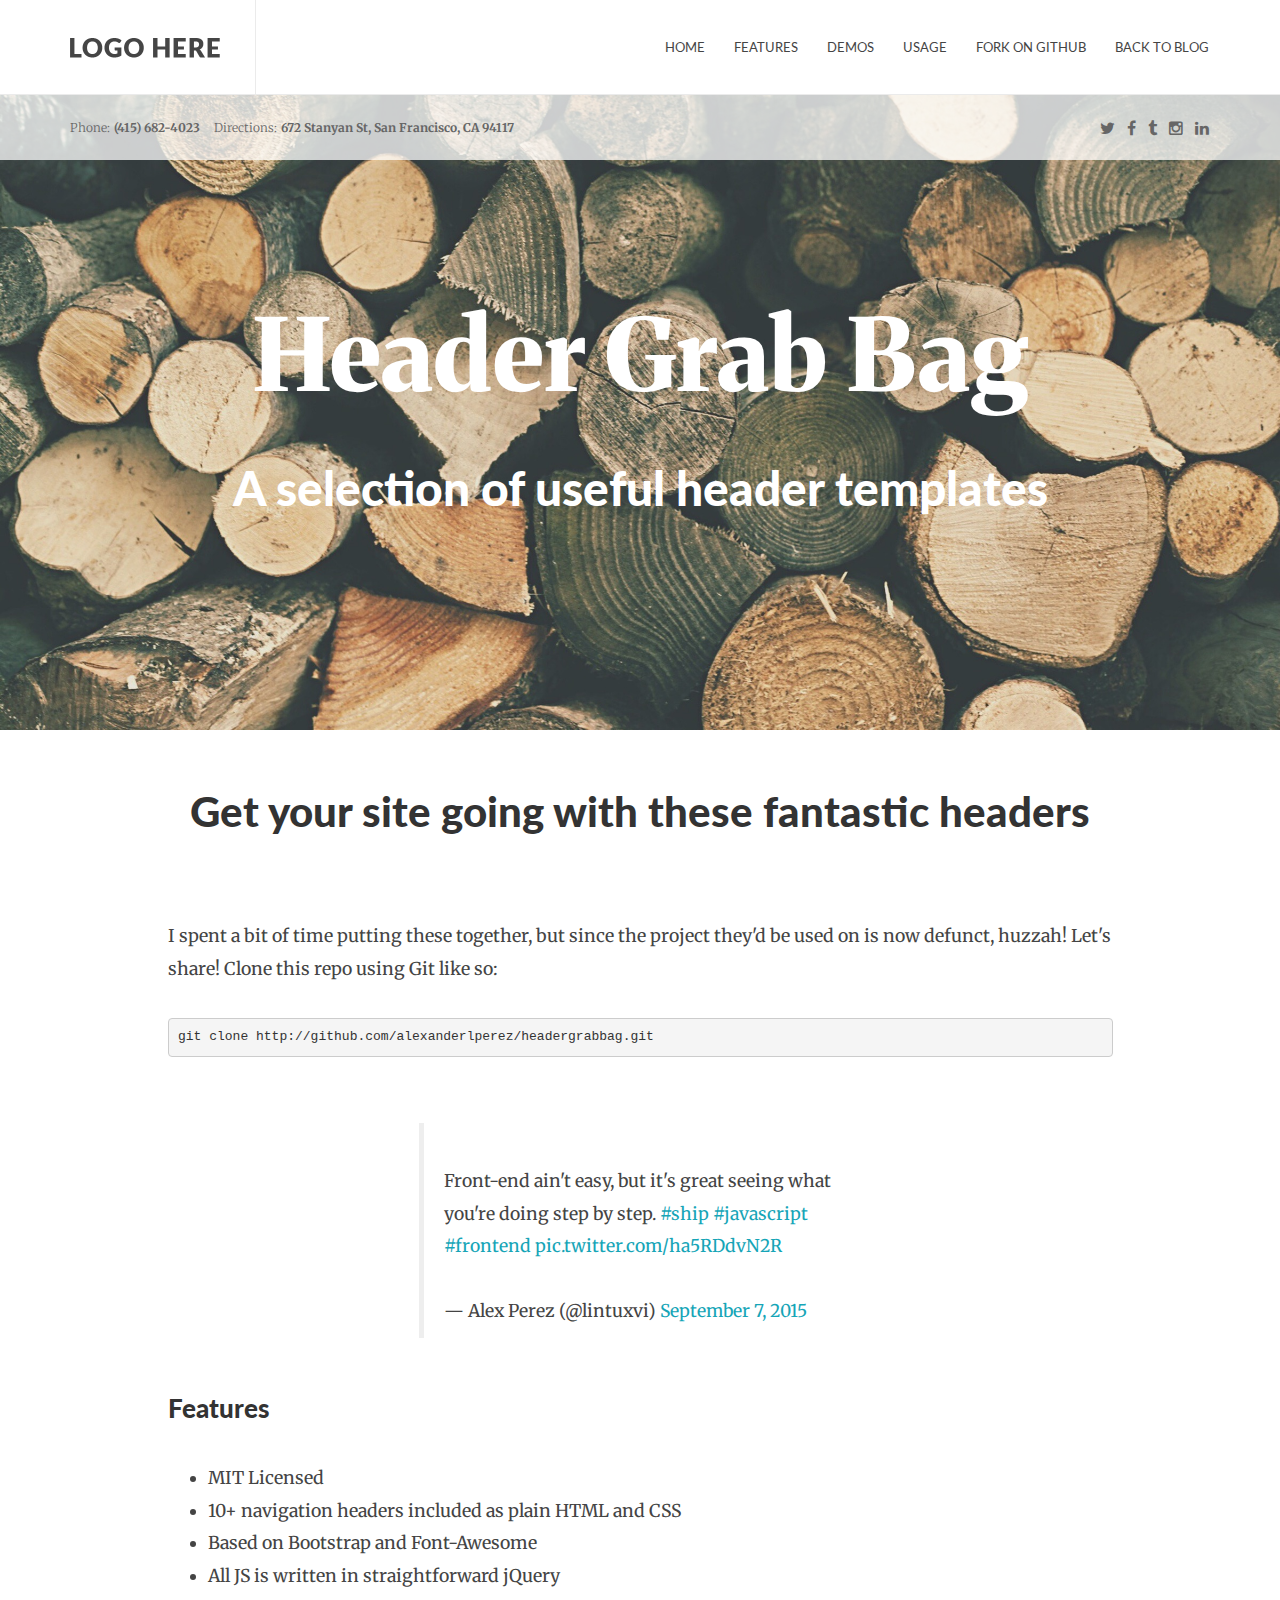
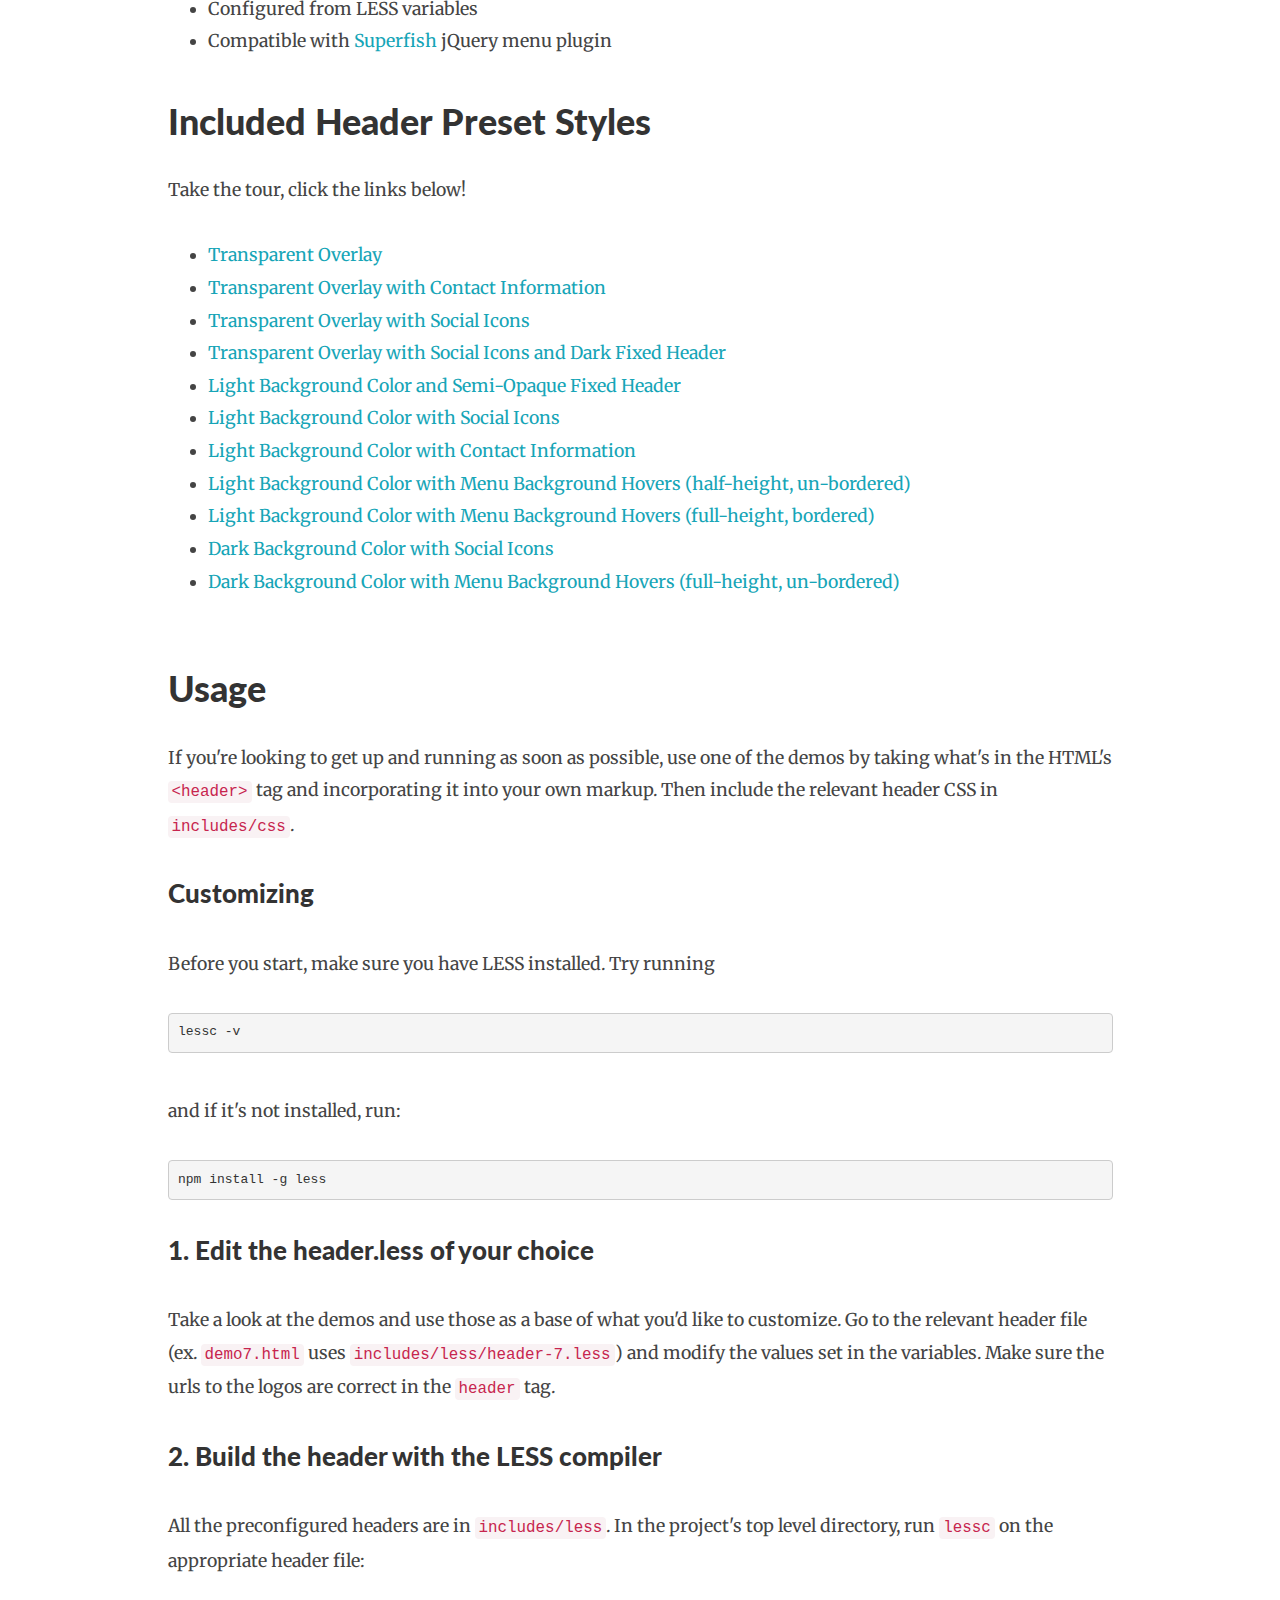
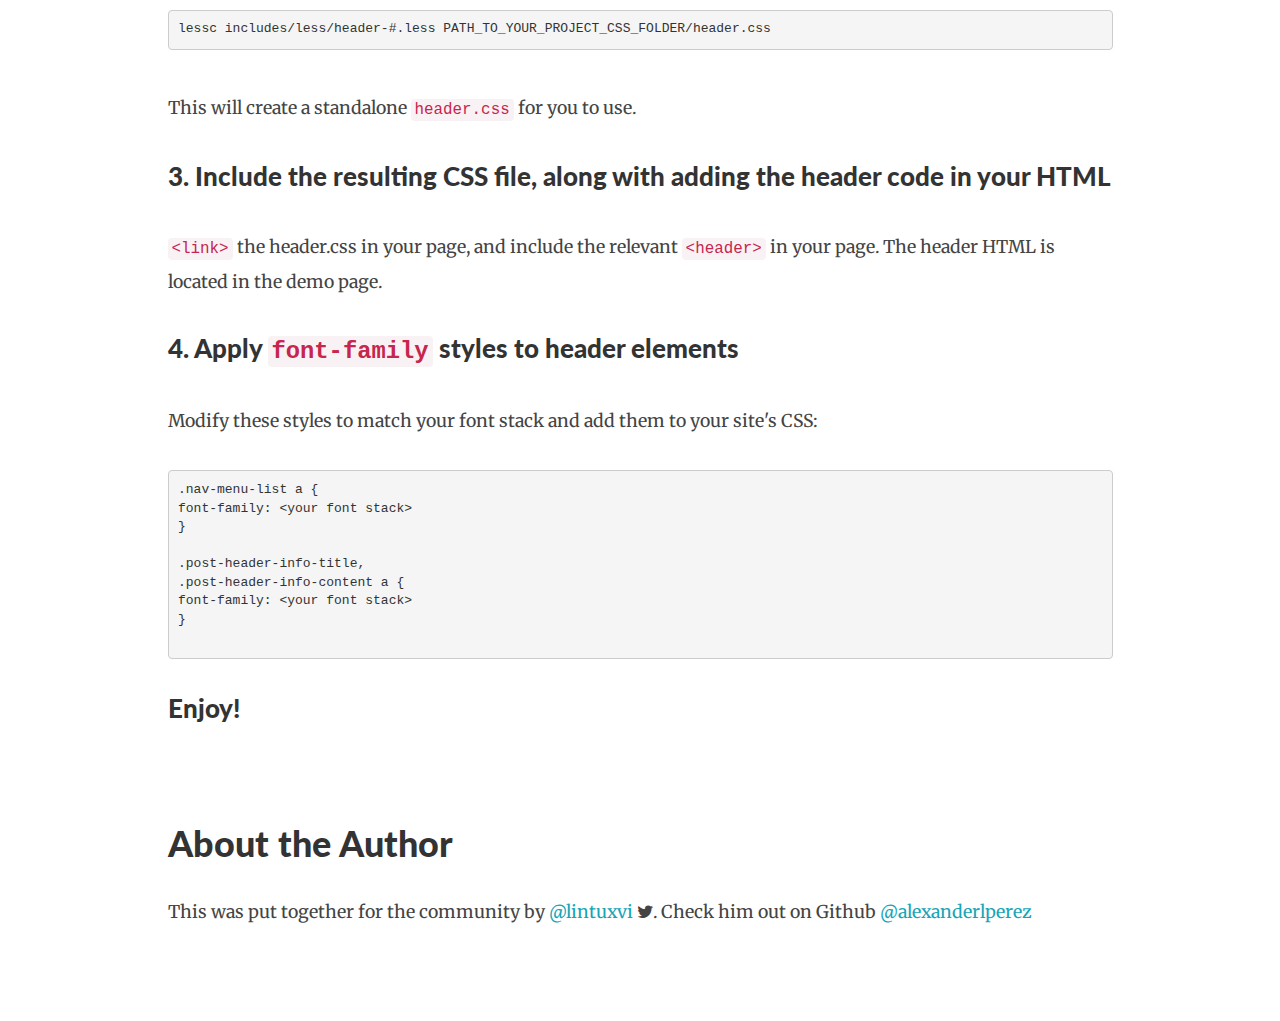
<file: demo7.html>
<!DOCTYPE html>
<html>
    <head>

        <meta charset="utf-8">
        <meta http-equiv="X-UA-Compatible" content="IE=edge">

        <title>Header Grab Bag - Because Community</title>

        <meta name="viewport" content="width=device-width, initial-scale=1">

        <link rel="stylesheet" href="includes/vendors/bootstrap/css/bootstrap.min.css">
        <link rel="stylesheet" href="includes/vendors/font-awesome/css/font-awesome.css">

        <link rel="stylesheet" href="includes/css/styles.css">
        <link rel="stylesheet" href="includes/css/header-7.css">

        <link href='http://fonts.googleapis.com/css?family=Lato:100,300,400,700,900' rel='stylesheet' type='text/css'>
        <link href='http://fonts.googleapis.com/css?family=Merriweather:400,300,700,300italic,400italic,500,500italic' rel='stylesheet' type='text/css'>

    </head> 
    <body>

       <header id="navigation">

    <div class="container full-height">
        <div class="logo-nav-wrap">

            <div class="logo-wrap">
                <a href="index.html">
                    <img src="includes/images/logo-dark.png" class="logo" />
                    <img src="includes/images/logo-dark.png" class="logo-alt" />
                </a>
            </div>

            <div class="nav-wrap">
                <nav class="clearfix" role="navigation">
                    <ul class="nav-menu-list">
                    <li><a href="index.html">Home</a></li>
<li><a href="#features">Features</a></li>
<li><a href="#demos">Demos</a></li>
<li><a href="#usage">Usage</a></li>
<li><a href="http://github.com/alexanderlperez/headergrabbag">Fork on Github</a></li>
<li><a href="/index.php">Back to Blog</a></li>
                    </ul>
                </nav>
            </div>

        </div>
    </div>

    <div class="post-header hidden-xs">
        <div class="container">
            <div class="table">

                <div>
                    <span class="post-header-info-title">Phone:</span>
                    <span class="post-header-info-content"><a href="tel:1.415.682.4023" target="_blank">(415) 682-4023</a></span>
                    <span class="post-header-info-title">Directions:</span>
                    <span class="post-header-info-content"><a href="https://www.google.com/maps/place/672+Stanyan+St,+San+Francisco,+CA+94117" target="_blank">672 Stanyan St, San Francisco, CA 94117</a></span>
                </div>

                <div>
                    <div class="social-links">
                        <ul class="clearfix">
                            <li><a href="#"><i class="fa fa-twitter"></i></a></li>
                            <li><a href="#"><i class="fa fa-facebook"></i></a></li>
                            <li><a href="#"><i class="fa fa-tumblr"></i></a></li>
                            <li><a href="#"><i class="fa fa-instagram"></i></a></li>
                            <li><a href="#"><i class="fa fa-linkedin"></i></a></li>
                        </ul>
                    </div>
                </div>

            </div>
        </div>
    </div>

    <div class="mobile-toggle-wrap" role="button" tabindex="0" aria-label="Toggle Navigation">
        <ul class="mobile-toggle-btn"><li></li><li></li><li></li></ul>
    </div>

</header>

       <main id="main" class="group" role="main">

           <div class="hero full-screen"  data-hero-bg="includes/images/hero-bg.jpg" data-offset="200" style="overflow: hidden; padding-top: 100px; display: table; width: 100%;">
               <div style="text-align: center; display: table-cell; vertical-align: middle;">
                   <h1 class="body-font" style="color: #fff; font-size: 100px;">
                       Header Grab Bag
                   </h1>
                   <h2 style="color: #fff; font-size: 48px;">
                       A selection of useful header templates
                   </h2>
               </div>
           </div>

           <div class="container">
               <div class="row" style="padding-top: 60px; padding-bottom: 60px;">

                   <div class="col-xs-12 col-sm-12 col-md-10 col-md-offset-1">


                       <h1 style="text-align:center;">Get your site going with these fantastic headers</h1>
                       <br/>
                       <p>
                            I spent a bit of time putting these together, but since the project they'd be used on is now defunct, huzzah! Let's share!

                            Clone this repo using Git like so:
                            <br />
                            <pre>git clone http://github.com/alexanderlperez/headergrabbag.git</pre>
                       </p>


                       <br/>
                       <div class="col-xs-8 col-sm-8 col-md-6" style="float: none; display: block; margin: 0 auto;">
                           <blockquote class="twitter-tweet" data-cards="hidden" lang="en"><p lang="en" dir="ltr">Front-end ain&#39;t easy, but it&#39;s great seeing what you&#39;re doing step by step. <a href="https://twitter.com/hashtag/ship?src=hash">#ship</a> <a href="https://twitter.com/hashtag/javascript?src=hash">#javascript</a> <a href="https://twitter.com/hashtag/frontend?src=hash">#frontend</a> <a href="http://t.co/ha5RDdvN2R">pic.twitter.com/ha5RDdvN2R</a></p>&mdash; Alex Perez (@lintuxvi) <a href="https://twitter.com/lintuxvi/status/640715489640099840">September 7, 2015</a></blockquote>
                           <script async src="//platform.twitter.com/widgets.js" charset="utf-8"></script>
                       </div>
                       <br />


                       <h3 id="features" data-offset="100">Features</h3>

                       <ul>
                           <li>MIT Licensed</li>
                           <li>10+ navigation headers included as plain HTML and CSS</li> 
                           <li>Based on Bootstrap and Font-Awesome</li>
                           <li>All JS is written in straightforward jQuery</li>
                           <li>Configured from LESS variables</li>
                           <li>Compatible with <a href="http://users.tpg.com.au/j_birch/plugins/superfish/examples/">Superfish</a> jQuery menu plugin</li>
                       </ul>

                       <br />
                       <h2 id="demos" data-offset="100">Included Header Preset Styles</h2>
                       <p>Take the tour, click the links below!</p>

                       <ul>
                           <li><a href="demo1.html">Transparent Overlay</a></li>
                           <li><a href="demo2.html">Transparent Overlay with Contact Information</a></li>
                           <li><a href="demo3.html">Transparent Overlay with Social Icons</a></li>
                           <li><a href="demo4.html">Transparent Overlay with Social Icons and Dark Fixed Header</a></li>
                           <li><a href="demo5.html">Light Background Color and Semi-Opaque Fixed Header</a></li>
                           <li><a href="demo6.html">Light Background Color with Social Icons</a></li>
                           <li><a href="demo7.html">Light Background Color with Contact Information</a></li>
                           <li><a href="demo8.html">Light Background Color with Menu Background Hovers (half-height, un-bordered)</a></li>
                           <li><a href="demo9.html">Light Background Color with Menu Background Hovers (full-height, bordered)</a></li>
                           <li><a href="demo10.html">Dark Background Color with Social Icons</a></li>
                           <li><a href="demo11.html">Dark Background Color with Menu Background Hovers (full-height, un-bordered)</a></li>
                       </ul>

                   </div>
               </div>
           </div>

           <div class="container">
               <div class="row ">
                   <div class="col-xs-12 col-sm-12 col-md-10 col-md-offset-1">
                       <h2 id="usage" data-offset="100">Usage</h2>

                       <p>If you're looking to get up and running as soon as possible, use one of the demos by taking what's in the HTML's <code>&lt;header&gt;</code> tag and incorporating it into your own markup. Then include the relevant header CSS in <code>includes/css</code>.</p>

                       <h3>Customizing</h3>
                       <p>
                       Before you start, make sure you have LESS installed.  Try running <pre>lessc -v</pre><br/> and if it's not installed, run: <br/><br/><pre>npm install -g less</pre>
                       </p>

                       <h3>1. Edit the header.less of your choice</h3>
                       <p>
                       Take a look at the demos and use those as a base of what you'd like to customize. Go to the relevant header file (ex. <code>demo7.html</code> uses <code>includes/less/header-7.less</code>) and modify the values set in the variables. Make sure the urls to the logos are correct in the <code>header</code> tag.  
                       </p>

                       <h3>2. Build the header with the LESS compiler</h3>
                       <p>
                       All the preconfigured headers are in <code>includes/less</code>.  In the project's top level directory, run <code>lessc</code> on the appropriate header file: 

                       <pre>lessc includes/less/header-#.less PATH_TO_YOUR_PROJECT_CSS_FOLDER/header.css</pre>

                       <br />
                       This will create a standalone <code>header.css</code> for you to use.
                       </p>

                       <h3>3. Include the resulting CSS file, along with adding the header code in your HTML</h3>
                       <p>
                       <code>&lt;link&gt;</code> the header.css in your page, and include the relevant <code>&lt;header&gt;</code> in your page.  
                       The header HTML is located in the demo page.
                       </p>

                       <h3>4. Apply <code>font-family</code> styles to header elements</h3>
                       <p>
                       Modify these styles to match your font stack and add them to your site's CSS:

                       <pre>
.nav-menu-list a {
font-family: &lt;your font stack&gt;
}

.post-header-info-title,
.post-header-info-content a {
font-family: &lt;your font stack&gt;
}
                       </pre>

                       </p>

                       <h3>Enjoy!</h3>
                   </div>
               </div>
           </div>

           <div class="container">
               <div class="row" style="padding-top: 60px; padding-bottom: 60px;">
                   <div class="col-xs-12 col-sm-12 col-md-10 col-md-offset-1">
                       <h2>About the Author</h2>

                       <p>
                       This was put together for the community by <a href="http://twitter.com/lintuxvi">@lintuxvi</a> <i class="fa fa-twitter"></i>.  Check him out on Github <a href="http://github.com/alexanderlperez"></i>@alexanderlperez</a>
                       </p>

                   </div>
               </div>
           </div>

       </main>

        <script type="text/javascript" src="includes/vendors/jquery/jquery-1.11.2.min.js"></script>
        <script type="text/javascript" src="includes/vendors/match-height/jquery.matchHeight-min.js"></script>
        <script type="text/javascript" src="includes/vendors/bootstrap/js/bootstrap.min.js"></script>
        <script type="text/javascript" src="includes/js/scripts.js"></script>

        <script>
          (function(i,s,o,g,r,a,m){i['GoogleAnalyticsObject']=r;i[r]=i[r]||function(){
          (i[r].q=i[r].q||[]).push(arguments)},i[r].l=1*new Date();a=s.createElement(o),
          m=s.getElementsByTagName(o)[0];a.async=1;a.src=g;m.parentNode.insertBefore(a,m)
          })(window,document,'script','//www.google-analytics.com/analytics.js','ga');

          ga('create', 'UA-67277184-1', 'auto');
          ga('send', 'pageview');

        </script>

    </body>
</html>
</file>
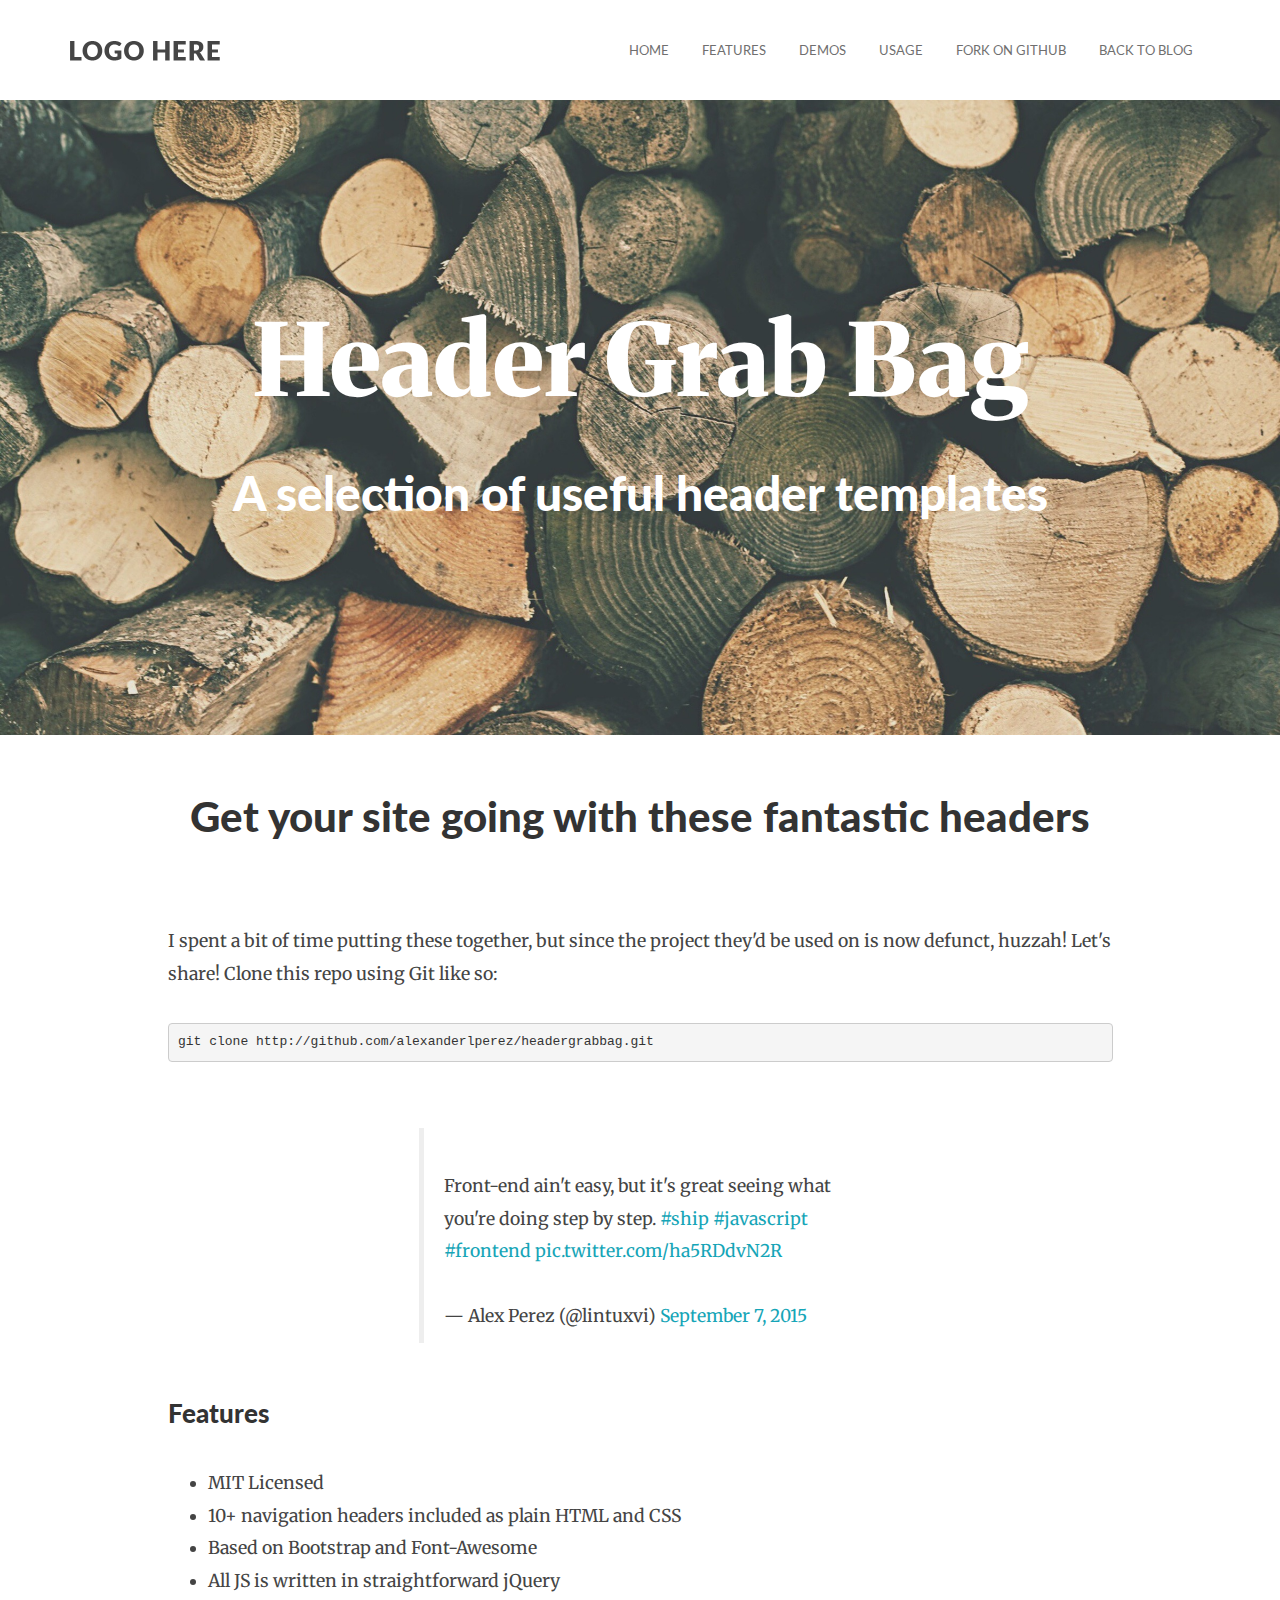
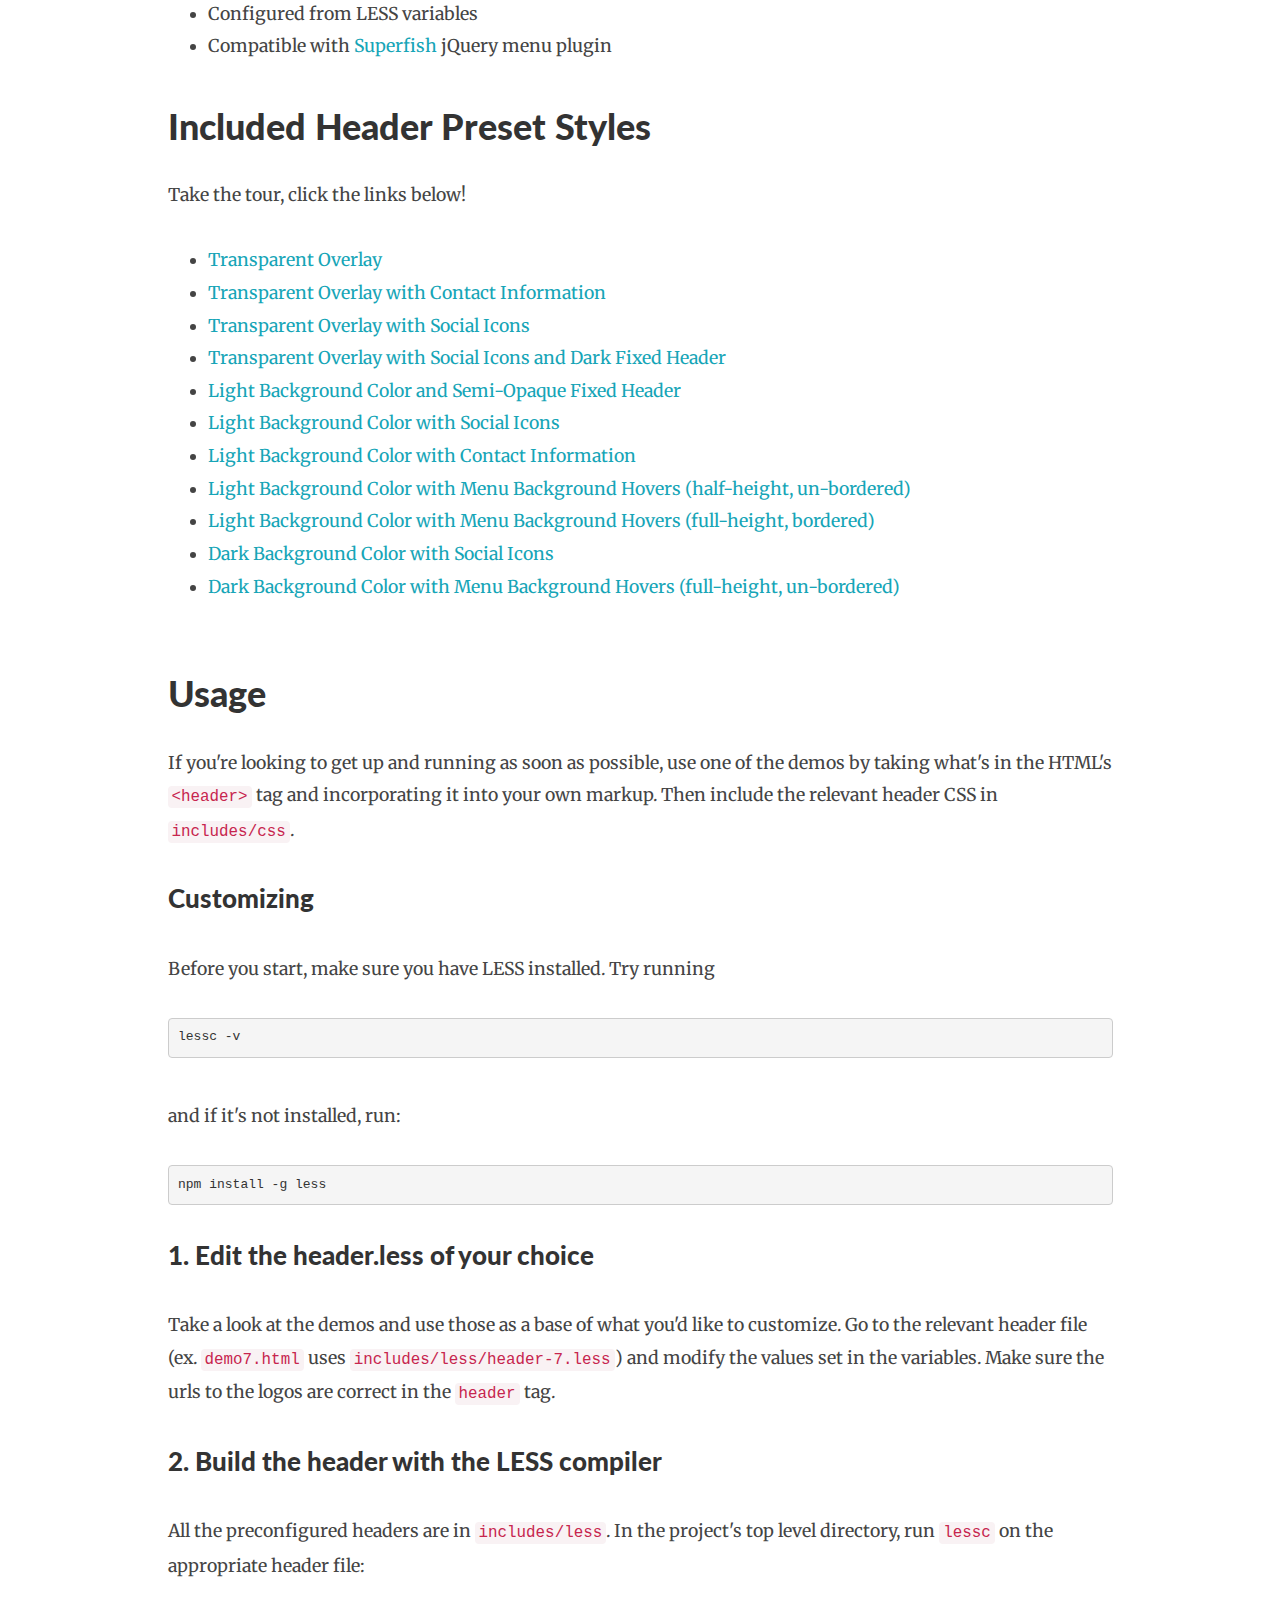
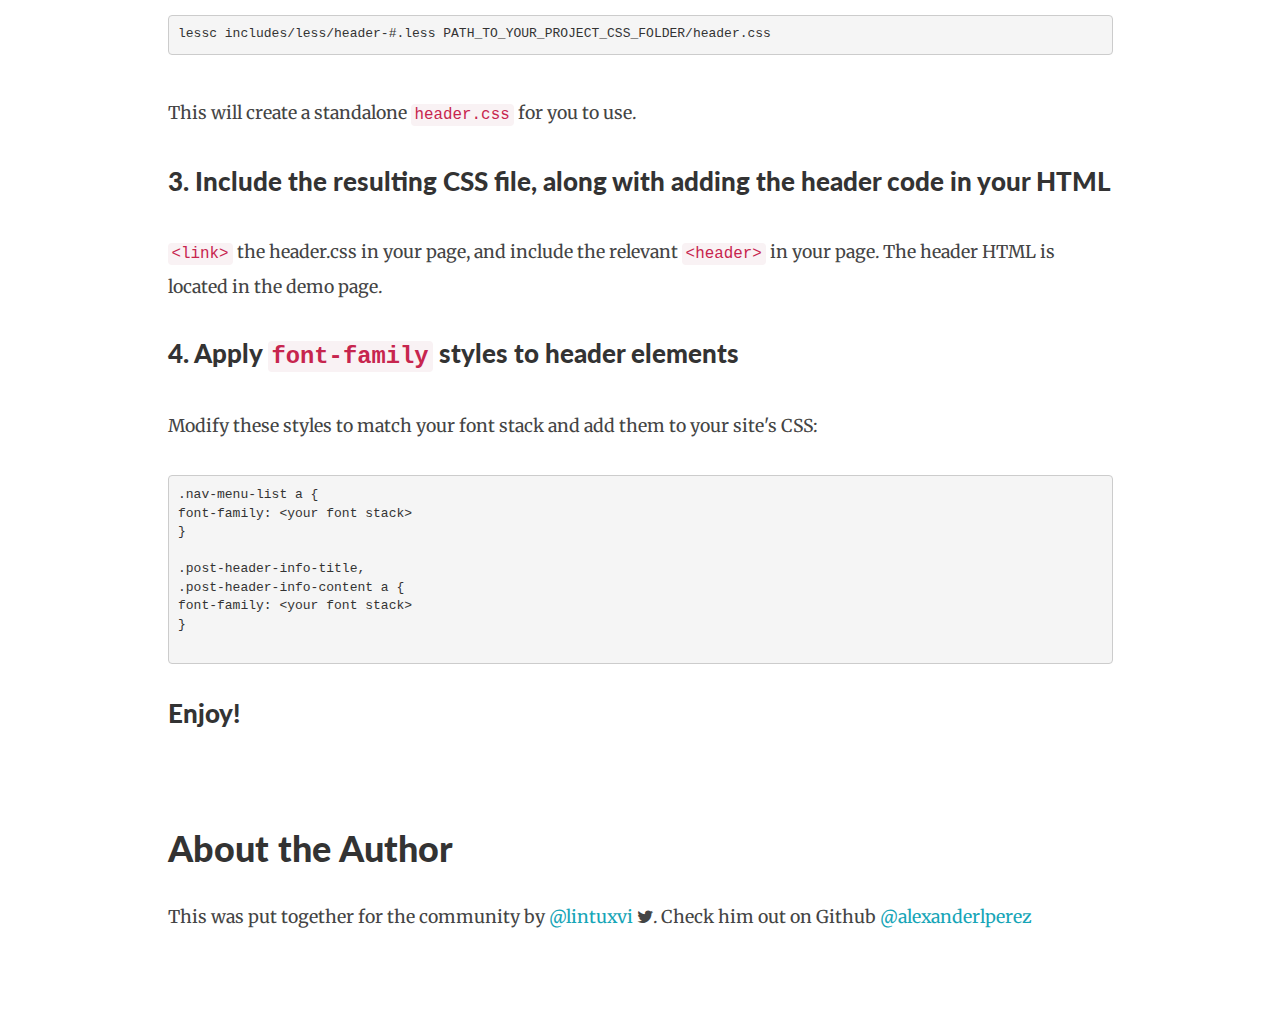
<file: demo8.html>
<!DOCTYPE html>
<html>
    <head>

        <meta charset="utf-8">
        <meta http-equiv="X-UA-Compatible" content="IE=edge">

        <title>Header Grab Bag - Because Community</title>

        <meta name="viewport" content="width=device-width, initial-scale=1">

        <link rel="stylesheet" href="includes/vendors/bootstrap/css/bootstrap.min.css">
        <link rel="stylesheet" href="includes/vendors/font-awesome/css/font-awesome.css">

        <link rel="stylesheet" href="includes/css/styles.css">
        <link rel="stylesheet" href="includes/css/header-8.css">

        <link href='http://fonts.googleapis.com/css?family=Lato:100,300,400,700,900' rel='stylesheet' type='text/css'>
        <link href='http://fonts.googleapis.com/css?family=Merriweather:400,300,700,300italic,400italic,500,500italic' rel='stylesheet' type='text/css'>

    </head> 
    <body>

       <header id="navigation" class="non-overlay-navigation">

    <div class="container full-height">

        <div class="logo-nav-wrap">

            <div class="logo-wrap">

                <a href="index.html">

                    <img src="includes/images/logo-dark.png" class="logo" />
                    <img src="includes/images/logo-dark.png" class="logo-alt" />

                </a>

            </div>

            <div class="nav-wrap">

                <nav class="clearfix" role="navigation">

                    <ul class="nav-menu-list">
                    <li><a href="index.html">Home</a></li>
<li><a href="#features">Features</a></li>
<li><a href="#demos">Demos</a></li>
<li><a href="#usage">Usage</a></li>
<li><a href="http://github.com/alexanderlperez/headergrabbag">Fork on Github</a></li>
<li><a href="/index.php">Back to Blog</a></li>
                    </ul>

                </nav>

            </div>

        </div>

    </div>

    <div class="mobile-toggle-wrap" role="button" tabindex="0" aria-label="Toggle Navigation">
        <ul class="mobile-toggle-btn"><li></li><li></li><li></li></ul>
    </div>

</header>

       <main id="main" class="group" role="main">

           <div class="hero full-screen"  data-hero-bg="includes/images/hero-bg.jpg" data-offset="200" style="overflow: hidden; padding-top: 100px; display: table; width: 100%;">
               <div style="text-align: center; display: table-cell; vertical-align: middle;">
                   <h1 class="body-font" style="color: #fff; font-size: 100px;">
                       Header Grab Bag
                   </h1>
                   <h2 style="color: #fff; font-size: 48px;">
                       A selection of useful header templates
                   </h2>
               </div>
           </div>

           <div class="container">
               <div class="row" style="padding-top: 60px; padding-bottom: 60px;">

                   <div class="col-xs-12 col-sm-12 col-md-10 col-md-offset-1">


                       <h1 style="text-align:center;">Get your site going with these fantastic headers</h1>
                       <br/>
                       <p>
                            I spent a bit of time putting these together, but since the project they'd be used on is now defunct, huzzah! Let's share!

                            Clone this repo using Git like so:
                            <br />
                            <pre>git clone http://github.com/alexanderlperez/headergrabbag.git</pre>
                       </p>


                       <br/>
                       <div class="col-xs-8 col-sm-8 col-md-6" style="float: none; display: block; margin: 0 auto;">
                           <blockquote class="twitter-tweet" data-cards="hidden" lang="en"><p lang="en" dir="ltr">Front-end ain&#39;t easy, but it&#39;s great seeing what you&#39;re doing step by step. <a href="https://twitter.com/hashtag/ship?src=hash">#ship</a> <a href="https://twitter.com/hashtag/javascript?src=hash">#javascript</a> <a href="https://twitter.com/hashtag/frontend?src=hash">#frontend</a> <a href="http://t.co/ha5RDdvN2R">pic.twitter.com/ha5RDdvN2R</a></p>&mdash; Alex Perez (@lintuxvi) <a href="https://twitter.com/lintuxvi/status/640715489640099840">September 7, 2015</a></blockquote>
                           <script async src="//platform.twitter.com/widgets.js" charset="utf-8"></script>
                       </div>
                       <br />


                       <h3 id="features" data-offset="100">Features</h3>

                       <ul>
                           <li>MIT Licensed</li>
                           <li>10+ navigation headers included as plain HTML and CSS</li> 
                           <li>Based on Bootstrap and Font-Awesome</li>
                           <li>All JS is written in straightforward jQuery</li>
                           <li>Configured from LESS variables</li>
                           <li>Compatible with <a href="http://users.tpg.com.au/j_birch/plugins/superfish/examples/">Superfish</a> jQuery menu plugin</li>
                       </ul>

                       <br />
                       <h2 id="demos" data-offset="100">Included Header Preset Styles</h2>
                       <p>Take the tour, click the links below!</p>

                       <ul>
                           <li><a href="demo1.html">Transparent Overlay</a></li>
                           <li><a href="demo2.html">Transparent Overlay with Contact Information</a></li>
                           <li><a href="demo3.html">Transparent Overlay with Social Icons</a></li>
                           <li><a href="demo4.html">Transparent Overlay with Social Icons and Dark Fixed Header</a></li>
                           <li><a href="demo5.html">Light Background Color and Semi-Opaque Fixed Header</a></li>
                           <li><a href="demo6.html">Light Background Color with Social Icons</a></li>
                           <li><a href="demo7.html">Light Background Color with Contact Information</a></li>
                           <li><a href="demo8.html">Light Background Color with Menu Background Hovers (half-height, un-bordered)</a></li>
                           <li><a href="demo9.html">Light Background Color with Menu Background Hovers (full-height, bordered)</a></li>
                           <li><a href="demo10.html">Dark Background Color with Social Icons</a></li>
                           <li><a href="demo11.html">Dark Background Color with Menu Background Hovers (full-height, un-bordered)</a></li>
                       </ul>

                   </div>
               </div>
           </div>

           <div class="container">
               <div class="row ">
                   <div class="col-xs-12 col-sm-12 col-md-10 col-md-offset-1">
                       <h2 id="usage" data-offset="100">Usage</h2>

                       <p>If you're looking to get up and running as soon as possible, use one of the demos by taking what's in the HTML's <code>&lt;header&gt;</code> tag and incorporating it into your own markup. Then include the relevant header CSS in <code>includes/css</code>.</p>

                       <h3>Customizing</h3>
                       <p>
                       Before you start, make sure you have LESS installed.  Try running <pre>lessc -v</pre><br/> and if it's not installed, run: <br/><br/><pre>npm install -g less</pre>
                       </p>

                       <h3>1. Edit the header.less of your choice</h3>
                       <p>
                       Take a look at the demos and use those as a base of what you'd like to customize. Go to the relevant header file (ex. <code>demo7.html</code> uses <code>includes/less/header-7.less</code>) and modify the values set in the variables. Make sure the urls to the logos are correct in the <code>header</code> tag.  
                       </p>

                       <h3>2. Build the header with the LESS compiler</h3>
                       <p>
                       All the preconfigured headers are in <code>includes/less</code>.  In the project's top level directory, run <code>lessc</code> on the appropriate header file: 

                       <pre>lessc includes/less/header-#.less PATH_TO_YOUR_PROJECT_CSS_FOLDER/header.css</pre>

                       <br />
                       This will create a standalone <code>header.css</code> for you to use.
                       </p>

                       <h3>3. Include the resulting CSS file, along with adding the header code in your HTML</h3>
                       <p>
                       <code>&lt;link&gt;</code> the header.css in your page, and include the relevant <code>&lt;header&gt;</code> in your page.  
                       The header HTML is located in the demo page.
                       </p>

                       <h3>4. Apply <code>font-family</code> styles to header elements</h3>
                       <p>
                       Modify these styles to match your font stack and add them to your site's CSS:

                       <pre>
.nav-menu-list a {
font-family: &lt;your font stack&gt;
}

.post-header-info-title,
.post-header-info-content a {
font-family: &lt;your font stack&gt;
}
                       </pre>

                       </p>

                       <h3>Enjoy!</h3>
                   </div>
               </div>
           </div>

           <div class="container">
               <div class="row" style="padding-top: 60px; padding-bottom: 60px;">
                   <div class="col-xs-12 col-sm-12 col-md-10 col-md-offset-1">
                       <h2>About the Author</h2>

                       <p>
                       This was put together for the community by <a href="http://twitter.com/lintuxvi">@lintuxvi</a> <i class="fa fa-twitter"></i>.  Check him out on Github <a href="http://github.com/alexanderlperez"></i>@alexanderlperez</a>
                       </p>

                   </div>
               </div>
           </div>

       </main>

        <script type="text/javascript" src="includes/vendors/jquery/jquery-1.11.2.min.js"></script>
        <script type="text/javascript" src="includes/vendors/match-height/jquery.matchHeight-min.js"></script>
        <script type="text/javascript" src="includes/vendors/bootstrap/js/bootstrap.min.js"></script>
        <script type="text/javascript" src="includes/js/scripts.js"></script>

        <script>
          (function(i,s,o,g,r,a,m){i['GoogleAnalyticsObject']=r;i[r]=i[r]||function(){
          (i[r].q=i[r].q||[]).push(arguments)},i[r].l=1*new Date();a=s.createElement(o),
          m=s.getElementsByTagName(o)[0];a.async=1;a.src=g;m.parentNode.insertBefore(a,m)
          })(window,document,'script','//www.google-analytics.com/analytics.js','ga');

          ga('create', 'UA-67277184-1', 'auto');
          ga('send', 'pageview');

        </script>

    </body>
</html>
</file>
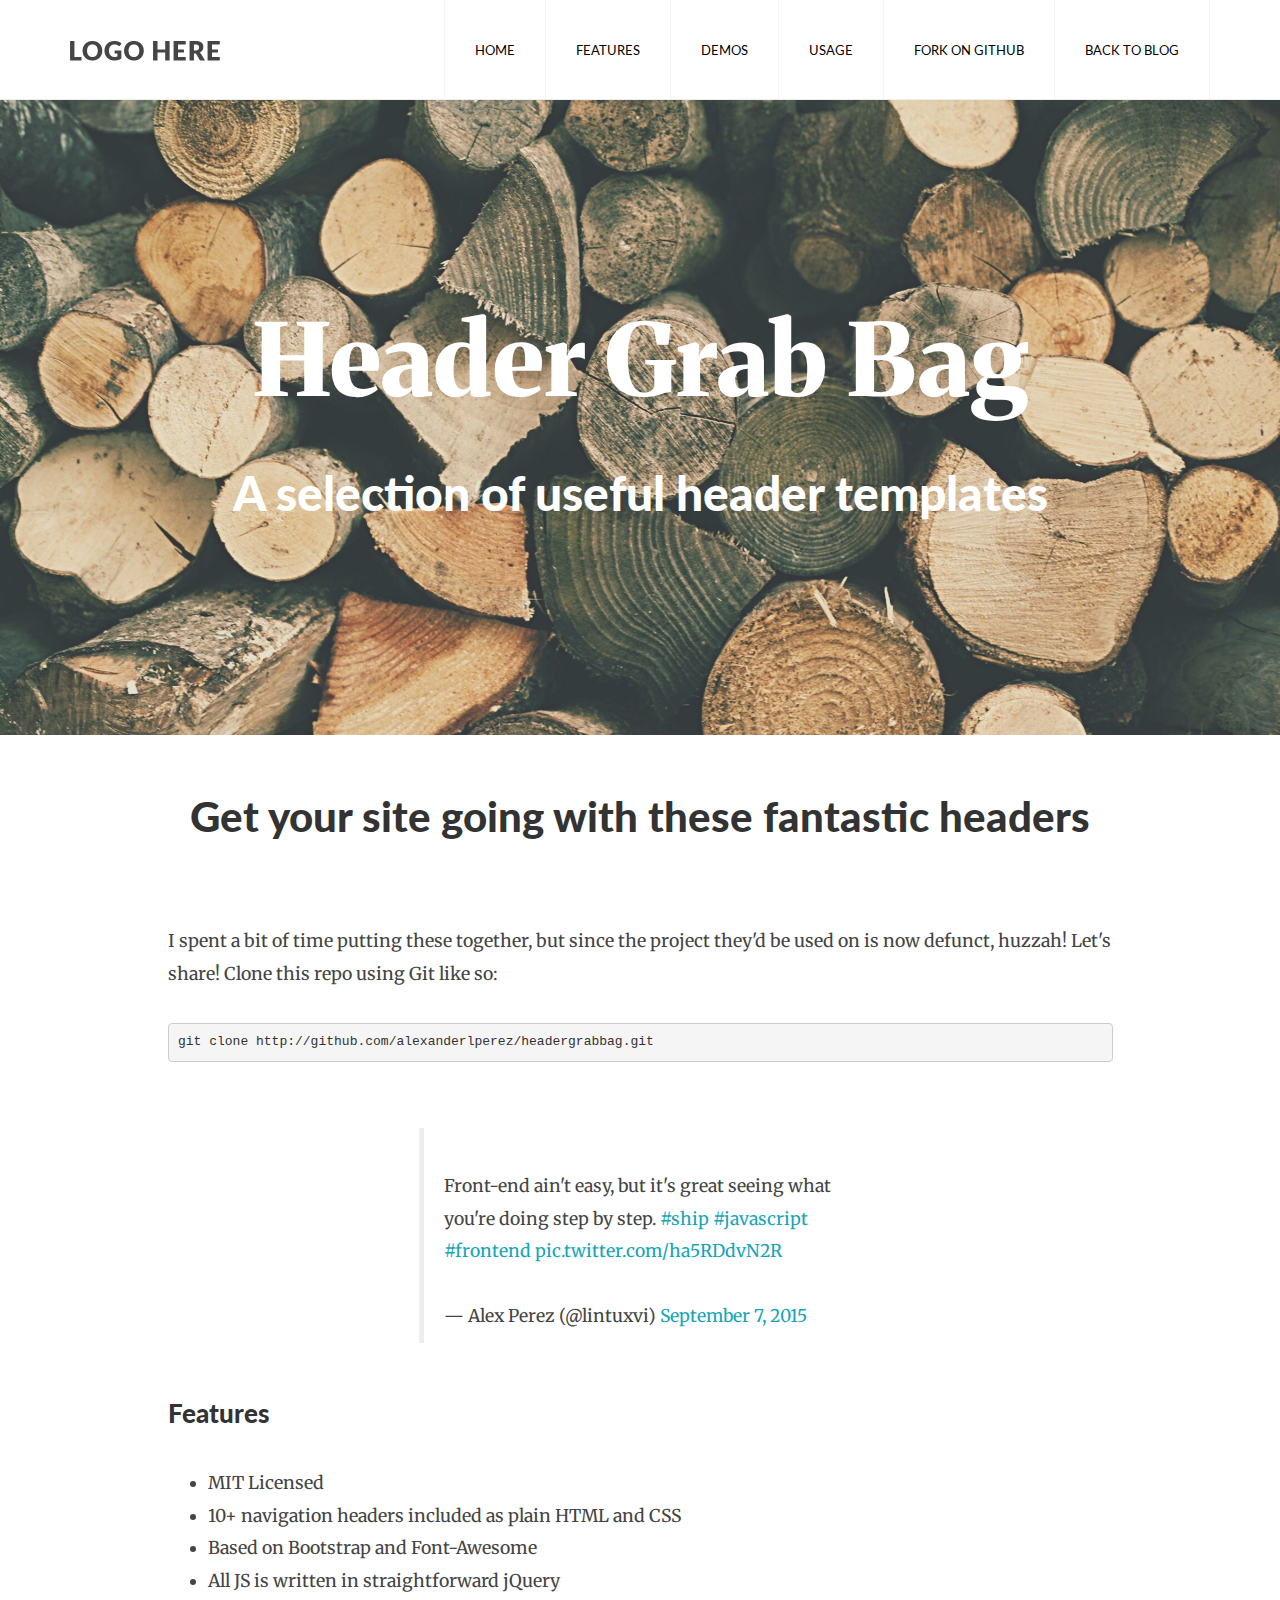
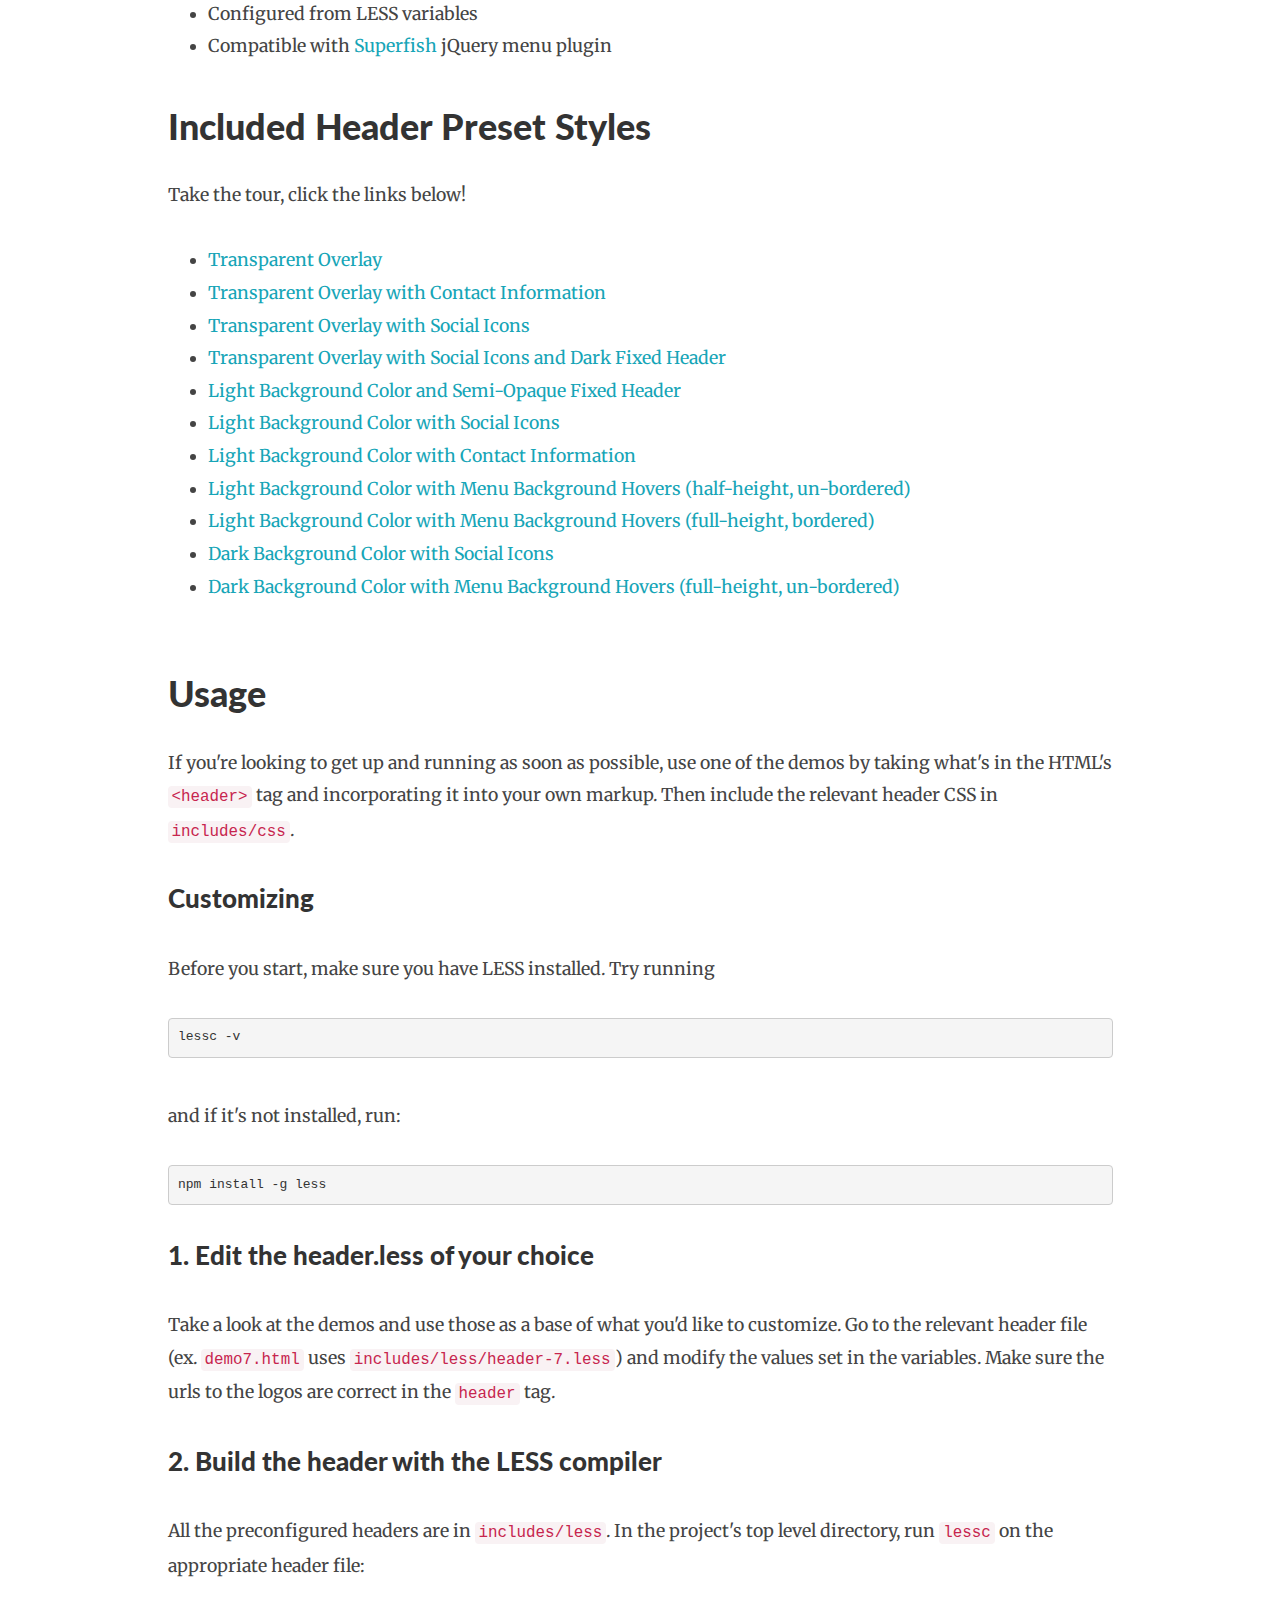
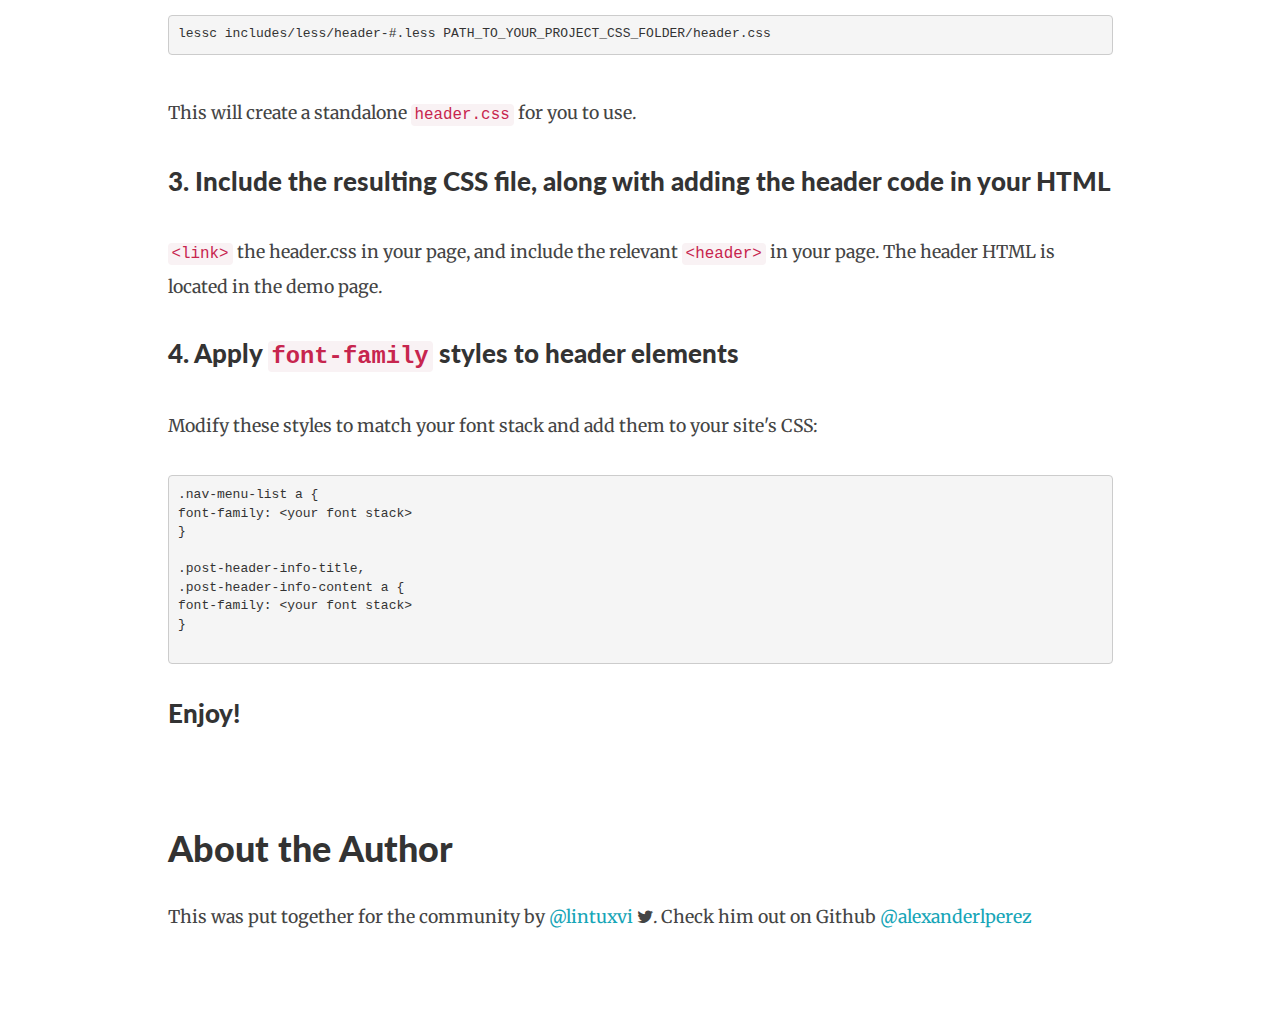
<file: demo9.html>
<!DOCTYPE html>
<html>
    <head>

        <meta charset="utf-8">
        <meta http-equiv="X-UA-Compatible" content="IE=edge">

        <title>Header Grab Bag - Because Community</title>

        <meta name="viewport" content="width=device-width, initial-scale=1">

        <link rel="stylesheet" href="includes/vendors/bootstrap/css/bootstrap.min.css">
        <link rel="stylesheet" href="includes/vendors/font-awesome/css/font-awesome.css">

        <link rel="stylesheet" href="includes/css/styles.css">
        <link rel="stylesheet" href="includes/css/header-9.css">

        <link href='http://fonts.googleapis.com/css?family=Lato:100,300,400,700,900' rel='stylesheet' type='text/css'>
        <link href='http://fonts.googleapis.com/css?family=Merriweather:400,300,700,300italic,400italic,500,500italic' rel='stylesheet' type='text/css'>

    </head> 
    <body>

       <header id="navigation" class="stick-bottom">

    <div class="container full-height">

        <div class="logo-nav-wrap">

            <div class="logo-wrap">

                <a href="index.html">

                    <img src="includes/images/logo-dark.png" class="logo" />
                    <img src="includes/images/logo-dark.png" class="logo-alt" />

                </a>

            </div>

            <div class="nav-wrap">

                <nav class="clearfix" role="navigation">

                    <ul class="nav-menu-list">
                    <li><a href="index.html">Home</a></li>
<li><a href="#features">Features</a></li>
<li><a href="#demos">Demos</a></li>
<li><a href="#usage">Usage</a></li>
<li><a href="http://github.com/alexanderlperez/headergrabbag">Fork on Github</a></li>
<li><a href="/index.php">Back to Blog</a></li>
                    </ul>

                </nav>

            </div>

        </div>

    </div>

    <div class="mobile-toggle-wrap" role="button" tabindex="0" aria-label="Toggle Navigation">
        <ul class="mobile-toggle-btn"><li></li><li></li><li></li></ul>
    </div>

</header>

       <main id="main" class="group" role="main">

           <div class="hero full-screen"  data-hero-bg="includes/images/hero-bg.jpg" data-offset="200" style="overflow: hidden; padding-top: 100px; display: table; width: 100%;">
               <div style="text-align: center; display: table-cell; vertical-align: middle;">
                   <h1 class="body-font" style="color: #fff; font-size: 100px;">
                       Header Grab Bag
                   </h1>
                   <h2 style="color: #fff; font-size: 48px;">
                       A selection of useful header templates
                   </h2>
               </div>
           </div>

           <div class="container">
               <div class="row" style="padding-top: 60px; padding-bottom: 60px;">

                   <div class="col-xs-12 col-sm-12 col-md-10 col-md-offset-1">


                       <h1 style="text-align:center;">Get your site going with these fantastic headers</h1>
                       <br/>
                       <p>
                            I spent a bit of time putting these together, but since the project they'd be used on is now defunct, huzzah! Let's share!

                            Clone this repo using Git like so:
                            <br />
                            <pre>git clone http://github.com/alexanderlperez/headergrabbag.git</pre>
                       </p>


                       <br/>
                       <div class="col-xs-8 col-sm-8 col-md-6" style="float: none; display: block; margin: 0 auto;">
                           <blockquote class="twitter-tweet" data-cards="hidden" lang="en"><p lang="en" dir="ltr">Front-end ain&#39;t easy, but it&#39;s great seeing what you&#39;re doing step by step. <a href="https://twitter.com/hashtag/ship?src=hash">#ship</a> <a href="https://twitter.com/hashtag/javascript?src=hash">#javascript</a> <a href="https://twitter.com/hashtag/frontend?src=hash">#frontend</a> <a href="http://t.co/ha5RDdvN2R">pic.twitter.com/ha5RDdvN2R</a></p>&mdash; Alex Perez (@lintuxvi) <a href="https://twitter.com/lintuxvi/status/640715489640099840">September 7, 2015</a></blockquote>
                           <script async src="//platform.twitter.com/widgets.js" charset="utf-8"></script>
                       </div>
                       <br />


                       <h3 id="features" data-offset="100">Features</h3>

                       <ul>
                           <li>MIT Licensed</li>
                           <li>10+ navigation headers included as plain HTML and CSS</li> 
                           <li>Based on Bootstrap and Font-Awesome</li>
                           <li>All JS is written in straightforward jQuery</li>
                           <li>Configured from LESS variables</li>
                           <li>Compatible with <a href="http://users.tpg.com.au/j_birch/plugins/superfish/examples/">Superfish</a> jQuery menu plugin</li>
                       </ul>

                       <br />
                       <h2 id="demos" data-offset="100">Included Header Preset Styles</h2>
                       <p>Take the tour, click the links below!</p>

                       <ul>
                           <li><a href="demo1.html">Transparent Overlay</a></li>
                           <li><a href="demo2.html">Transparent Overlay with Contact Information</a></li>
                           <li><a href="demo3.html">Transparent Overlay with Social Icons</a></li>
                           <li><a href="demo4.html">Transparent Overlay with Social Icons and Dark Fixed Header</a></li>
                           <li><a href="demo5.html">Light Background Color and Semi-Opaque Fixed Header</a></li>
                           <li><a href="demo6.html">Light Background Color with Social Icons</a></li>
                           <li><a href="demo7.html">Light Background Color with Contact Information</a></li>
                           <li><a href="demo8.html">Light Background Color with Menu Background Hovers (half-height, un-bordered)</a></li>
                           <li><a href="demo9.html">Light Background Color with Menu Background Hovers (full-height, bordered)</a></li>
                           <li><a href="demo10.html">Dark Background Color with Social Icons</a></li>
                           <li><a href="demo11.html">Dark Background Color with Menu Background Hovers (full-height, un-bordered)</a></li>
                       </ul>

                   </div>
               </div>
           </div>

           <div class="container">
               <div class="row ">
                   <div class="col-xs-12 col-sm-12 col-md-10 col-md-offset-1">
                       <h2 id="usage" data-offset="100">Usage</h2>

                       <p>If you're looking to get up and running as soon as possible, use one of the demos by taking what's in the HTML's <code>&lt;header&gt;</code> tag and incorporating it into your own markup. Then include the relevant header CSS in <code>includes/css</code>.</p>

                       <h3>Customizing</h3>
                       <p>
                       Before you start, make sure you have LESS installed.  Try running <pre>lessc -v</pre><br/> and if it's not installed, run: <br/><br/><pre>npm install -g less</pre>
                       </p>

                       <h3>1. Edit the header.less of your choice</h3>
                       <p>
                       Take a look at the demos and use those as a base of what you'd like to customize. Go to the relevant header file (ex. <code>demo7.html</code> uses <code>includes/less/header-7.less</code>) and modify the values set in the variables. Make sure the urls to the logos are correct in the <code>header</code> tag.  
                       </p>

                       <h3>2. Build the header with the LESS compiler</h3>
                       <p>
                       All the preconfigured headers are in <code>includes/less</code>.  In the project's top level directory, run <code>lessc</code> on the appropriate header file: 

                       <pre>lessc includes/less/header-#.less PATH_TO_YOUR_PROJECT_CSS_FOLDER/header.css</pre>

                       <br />
                       This will create a standalone <code>header.css</code> for you to use.
                       </p>

                       <h3>3. Include the resulting CSS file, along with adding the header code in your HTML</h3>
                       <p>
                       <code>&lt;link&gt;</code> the header.css in your page, and include the relevant <code>&lt;header&gt;</code> in your page.  
                       The header HTML is located in the demo page.
                       </p>

                       <h3>4. Apply <code>font-family</code> styles to header elements</h3>
                       <p>
                       Modify these styles to match your font stack and add them to your site's CSS:

                       <pre>
.nav-menu-list a {
font-family: &lt;your font stack&gt;
}

.post-header-info-title,
.post-header-info-content a {
font-family: &lt;your font stack&gt;
}
                       </pre>

                       </p>

                       <h3>Enjoy!</h3>
                   </div>
               </div>
           </div>

           <div class="container">
               <div class="row" style="padding-top: 60px; padding-bottom: 60px;">
                   <div class="col-xs-12 col-sm-12 col-md-10 col-md-offset-1">
                       <h2>About the Author</h2>

                       <p>
                       This was put together for the community by <a href="http://twitter.com/lintuxvi">@lintuxvi</a> <i class="fa fa-twitter"></i>.  Check him out on Github <a href="http://github.com/alexanderlperez"></i>@alexanderlperez</a>
                       </p>

                   </div>
               </div>
           </div>

       </main>

        <script type="text/javascript" src="includes/vendors/jquery/jquery-1.11.2.min.js"></script>
        <script type="text/javascript" src="includes/vendors/match-height/jquery.matchHeight-min.js"></script>
        <script type="text/javascript" src="includes/vendors/bootstrap/js/bootstrap.min.js"></script>
        <script type="text/javascript" src="includes/js/scripts.js"></script>

        <script>
          (function(i,s,o,g,r,a,m){i['GoogleAnalyticsObject']=r;i[r]=i[r]||function(){
          (i[r].q=i[r].q||[]).push(arguments)},i[r].l=1*new Date();a=s.createElement(o),
          m=s.getElementsByTagName(o)[0];a.async=1;a.src=g;m.parentNode.insertBefore(a,m)
          })(window,document,'script','//www.google-analytics.com/analytics.js','ga');

          ga('create', 'UA-67277184-1', 'auto');
          ga('send', 'pageview');

        </script>

    </body>
</html>
</file>
<file: includes/css/styles.css>
.body-font {
  font-family: 'Merriweather', serif;
}
.headline-font {
  font-family: 'Lato', sans-serif;
}
.full-height {
  height: 100%;
}
.table {
  display: table;
}
.table > div {
  display: table-cell;
  vertical-align: middle;
}
.nav-menu-list a {
  font-family: 'Lato', sans-serif;
}
.post-header-info-title,
.post-header-info-content a {
  font-family: 'Merriweather', serif;
}
a,
a:link,
a:visited,
a:active {
  color: #16a5b7;
  text-decoration: none;
}
a:hover {
  color: #2ecc71;
  transition: color 200ms ease ;
}
h1,
h2,
h3,
h4,
h5,
h6 {
  margin-top: 0px;
}
html,
body {
  font-size: 0.995em;
  line-height: 1.843em;
}
h1 {
  font-size: 2.375em;
  line-height: 1.007em;
  margin-bottom: 0.537em;
}
h2 {
  font-size: 2.05em;
  line-height: 1.128em;
  margin-bottom: 0.806em;
}
h3 {
  font-size: 1.5em;
  line-height: 1.35em;
  margin-bottom: 1.35em;
}
h4 {
  font-size: 1.25em;
  line-height: 1.540em;
  margin-bottom: 1.813em;
}
p {
  margin-top: 1.843em;
  margin-bottom: 1.843em;
}
html,
body {
  font-family: 'Merriweather', serif;
  color: #444444;
  font-weight: 400;
}
h1,
h2,
h3,
h4,
h5,
h6 {
  font-family: 'Lato', sans-serif;
  color: #333333;
  font-weight: 900;
}
@media (min-width: 992px) {
  html,
  body {
    font-size: 1.05em;
    line-height: 1.85em;
  }
  h1 {
    font-size: 2.375em;
    line-height: 1.007em;
    margin-bottom: 0.537em;
  }
  h2 {
    font-size: 2.05em;
    line-height: 1.128em;
    margin-bottom: 0.805em;
  }
  h3 {
    font-size: 1.5em;
    line-height: 1.35em;
    margin-bottom: 1.35em;
  }
  h4 {
    font-size: 1.25em;
    line-height: 1.541em;
    margin-bottom: 1.813em;
  }
  p {
    margin-top: 1.85em;
    margin-bottom: 1.85em;
  }
}
</file>
<file: includes/css/header-1.css>
/* 
headers.less

Contents 
- Header structure
- Sticky Nav styles
- Mobile-toggle related
- Media Query - Small devices (tablets, 768px and up) 
    - Menu/Navigation structure
    - Sticky Menu/Navigation 
    - Post-header styles
    - Social-links styles 
- Media Query - Small devices only (768px to 992px) 
- Media Query - Medium devices (desktops, 992px and up)
    - Menu/Navigation structure
    - Sticky Menu/Navigation 
    - Post-header styles
*/
/* Header */
#navigation {
  position: absolute;
  width: 100%;
  height: 75px;
  transition: all 0.4s ease;
  background-color: transparent;
  z-index: 100;
}
#navigation > .logo-nav-wrap {
  margin-left: 36px;
}
.logo-nav-wrap {
  display: table;
  width: calc(155px);
  height: 100%;
}
.logo-wrap {
  display: table-cell;
  vertical-align: middle;
  transition: all 0.4s ease;
  width: 155px;
}
.logo-wrap .logo {
  display: inline;
}
.logo-wrap .logo-alt {
  display: none;
}
.logo-wrap img {
  max-width: 130px;
  max-height: 75px;
}
.nav-wrap {
  display: table-cell;
  vertical-align: middle;
}
.nav-menu-list {
  display: none;
}
.mobile-toggle-btn.sticky-nav li {
  background-color: #7ca0b3;
}
#navigation.sticky-nav {
  position: fixed;
  height: 75px;
  background-color: #ffffff;
}
#navigation.sticky-nav .social-links ul li a {
  color: #a0a0a0;
}
#navigation.sticky-nav .social-links ul li a:hover {
  color: #ffffff;
}
.mobile-toggle-wrap {
  display: block;
}
.mobile-toggle-wrap {
  margin-top: 13.125px;
}
.mobile-toggle-btn {
  padding-top: 15px !important;
  opacity: 1;
  transition: opacity .2s ease ;
}
.mobile-toggle-btn li {
  background-color: #ffffff;
}
#navigation.sticky-nav {
  border-bottom: 1px solid rgba(0, 0, 0, 0.12) !important;
}
@media (min-width: 768px) {
  /* Edge-case structure */
  #navigation .logo-nav-wrap {
    width: calc(155px);
  }
  .mobile-toggle-wrap {
    display: block;
  }
  #navigation {
    height: 75px;
  }
  #navigation .nav-menu-list {
    display: none;
  }
  #navigation .nav-menu-list {
    float: right;
    transition: all 0.4s ease;
  }
  #navigation .nav-menu-list,
  #navigation .nav-menu-list * {
    margin: 0px;
    padding: 0px;
    list-style-type: none;
  }
  #navigation .nav-menu-list li {
    position: relative;
    transition: all 0.4s ease;
  }
  #navigation .nav-menu-list a {
    position: relative;
    display: block;
    zoom: 1;
  }
  #navigation .nav-menu-list ul {
    position: absolute;
    display: none;
    float: left;
    z-index: 99;
  }
  #navigation .nav-menu-list > li {
    float: left;
  }
  #navigation .nav-menu-list > li:last-child a {
    padding-right: 0px;
  }
  #navigation .nav-menu-list > li:first-child > a {
    padding-left: 0px;
  }
  #navigation .nav-menu-list > li > a {
    transition: all 0.4s ease;
  }
  #navigation .nav-menu-list > li {
    transition: all 0.4s ease;
  }
  #navigation .nav-menu-list > li {
    border-right: 1px solid rgba(237, 237, 237, 0);
  }
  #navigation .nav-menu-list > li:first-of-type {
    border-left: 1px solid rgba(237, 237, 237, 0);
  }
  #navigation .nav-menu-list > li > a {
    text-transform: uppercase;
    color: #eeeeee;
    font-size: 13px;
    font-weight: 400;
    line-height: 13px;
    padding: 0 20px;
  }
  #navigation .nav-menu-list > li.sfHover > a,
  #navigation .nav-menu-list > li:hover > a,
  #navigation .nav-menu-list > li > a:hover,
  #navigation .nav-menu-list > li > a:hover:after,
  #navigation .nav-menu-list > li.active-parent > a {
    color: #ffffff;
  }
  .logo-wrap {
    width: 155px;
  }
  .logo-wrap img {
    max-width: 130px;
  }
  #navigation.sticky-nav {
    height: 75px;
  }
  .post-header {
    display: block;
    position: absolute;
    width: 100%;
    height: 65px;
    background-color: rgba(255, 255, 255, 0.75);
  }
  .post-header .container,
  .post-header .container .table {
    height: 100%;
  }
  .post-header-info-title {
    font-weight: 300;
    color: #ffffff;
    font-size: 12px;
  }
  .post-header-info-content a {
    padding-right: 10px;
    font-weight: 700;
    color: #000000 !important;
    font-size: 12px;
  }
  .post-header-info-content a:hover {
    color: #7ca0b3 !important;
  }
  .social-links {
    float: none;
    display: none;
    vertical-align: inherit;
    width: 110px;
    font-size: 16px;
  }
  .social-links ul {
    margin: 0px;
    padding: 0px;
    list-style-type: none;
    line-height: 16px;
  }
  .social-links ul li {
    float: left;
    padding-right: 12px;
  }
  .social-links ul li:last-child {
    padding-right: 0px;
  }
  .social-links ul li a {
    color: #a0a0a0;
    transition: color .2s ease;
  }
  .social-links ul li a:hover {
    color: #000000;
  }
}
@media (max-width: 991px) {
  #navigation .container {
    width: 100%;
  }
}
@media (min-width: 992px) {
  .mobile-toggle-wrap {
    display: none;
  }
  #navigation > .logo-nav-wrap {
    width: calc(100% - 70px) !important;
  }
  #navigation {
    height: 105px;
    /* Superfish-related styles */
  }
  #navigation .logo-nav-wrap {
    width: 100%;
  }
  #navigation .logo-wrap {
    width: 150px;
    padding-right: 35px;
  }
  #navigation .logo-wrap img {
    max-width: 150px;
  }
  #navigation .nav-menu-list {
    display: block;
  }
  #navigation.sticky-nav {
    height: 75px !important;
  }
  #navigation.sticky-nav .logo-wrap {
    width: 130px;
    padding-right: 35px;
  }
  #navigation.sticky-nav .logo-wrap img {
    max-width: 130px;
  }
  #navigation.sticky-nav .nav-menu-list > li > a {
    color: #555555;
    font-size: 13px;
    font-weight: 400;
    line-height: 13px;
  }
  #navigation.sticky-nav .nav-menu-list > li.sfHover > a,
  #navigation.sticky-nav .nav-menu-list > li:hover > a,
  #navigation.sticky-nav .nav-menu-list > li > a:hover,
  #navigation.sticky-nav .nav-menu-list > li > a:hover:after,
  #navigation.sticky-nav .nav-menu-list > li.active-parent > a {
    color: #7ca0b3 !important;
  }
}
.mobile-toggle-wrap {
  position: absolute;
  top: 0px;
  right: 25px;
  width: 50px;
  height: 50px;
  z-index: 101;
}
.mobile-toggle-wrap.sticky-toggle {
  position: fixed;
}
.mobile-toggle-btn {
  position: relative;
  margin: 0px;
  padding: 25px;
  cursor: pointer;
  list-style-type: none;
  transition: all 0.5s cubic-bezier(0.5, 0, 0, 1);
}
.mobile-toggle-wrap.sticky-toggle .mobile-toggle-btn li {
  background-color: #7ca0b3;
}
.mobile-toggle-btn li {
  padding: 0px;
  background-color: #ffffff;
  width: 24px;
  height: 4px;
  margin: 2px 0 0;
  transition: all 333ms cubic-bezier(0.5, 0, 0, 1);
  transform: translate3d(0, 0, 0);
}
.mobile-toggle-btn.active li {
  background-color: #7ca0b3;
}
.mobile-toggle-btn.active li:nth-child(1) {
  transform: rotate(-135deg) translateY(-8.5px);
}
.mobile-toggle-btn.active li:nth-child(2) {
  opacity: 0;
}
.mobile-toggle-btn.active li:nth-child(3) {
  transform: rotate(135deg) translateY(8.5px);
}
/* Variables */
/* Header Variables */
/* Sticky Header Variables */
/* Logo Variables */
/* Main Menu / Navigation */
/* Level One */
/* Mobile Menu Variables */
/* Social Links Variables (unused header-1) */
/* Post-header Variables (unused header-1) */
/* Border Styles (unused header-1) */
</file>
<file: includes/css/header-10.css>
/* 
headers.less

Contents 
- Header structure
- Sticky Nav styles
- Mobile-toggle related
- Media Query - Small devices (tablets, 768px and up) 
    - Menu/Navigation structure
    - Sticky Menu/Navigation 
    - Post-header styles
    - Social-links styles 
- Media Query - Small devices only (768px to 992px) 
- Media Query - Medium devices (desktops, 992px and up)
    - Menu/Navigation structure
    - Sticky Menu/Navigation 
    - Post-header styles
*/
/* Header */
#navigation {
  position: relative;
  width: 100%;
  height: 75px;
  transition: all 0.4s ease;
  background-color: #222222;
  z-index: 100;
}
#navigation > .logo-nav-wrap {
  margin-left: 36px;
}
.logo-nav-wrap {
  display: table;
  width: calc(155px);
  height: 100%;
}
.logo-wrap {
  display: table-cell;
  vertical-align: middle;
  transition: all 0.4s ease;
  width: 155px;
}
.logo-wrap .logo {
  display: inline;
}
.logo-wrap .logo-alt {
  display: none;
}
.logo-wrap img {
  max-width: 130px;
  max-height: 75px;
}
.nav-wrap {
  display: table-cell;
  vertical-align: middle;
}
.nav-menu-list {
  display: none;
}
.mobile-toggle-btn.sticky-nav li {
  background-color: #ffffff;
}
#navigation.sticky-nav {
  position: fixed;
  height: 75px;
  background-color: #222222;
}
#navigation.sticky-nav .social-links ul li a {
  color: #9f9f9f;
}
#navigation.sticky-nav .social-links ul li a:hover {
  color: #ffffff;
}
.mobile-toggle-wrap {
  display: block;
}
.mobile-toggle-wrap {
  margin-top: 13.75px;
}
.mobile-toggle-btn {
  padding-top: 15px !important;
  opacity: 1;
  transition: opacity .2s ease ;
}
.mobile-toggle-btn li {
  background-color: #ffffff;
}
#navigation.sticky-nav {
  border-bottom: 0px;
}
@media (min-width: 768px) {
  /* Edge-case structure */
  #navigation .logo-nav-wrap {
    width: calc(355px);
  }
  .mobile-toggle-wrap {
    display: block;
  }
  #navigation {
    height: 75px;
  }
  #navigation .nav-menu-list {
    display: none;
  }
  #navigation .nav-menu-list {
    float: right;
    transition: all 0.4s ease;
  }
  #navigation .nav-menu-list,
  #navigation .nav-menu-list * {
    margin: 0px;
    padding: 0px;
    list-style-type: none;
  }
  #navigation .nav-menu-list li {
    position: relative;
    transition: all 0.4s ease;
  }
  #navigation .nav-menu-list a {
    position: relative;
    display: block;
    zoom: 1;
  }
  #navigation .nav-menu-list ul {
    position: absolute;
    display: none;
    float: left;
    z-index: 99;
  }
  #navigation .nav-menu-list > li {
    float: left;
  }
  #navigation .nav-menu-list > li:last-child a {
    padding-right: 0px;
  }
  #navigation .nav-menu-list > li:first-child > a {
    padding-left: 0px;
  }
  #navigation .nav-menu-list > li > a {
    transition: all 0.4s ease;
  }
  #navigation .nav-menu-list > li {
    transition: all 0.4s ease;
  }
  #navigation .nav-menu-list > li {
    border-right: 1px solid rgba(237, 237, 237, 0);
  }
  #navigation .nav-menu-list > li:first-of-type {
    border-left: 1px solid rgba(237, 237, 237, 0);
  }
  #navigation .nav-menu-list > li > a {
    text-transform: uppercase;
    color: #dddddd;
    font-size: 13px;
    font-weight: 400;
    line-height: 13px;
    padding: 0 14px;
  }
  #navigation .nav-menu-list > li.sfHover > a,
  #navigation .nav-menu-list > li:hover > a,
  #navigation .nav-menu-list > li > a:hover,
  #navigation .nav-menu-list > li > a:hover:after,
  #navigation .nav-menu-list > li.active-parent > a {
    color: #ffffff;
  }
  .logo-wrap {
    width: 155px;
  }
  .logo-wrap img {
    max-width: 130px;
  }
  #navigation.sticky-nav {
    height: 75px;
  }
  #navigation {
    margin-bottom: -65px;
  }
  .post-header {
    display: block;
    position: absolute;
    width: 100%;
    height: 65px;
    background-color: rgba(255, 255, 255, 0.75);
  }
  .post-header .container,
  .post-header .container .table {
    height: 100%;
  }
  .post-header-info-title {
    font-weight: 300;
    color: #666666;
    font-size: 12px;
  }
  .post-header-info-content a {
    padding-right: 10px;
    font-weight: 700;
    color: #666666 !important;
    font-size: 12px;
  }
  .post-header-info-content a:hover {
    color: #2ecc71 !important;
  }
  .social-links {
    float: none;
    display: table-cell;
    vertical-align: middle;
    width: 200px;
    font-size: 16px;
  }
  .social-links ul {
    margin: 0px;
    padding: 0px;
    list-style-type: none;
    line-height: 16px;
  }
  .social-links ul li {
    float: left;
    padding-right: 12px;
  }
  .social-links ul li:last-child {
    padding-right: 0px;
  }
  .social-links ul li a {
    color: #9f9f9f;
    transition: color .2s ease;
  }
  .social-links ul li a:hover {
    color: #ffffff;
  }
}
@media (max-width: 991px) {
  #navigation .container {
    width: 100%;
  }
}
@media (min-width: 992px) {
  .mobile-toggle-wrap {
    display: none;
  }
  #navigation > .logo-nav-wrap {
    width: calc(100% - 70px) !important;
  }
  #navigation {
    height: 110px;
    /* Superfish-related styles */
  }
  #navigation .logo-nav-wrap {
    width: 100%;
  }
  #navigation .logo-wrap {
    width: 130px;
    padding-right: 35px;
  }
  #navigation .logo-wrap img {
    max-width: 130px;
  }
  #navigation .nav-menu-list {
    display: table;
  }
  #navigation.sticky-nav {
    height: 75px !important;
  }
  #navigation.sticky-nav .logo-wrap {
    width: 130px;
    padding-right: 35px;
  }
  #navigation.sticky-nav .logo-wrap img {
    max-width: 130px;
  }
  #navigation.sticky-nav .nav-menu-list > li > a {
    color: #dddddd;
    font-size: 13px;
    font-weight: 400;
    line-height: 13px;
  }
  #navigation.sticky-nav .nav-menu-list > li.sfHover > a,
  #navigation.sticky-nav .nav-menu-list > li:hover > a,
  #navigation.sticky-nav .nav-menu-list > li > a:hover,
  #navigation.sticky-nav .nav-menu-list > li > a:hover:after,
  #navigation.sticky-nav .nav-menu-list > li.active-parent > a {
    color: #ffffff !important;
  }
}
.mobile-toggle-wrap {
  position: absolute;
  top: 0px;
  right: 25px;
  width: 50px;
  height: 50px;
  z-index: 101;
}
.mobile-toggle-wrap.sticky-toggle {
  position: fixed;
}
.mobile-toggle-btn {
  position: relative;
  margin: 0px;
  padding: 25px;
  cursor: pointer;
  list-style-type: none;
  transition: all 0.5s cubic-bezier(0.5, 0, 0, 1);
}
.mobile-toggle-wrap.sticky-toggle .mobile-toggle-btn li {
  background-color: #ffffff;
}
.mobile-toggle-btn li {
  padding: 0px;
  background-color: #ffffff;
  width: 24px;
  height: 4px;
  margin: 2px 0 0;
  transition: all 333ms cubic-bezier(0.5, 0, 0, 1);
  transform: translate3d(0, 0, 0);
}
.mobile-toggle-btn.active li {
  background-color: #ffffff;
}
.mobile-toggle-btn.active li:nth-child(1) {
  transform: rotate(-135deg) translateY(-8.5px);
}
.mobile-toggle-btn.active li:nth-child(2) {
  opacity: 0;
}
.mobile-toggle-btn.active li:nth-child(3) {
  transform: rotate(135deg) translateY(8.5px);
}
/* Variables */
/* Header Variables */
/* Sticky Header Variables */
/* Logo Variables */
/* Main Menu / Navigation */
/* Level One */
/* Level Two */
/* Mobile Menu Variables */
/* Social Links Variables */
/* Post-header Variables */
/* Border Styles */
</file>
<file: includes/css/header-11.css>
/* 
headers.less

Contents 
- Header structure
- Sticky Nav styles
- Mobile-toggle related
- Media Query - Small devices (tablets, 768px and up) 
    - Menu/Navigation structure
    - Sticky Menu/Navigation 
    - Post-header styles
    - Social-links styles 
- Media Query - Small devices only (768px to 992px) 
- Media Query - Medium devices (desktops, 992px and up)
    - Menu/Navigation structure
    - Sticky Menu/Navigation 
    - Post-header styles
*/
/* Header */
#navigation {
  position: relative;
  width: 100%;
  height: 75px;
  transition: all 0.4s ease;
  background-color: #2a2a2a;
  z-index: 100;
}
#navigation > .logo-nav-wrap {
  margin-left: 36px;
}
.logo-nav-wrap {
  display: table;
  width: calc(155px);
  height: 100%;
}
.logo-wrap {
  display: table-cell;
  vertical-align: middle;
  transition: all 0.4s ease;
  width: 155px;
}
.logo-wrap .logo {
  display: inline;
}
.logo-wrap .logo-alt {
  display: none;
}
.logo-wrap img {
  max-width: 130px;
  max-height: 75px;
}
.nav-wrap {
  display: table-cell;
  vertical-align: middle;
}
.nav-menu-list {
  display: none;
}
.mobile-toggle-btn.sticky-nav li {
  background-color: #ffffff;
}
#navigation.sticky-nav {
  position: fixed;
  height: 75px;
  background-color: #2a2a2a;
}
#navigation.sticky-nav .social-links ul li a {
  color: #9f9f9f;
}
#navigation.sticky-nav .social-links ul li a:hover {
  color: #ffffff;
}
.mobile-toggle-wrap {
  display: block;
}
.mobile-toggle-wrap {
  margin-top: 12.5px;
}
.mobile-toggle-btn {
  padding-top: 15px !important;
  opacity: 1;
  transition: opacity .2s ease ;
}
.mobile-toggle-btn li {
  background-color: #ffffff;
}
#navigation.sticky-nav {
  border-bottom: 0px;
}
@media (min-width: 768px) {
  /* Edge-case structure */
  #navigation .logo-nav-wrap {
    width: calc(283px);
  }
  .mobile-toggle-wrap {
    display: block;
  }
  #navigation {
    height: 75px;
  }
  #navigation .nav-menu-list {
    display: none;
  }
  #navigation .nav-menu-list {
    float: right;
    transition: all 0.4s ease;
  }
  #navigation .nav-menu-list,
  #navigation .nav-menu-list * {
    margin: 0px;
    padding: 0px;
    list-style-type: none;
  }
  #navigation .nav-menu-list li {
    position: relative;
    transition: all 0.4s ease;
  }
  #navigation .nav-menu-list a {
    position: relative;
    display: block;
    zoom: 1;
  }
  #navigation .nav-menu-list ul {
    position: absolute;
    display: none;
    float: left;
    z-index: 99;
  }
  #navigation .nav-menu-list {
    height: 100px;
  }
  #navigation .nav-menu-list > li {
    display: table-cell;
    vertical-align: middle;
  }
  #navigation .nav-menu-list > li:hover,
  #navigation .nav-menu-list > li.sfHover,
  #navigation .nav-menu-list > li.active-parent {
    background-color: #2ecc71;
  }
  #navigation .nav-menu-list > li {
    transition: all 0.4s ease;
  }
  #navigation .nav-menu-list > li {
    border-right: 1px solid rgba(237, 237, 237, 0);
  }
  #navigation .nav-menu-list > li:first-of-type {
    border-left: 1px solid rgba(237, 237, 237, 0);
  }
  #navigation .nav-menu-list > li > a {
    text-transform: uppercase;
    color: #ffffff;
    font-size: 13px;
    font-weight: 400;
    line-height: 13px;
    padding: 0 30px;
  }
  #navigation .nav-menu-list > li.sfHover > a,
  #navigation .nav-menu-list > li:hover > a,
  #navigation .nav-menu-list > li > a:hover,
  #navigation .nav-menu-list > li > a:hover:after,
  #navigation .nav-menu-list > li.active-parent > a {
    color: #ffffff;
  }
  .logo-wrap {
    width: 175px;
  }
  .logo-wrap img {
    max-width: 150px;
  }
  #navigation.sticky-nav {
    height: 75px;
  }
  #navigation {
    margin-bottom: -65px;
  }
  .post-header {
    display: block;
    position: absolute;
    width: 100%;
    height: 65px;
    background-color: rgba(255, 255, 255, 0.75);
  }
  .post-header .container,
  .post-header .container .table {
    height: 100%;
  }
  .post-header-info-title {
    font-weight: 300;
    color: #ffffff;
    font-size: 12px;
  }
  .post-header-info-content a {
    padding-right: 10px;
    font-weight: 700;
    color: #000000 !important;
    font-size: 12px;
  }
  .post-header-info-content a:hover {
    color: #2ecc71 !important;
  }
  .social-links {
    float: none;
    display: table-cell;
    vertical-align: middle;
    width: 108px;
    font-size: 16px;
  }
  .logo-nav-wrap {
    width: auto;
  }
  .divider-bar {
    display: inline-block;
    top: 5px;
    position: relative;
    padding-right: 20px;
    border-left: 2px solid #e3e3e3;
    height: 28px;
  }
  .social-links ul {
    display: inline-block;
  }
  .social-links ul {
    margin: 0px;
    padding: 0px;
    list-style-type: none;
    line-height: 16px;
  }
  .social-links ul li {
    float: left;
    padding-right: 12px;
  }
  .social-links ul li:last-child {
    padding-right: 0px;
  }
  .social-links ul li a {
    color: #ffffff;
    transition: color .2s ease;
  }
  .social-links ul li a:hover {
    color: #000000;
  }
}
@media (max-width: 991px) {
  #navigation .container {
    width: 100%;
  }
}
@media (min-width: 992px) {
  .mobile-toggle-wrap {
    display: none;
  }
  #navigation > .logo-nav-wrap {
    width: calc(100% - 70px) !important;
  }
  #navigation {
    height: 100px;
    /* Superfish-related styles */
  }
  #navigation .logo-nav-wrap {
    width: 100%;
  }
  #navigation .logo-wrap {
    width: 150px;
    padding-right: 35px;
  }
  #navigation .logo-wrap img {
    max-width: 150px;
  }
  #navigation .nav-menu-list {
    display: table;
  }
  #navigation.sticky-nav {
    height: 75px !important;
  }
  #navigation.sticky-nav .logo-wrap {
    width: 150px;
    padding-right: 35px;
  }
  #navigation.sticky-nav .logo-wrap img {
    max-width: 150px;
  }
  #navigation.sticky-nav .nav-menu-list {
    height: 75px;
  }
  #navigation.sticky-nav .nav-menu-list > li > a {
    color: #ffffff;
    font-size: 13px;
    font-weight: 400;
    line-height: 13px;
  }
  #navigation.sticky-nav .nav-menu-list > li.sfHover > a,
  #navigation.sticky-nav .nav-menu-list > li:hover > a,
  #navigation.sticky-nav .nav-menu-list > li > a:hover,
  #navigation.sticky-nav .nav-menu-list > li > a:hover:after,
  #navigation.sticky-nav .nav-menu-list > li.active-parent > a {
    color: #ffffff !important;
  }
}
.mobile-toggle-wrap {
  position: absolute;
  top: 0px;
  right: 25px;
  width: 50px;
  height: 50px;
  z-index: 101;
}
.mobile-toggle-wrap.sticky-toggle {
  position: fixed;
}
.mobile-toggle-btn {
  position: relative;
  margin: 0px;
  padding: 25px;
  cursor: pointer;
  list-style-type: none;
  transition: all 0.5s cubic-bezier(0.5, 0, 0, 1);
}
.mobile-toggle-wrap.sticky-toggle .mobile-toggle-btn li {
  background-color: #ffffff;
}
.mobile-toggle-btn li {
  padding: 0px;
  background-color: #ffffff;
  width: 24px;
  height: 4px;
  margin: 2px 0 0;
  transition: all 333ms cubic-bezier(0.5, 0, 0, 1);
  transform: translate3d(0, 0, 0);
}
.mobile-toggle-btn.active li {
  background-color: #ffffff;
}
.mobile-toggle-btn.active li:nth-child(1) {
  transform: rotate(-135deg) translateY(-8.5px);
}
.mobile-toggle-btn.active li:nth-child(2) {
  opacity: 0;
}
.mobile-toggle-btn.active li:nth-child(3) {
  transform: rotate(135deg) translateY(8.5px);
}
/* Variables */
/* Header Variables */
/* Sticky Header Variables */
/* Logo Variables */
/* Main Menu / Navigation */
/* Level One */
/* Level Two */
/* Mobile Menu Variables */
/* Social Links Variables (unused header-13) */
/* Post-header Variables (unused header-14) */
/* Border Styles */
</file>
<file: includes/css/header-2.css>
/* 
headers.less

Contents 
- Header structure
- Sticky Nav styles
- Mobile-toggle related
- Media Query - Small devices (tablets, 768px and up) 
    - Menu/Navigation structure
    - Sticky Menu/Navigation 
    - Post-header styles
    - Social-links styles 
- Media Query - Small devices only (768px to 992px) 
- Media Query - Medium devices (desktops, 992px and up)
    - Menu/Navigation structure
    - Sticky Menu/Navigation 
    - Post-header styles
*/
/* Header */
#navigation {
  position: absolute;
  width: 100%;
  height: 75px;
  transition: all 0.4s ease;
  background-color: transparent;
  z-index: 100;
}
#navigation > .logo-nav-wrap {
  margin-left: 36px;
}
.logo-nav-wrap {
  display: table;
  width: calc(155px);
  height: 100%;
}
.logo-wrap {
  display: table-cell;
  vertical-align: middle;
  transition: all 0.4s ease;
  width: 155px;
}
.logo-wrap .logo {
  display: inline;
}
.logo-wrap .logo-alt {
  display: none;
}
.logo-wrap img {
  max-width: 130px;
  max-height: 75px;
}
.nav-wrap {
  display: table-cell;
  vertical-align: middle;
}
.nav-menu-list {
  display: none;
}
.mobile-toggle-btn.sticky-nav li {
  background-color: #000000;
}
#navigation.sticky-nav {
  position: fixed;
  height: 75px;
  background-color: #ffffff;
}
#navigation.sticky-nav .social-links ul li a {
  color: #e4e4e4;
}
#navigation.sticky-nav .social-links ul li a:hover {
  color: #ffffff;
}
.mobile-toggle-wrap {
  display: block;
}
.mobile-toggle-wrap {
  margin-top: 11.875px;
}
.mobile-toggle-btn {
  padding-top: 15px !important;
  opacity: 1;
  transition: opacity .2s ease ;
}
.mobile-toggle-btn li {
  background-color: #ffffff;
}
#navigation {
  border-bottom: 1px solid rgba(255, 255, 255, 0.2);
}
#navigation .post-header {
  margin-top: 1px;
}
#navigation .logo-wrap {
  border-right: 1px solid rgba(255, 255, 255, 0.2);
}
#navigation.sticky-nav {
  border-bottom: 1px solid rgba(0, 0, 0, 0.12) !important;
}
@media (min-width: 768px) {
  /* Edge-case structure */
  #navigation .logo-nav-wrap {
    width: calc(155px);
  }
  .mobile-toggle-wrap {
    display: block;
  }
  #navigation {
    height: 75px;
  }
  #navigation .nav-menu-list {
    display: none;
  }
  #navigation .nav-menu-list {
    float: right;
    transition: all 0.4s ease;
  }
  #navigation .nav-menu-list,
  #navigation .nav-menu-list * {
    margin: 0px;
    padding: 0px;
    list-style-type: none;
  }
  #navigation .nav-menu-list li {
    position: relative;
    transition: all 0.4s ease;
  }
  #navigation .nav-menu-list a {
    position: relative;
    display: block;
    zoom: 1;
  }
  #navigation .nav-menu-list ul {
    position: absolute;
    display: none;
    float: left;
    z-index: 99;
  }
  #navigation .nav-menu-list > li {
    float: left;
  }
  #navigation .nav-menu-list > li:last-child a {
    padding-right: 0px;
  }
  #navigation .nav-menu-list > li:first-child > a {
    padding-left: 0px;
  }
  #navigation .nav-menu-list > li > a {
    transition: all 0.4s ease;
  }
  #navigation .nav-menu-list > li {
    transition: all 0.4s ease;
  }
  #navigation .nav-menu-list > li {
    border-right: 1px solid rgba(237, 237, 237, 0);
  }
  #navigation .nav-menu-list > li:first-of-type {
    border-left: 1px solid rgba(237, 237, 237, 0);
  }
  #navigation .nav-menu-list > li > a {
    text-transform: uppercase;
    color: #eeeeee;
    font-size: 13px;
    font-weight: 400;
    line-height: 13px;
    padding: 0 14px;
  }
  #navigation .nav-menu-list > li.sfHover > a,
  #navigation .nav-menu-list > li:hover > a,
  #navigation .nav-menu-list > li > a:hover,
  #navigation .nav-menu-list > li > a:hover:after,
  #navigation .nav-menu-list > li.active-parent > a {
    color: #ffffff;
  }
  .logo-wrap {
    width: 155px;
  }
  .logo-wrap img {
    max-width: 130px;
  }
  #navigation.sticky-nav {
    height: 75px;
  }
  .post-header {
    display: block;
    position: absolute;
    width: 100%;
    height: 65px;
    background-color: rgba(0, 0, 0, 0);
  }
  .post-header .container,
  .post-header .container .table {
    height: 100%;
  }
  .post-header-info-title {
    font-weight: 300;
    color: #ffffff;
    font-size: 12px;
  }
  .post-header-info-content a {
    padding-right: 10px;
    font-weight: 700;
    color: #e4e4e4 !important;
    font-size: 12px;
  }
  .post-header-info-content a:hover {
    color: #ffffff !important;
  }
  .social-links {
    float: right;
    display: block;
    vertical-align: inherit;
    width: 110px;
    font-size: 16px;
  }
  .social-links ul {
    margin: 0px;
    padding: 0px;
    list-style-type: none;
    line-height: 16px;
  }
  .social-links ul li {
    float: left;
    padding-right: 12px;
  }
  .social-links ul li:last-child {
    padding-right: 0px;
  }
  .social-links ul li a {
    color: #e4e4e4;
    transition: color .2s ease;
  }
  .social-links ul li a:hover {
    color: #ffffff;
  }
}
@media (max-width: 991px) {
  #navigation .container {
    width: 100%;
  }
}
@media (min-width: 992px) {
  .mobile-toggle-wrap {
    display: none;
  }
  #navigation > .logo-nav-wrap {
    width: calc(100% - 70px) !important;
  }
  #navigation {
    height: 95px;
    /* Superfish-related styles */
  }
  #navigation .logo-nav-wrap {
    width: 100%;
  }
  #navigation .logo-wrap {
    width: 150px;
    padding-right: 35px;
  }
  #navigation .logo-wrap img {
    max-width: 150px;
  }
  #navigation .nav-menu-list {
    display: table;
  }
  #navigation.sticky-nav {
    height: 75px !important;
  }
  #navigation.sticky-nav .logo-wrap {
    width: 130px;
    padding-right: 35px;
  }
  #navigation.sticky-nav .logo-wrap img {
    max-width: 130px;
  }
  #navigation.sticky-nav .nav-menu-list > li > a {
    color: #000000;
    font-size: 13px;
    font-weight: 400;
    line-height: 13px;
  }
  #navigation.sticky-nav .nav-menu-list > li.sfHover > a,
  #navigation.sticky-nav .nav-menu-list > li:hover > a,
  #navigation.sticky-nav .nav-menu-list > li > a:hover,
  #navigation.sticky-nav .nav-menu-list > li > a:hover:after,
  #navigation.sticky-nav .nav-menu-list > li.active-parent > a {
    color: #ee6b6c !important;
  }
}
.mobile-toggle-wrap {
  position: absolute;
  top: 0px;
  right: 25px;
  width: 50px;
  height: 50px;
  z-index: 101;
}
.mobile-toggle-wrap.sticky-toggle {
  position: fixed;
}
.mobile-toggle-btn {
  position: relative;
  margin: 0px;
  padding: 25px;
  cursor: pointer;
  list-style-type: none;
  transition: all 0.5s cubic-bezier(0.5, 0, 0, 1);
}
.mobile-toggle-wrap.sticky-toggle .mobile-toggle-btn li {
  background-color: #000000;
}
.mobile-toggle-btn li {
  padding: 0px;
  background-color: #ffffff;
  width: 24px;
  height: 4px;
  margin: 2px 0 0;
  transition: all 333ms cubic-bezier(0.5, 0, 0, 1);
  transform: translate3d(0, 0, 0);
}
.mobile-toggle-btn.active li {
  background-color: #ee6b6c;
}
.mobile-toggle-btn.active li:nth-child(1) {
  transform: rotate(-135deg) translateY(-8.5px);
}
.mobile-toggle-btn.active li:nth-child(2) {
  opacity: 0;
}
.mobile-toggle-btn.active li:nth-child(3) {
  transform: rotate(135deg) translateY(8.5px);
}
/* Variables */
/* Header Variables */
/* Sticky Header Variables */
/* Logo Variables */
/* Main Menu / Navigation */
/* Level One */
/* Level Two */
/* Mobile Menu Variables */
/* Social Links Variables */
/* Post-header Variables (unused header-2) */
/* Border Styles (unused header-2) */
</file>
<file: includes/css/header-3.css>
/* 
headers.less

Contents 
- Header structure
- Sticky Nav styles
- Mobile-toggle related
- Media Query - Small devices (tablets, 768px and up) 
    - Menu/Navigation structure
    - Sticky Menu/Navigation 
    - Post-header styles
    - Social-links styles 
- Media Query - Small devices only (768px to 992px) 
- Media Query - Medium devices (desktops, 992px and up)
    - Menu/Navigation structure
    - Sticky Menu/Navigation 
    - Post-header styles
*/
/* Header */
#navigation {
  position: absolute;
  width: 100%;
  height: 75px;
  transition: height 0.2s ease, background-color 0.2s ease;
  background-color: transparent;
  z-index: 100;
}
#navigation > .logo-nav-wrap {
  margin-left: 36px;
}
.logo-nav-wrap {
  display: table;
  width: calc(155px);
  height: 100%;
}
.logo-wrap {
  display: table-cell;
  vertical-align: middle;
  transition: height 0.2s ease, background-color 0.2s ease;
  width: 155px;
}
.logo-wrap .logo {
  display: inline;
}
.logo-wrap .logo-alt {
  display: none;
}
.logo-wrap img {
  max-width: 130px;
  max-height: 75px;
}
.nav-wrap {
  display: table-cell;
  vertical-align: middle;
}
.nav-menu-list {
  display: none;
}
.mobile-toggle-btn.sticky-nav li {
  background-color: #2ecc71;
}
#navigation.sticky-nav {
  position: fixed;
  height: 75px;
  background-color: #ffffff;
}
#navigation.sticky-nav .social-links ul li a {
  color: #2a2a2a;
}
#navigation.sticky-nav .social-links ul li a:hover {
  color: #ffffff;
}
.mobile-toggle-wrap {
  display: block;
}
.mobile-toggle-wrap {
  margin-top: 13.125px;
}
.mobile-toggle-btn {
  padding-top: 15px !important;
  opacity: 1;
  transition: opacity .2s ease ;
}
.mobile-toggle-btn li {
  background-color: #ffffff;
}
#navigation.sticky-nav {
  border-bottom: 1px solid rgba(0, 0, 0, 0.12) !important;
}
@media (min-width: 768px) {
  /* Edge-case structure */
  #navigation .logo-nav-wrap {
    width: calc(265px);
  }
  .mobile-toggle-wrap {
    display: block;
  }
  #navigation {
    height: 75px;
  }
  #navigation .nav-menu-list {
    display: none;
  }
  #navigation .nav-menu-list {
    float: right;
    transition: all 0.4s ease;
  }
  #navigation .nav-menu-list,
  #navigation .nav-menu-list * {
    margin: 0px;
    padding: 0px;
    list-style-type: none;
  }
  #navigation .nav-menu-list li {
    position: relative;
    transition: all 0.4s ease;
  }
  #navigation .nav-menu-list a {
    position: relative;
    display: block;
    zoom: 1;
  }
  #navigation .nav-menu-list ul {
    position: absolute;
    display: none;
    float: left;
    z-index: 99;
  }
  #navigation .nav-menu-list > li {
    float: left;
  }
  #navigation .nav-menu-list > li:last-child a {
    padding-right: 0px;
  }
  #navigation .nav-menu-list > li:first-child > a {
    padding-left: 0px;
  }
  #navigation .nav-menu-list > li > a {
    transition: all 0.4s ease;
  }
  #navigation .nav-menu-list > li {
    transition: all 0.4s ease;
  }
  #navigation .nav-menu-list > li {
    border-right: 1px solid rgba(237, 237, 237, 0);
  }
  #navigation .nav-menu-list > li:first-of-type {
    border-left: 1px solid rgba(237, 237, 237, 0);
  }
  #navigation .nav-menu-list > li > a {
    text-transform: uppercase;
    color: #eeeeee;
    font-size: 13px;
    font-weight: 400;
    line-height: 13px;
    padding: 0 14px;
  }
  #navigation .nav-menu-list > li.sfHover > a,
  #navigation .nav-menu-list > li:hover > a,
  #navigation .nav-menu-list > li > a:hover,
  #navigation .nav-menu-list > li > a:hover:after,
  #navigation .nav-menu-list > li.active-parent > a {
    color: #ffffff;
  }
  .logo-wrap {
    width: 155px;
  }
  .logo-wrap img {
    max-width: 130px;
  }
  #navigation.sticky-nav {
    height: 75px;
  }
  .post-header {
    display: block;
    position: absolute;
    width: 100%;
    height: 65px;
    background-color: rgba(255, 255, 255, 0.75);
  }
  .post-header .container,
  .post-header .container .table {
    height: 100%;
  }
  .post-header-info-title {
    font-weight: 300;
    color: #666666;
    font-size: 12px;
  }
  .post-header-info-content a {
    padding-right: 10px;
    font-weight: 700;
    color: #666666 !important;
    font-size: 12px;
  }
  .post-header-info-content a:hover {
    color: #2ecc71 !important;
  }
  .social-links {
    float: none;
    display: table-cell;
    vertical-align: middle;
    width: 110px;
    font-size: 16px;
  }
  .social-links ul {
    margin: 0px;
    padding: 0px;
    list-style-type: none;
    line-height: 16px;
  }
  .social-links ul li {
    float: left;
    padding-right: 12px;
  }
  .social-links ul li:last-child {
    padding-right: 0px;
  }
  .social-links ul li a {
    color: #e4e4e4;
    transition: color .2s ease;
  }
  .social-links ul li a:hover {
    color: #ffffff;
  }
}
@media (max-width: 991px) {
  #navigation .container {
    width: 100%;
  }
}
@media (min-width: 992px) {
  .mobile-toggle-wrap {
    display: none;
  }
  #navigation > .logo-nav-wrap {
    width: calc(100% - 70px) !important;
  }
  #navigation {
    height: 105px;
    /* Superfish-related styles */
  }
  #navigation .logo-nav-wrap {
    width: 100%;
  }
  #navigation .logo-wrap {
    width: 130px;
    padding-right: 35px;
  }
  #navigation .logo-wrap img {
    max-width: 130px;
  }
  #navigation .nav-menu-list {
    display: table;
  }
  #navigation.sticky-nav {
    height: 75px !important;
  }
  #navigation.sticky-nav .logo-wrap {
    width: 130px;
    padding-right: 35px;
  }
  #navigation.sticky-nav .logo-wrap img {
    max-width: 130px;
  }
  #navigation.sticky-nav .nav-menu-list > li > a {
    color: #000000;
    font-size: 13px;
    font-weight: 400;
    line-height: 13px;
  }
  #navigation.sticky-nav .nav-menu-list > li.sfHover > a,
  #navigation.sticky-nav .nav-menu-list > li:hover > a,
  #navigation.sticky-nav .nav-menu-list > li > a:hover,
  #navigation.sticky-nav .nav-menu-list > li > a:hover:after,
  #navigation.sticky-nav .nav-menu-list > li.active-parent > a {
    color: #2ecc71 !important;
  }
}
.mobile-toggle-wrap {
  position: absolute;
  top: 0px;
  right: 25px;
  width: 50px;
  height: 50px;
  z-index: 101;
}
.mobile-toggle-wrap.sticky-toggle {
  position: fixed;
}
.mobile-toggle-btn {
  position: relative;
  margin: 0px;
  padding: 25px;
  cursor: pointer;
  list-style-type: none;
  transition: all 0.5s cubic-bezier(0.5, 0, 0, 1);
}
.mobile-toggle-wrap.sticky-toggle .mobile-toggle-btn li {
  background-color: #2ecc71;
}
.mobile-toggle-btn li {
  padding: 0px;
  background-color: #ffffff;
  width: 24px;
  height: 4px;
  margin: 2px 0 0;
  transition: all 333ms cubic-bezier(0.5, 0, 0, 1);
  transform: translate3d(0, 0, 0);
}
.mobile-toggle-btn.active li {
  background-color: #ffffff;
}
.mobile-toggle-btn.active li:nth-child(1) {
  transform: rotate(-135deg) translateY(-8.5px);
}
.mobile-toggle-btn.active li:nth-child(2) {
  opacity: 0;
}
.mobile-toggle-btn.active li:nth-child(3) {
  transform: rotate(135deg) translateY(8.5px);
}
/* Variables */
/* Header Variables */
/* Sticky Header Variables */
/* Logo Variables */
/* Main Menu / Navigation */
/* Level One */
/* Level Two */
/* Mobile Menu Variables */
/* Social Links Variables */
/* Post-header Variables */
/* Border Styles (unused header-1) */
</file>
<file: includes/css/header-4.css>
/* 
headers.less

Contents 
- Header structure
- Sticky Nav styles
- Mobile-toggle related
- Media Query - Small devices (tablets, 768px and up) 
    - Menu/Navigation structure
    - Sticky Menu/Navigation 
    - Post-header styles
    - Social-links styles 
- Media Query - Small devices only (768px to 992px) 
- Media Query - Medium devices (desktops, 992px and up)
    - Menu/Navigation structure
    - Sticky Menu/Navigation 
    - Post-header styles
*/
/* Header */
#navigation {
  position: absolute;
  width: 100%;
  height: 75px;
  transition: height 0.4s ease, background-color 0.4s ease;
  background-color: transparent;
  z-index: 100;
}
#navigation > .logo-nav-wrap {
  margin-left: 36px;
}
.logo-nav-wrap {
  display: table;
  width: calc(155px);
  height: 100%;
}
.logo-wrap {
  display: table-cell;
  vertical-align: middle;
  transition: height 0.4s ease, background-color 0.4s ease;
  width: 155px;
}
.logo-wrap .logo {
  display: inline;
}
.logo-wrap .logo-alt {
  display: none;
}
.logo-wrap img {
  max-width: 130px;
  max-height: 75px;
}
.nav-wrap {
  display: table-cell;
  vertical-align: middle;
}
.nav-menu-list {
  display: none;
}
.mobile-toggle-btn.sticky-nav li {
  background-color: #ee6b6c;
}
#navigation.sticky-nav {
  position: fixed;
  height: 75px;
  background-color: #222222;
}
#navigation.sticky-nav .social-links ul li a {
  color: #9f9f9f;
}
#navigation.sticky-nav .social-links ul li a:hover {
  color: #ffffff;
}
.mobile-toggle-wrap {
  display: block;
}
.mobile-toggle-wrap {
  margin-top: 13.125px;
}
.mobile-toggle-btn {
  padding-top: 15px !important;
  opacity: 1;
  transition: opacity .2s ease ;
}
.mobile-toggle-btn li {
  background-color: #ffffff;
}
#navigation.sticky-nav {
  border-bottom: 0px;
}
@media (min-width: 768px) {
  /* Edge-case structure */
  #navigation .logo-nav-wrap {
    width: calc(285px);
  }
  .mobile-toggle-wrap {
    display: block;
  }
  #navigation {
    height: 105px;
  }
  #navigation .nav-menu-list {
    display: none;
  }
  #navigation .nav-menu-list {
    float: right;
    transition: all 0.4s ease;
  }
  #navigation .nav-menu-list,
  #navigation .nav-menu-list * {
    margin: 0px;
    padding: 0px;
    list-style-type: none;
  }
  #navigation .nav-menu-list li {
    position: relative;
    transition: all 0.4s ease;
  }
  #navigation .nav-menu-list a {
    position: relative;
    display: block;
    zoom: 1;
  }
  #navigation .nav-menu-list ul {
    position: absolute;
    display: none;
    float: left;
    z-index: 99;
  }
  #navigation .nav-menu-list > li {
    float: left;
  }
  #navigation .nav-menu-list > li:last-child a {
    padding-right: 0px;
  }
  #navigation .nav-menu-list > li:first-child > a {
    padding-left: 0px;
  }
  #navigation .nav-menu-list > li > a {
    transition: all 0.4s ease;
  }
  #navigation .nav-menu-list > li {
    transition: all 0.4s ease;
  }
  #navigation .nav-menu-list > li {
    border-right: 1px solid rgba(237, 237, 237, 0);
  }
  #navigation .nav-menu-list > li:first-of-type {
    border-left: 1px solid rgba(237, 237, 237, 0);
  }
  #navigation .nav-menu-list > li > a {
    text-transform: uppercase;
    color: #eeeeee;
    font-size: 13px;
    font-weight: 400;
    line-height: 13px;
    padding: 0 14px;
  }
  #navigation .nav-menu-list > li.sfHover > a,
  #navigation .nav-menu-list > li:hover > a,
  #navigation .nav-menu-list > li > a:hover,
  #navigation .nav-menu-list > li > a:hover:after,
  #navigation .nav-menu-list > li.active-parent > a {
    color: #ffffff;
  }
  .logo-wrap {
    width: 175px;
  }
  .logo-wrap img {
    max-width: 150px;
  }
  #navigation.sticky-nav {
    height: 75px;
  }
  .post-header {
    display: block;
    position: absolute;
    width: 100%;
    height: 65px;
    background-color: rgba(255, 255, 255, 0.75);
  }
  .post-header .container,
  .post-header .container .table {
    height: 100%;
  }
  .post-header-info-title {
    font-weight: 300;
    color: #666666;
    font-size: 12px;
  }
  .post-header-info-content a {
    padding-right: 10px;
    font-weight: 700;
    color: #666666 !important;
    font-size: 12px;
  }
  .post-header-info-content a:hover {
    color: #ee6b6c !important;
  }
  .social-links {
    float: none;
    display: table-cell;
    vertical-align: middle;
    width: 110px;
    font-size: 16px;
  }
  .social-links ul {
    margin: 0px;
    padding: 0px;
    list-style-type: none;
    line-height: 16px;
  }
  .social-links ul li {
    float: left;
    padding-right: 12px;
  }
  .social-links ul li:last-child {
    padding-right: 0px;
  }
  .social-links ul li a {
    color: #e4e4e4;
    transition: color .2s ease;
  }
  .social-links ul li a:hover {
    color: #ffffff;
  }
}
@media (max-width: 991px) {
  #navigation .container {
    width: 100%;
  }
}
@media (min-width: 992px) {
  .mobile-toggle-wrap {
    display: none;
  }
  #navigation > .logo-nav-wrap {
    width: calc(100% - 70px) !important;
  }
  #navigation {
    height: 105px;
    /* Superfish-related styles */
  }
  #navigation .logo-nav-wrap {
    width: 100%;
  }
  #navigation .logo-wrap {
    width: 150px;
    padding-right: 35px;
  }
  #navigation .logo-wrap img {
    max-width: 150px;
  }
  #navigation .nav-menu-list {
    display: table;
  }
  #navigation.sticky-nav {
    height: 75px !important;
  }
  #navigation.sticky-nav .logo-wrap {
    width: 150px;
    padding-right: 35px;
  }
  #navigation.sticky-nav .logo-wrap img {
    max-width: 150px;
  }
  #navigation.sticky-nav .nav-menu-list > li > a {
    color: #dddddd;
    font-size: 13px;
    font-weight: 400;
    line-height: 13px;
  }
  #navigation.sticky-nav .nav-menu-list > li.sfHover > a,
  #navigation.sticky-nav .nav-menu-list > li:hover > a,
  #navigation.sticky-nav .nav-menu-list > li > a:hover,
  #navigation.sticky-nav .nav-menu-list > li > a:hover:after,
  #navigation.sticky-nav .nav-menu-list > li.active-parent > a {
    color: #ee6b6c !important;
  }
}
.mobile-toggle-wrap {
  position: absolute;
  top: 0px;
  right: 25px;
  width: 50px;
  height: 50px;
  z-index: 101;
}
.mobile-toggle-wrap.sticky-toggle {
  position: fixed;
}
.mobile-toggle-btn {
  position: relative;
  margin: 0px;
  padding: 25px;
  cursor: pointer;
  list-style-type: none;
  transition: all 0.5s cubic-bezier(0.5, 0, 0, 1);
}
.mobile-toggle-wrap.sticky-toggle .mobile-toggle-btn li {
  background-color: #ee6b6c;
}
.mobile-toggle-btn li {
  padding: 0px;
  background-color: #ffffff;
  width: 24px;
  height: 4px;
  margin: 2px 0 0;
  transition: all 333ms cubic-bezier(0.5, 0, 0, 1);
  transform: translate3d(0, 0, 0);
}
.mobile-toggle-btn.active li {
  background-color: #ffffff;
}
.mobile-toggle-btn.active li:nth-child(1) {
  transform: rotate(-135deg) translateY(-8.5px);
}
.mobile-toggle-btn.active li:nth-child(2) {
  opacity: 0;
}
.mobile-toggle-btn.active li:nth-child(3) {
  transform: rotate(135deg) translateY(8.5px);
}
/* Variables */
/* Header Variables */
/* Sticky Header Variables */
/* Logo Variables */
/* Main Menu / Navigation */
/* Level One */
/* Mobile Menu Variables */
/* Social Links Variables */
/* Post-header Variables (not used in header-9)*/
/* Border Styles */
</file>
<file: includes/css/header-5.css>
/* 
headers.less

Contents 
- Header structure
- Sticky Nav styles
- Mobile-toggle related
- Media Query - Small devices (tablets, 768px and up) 
    - Menu/Navigation structure
    - Sticky Menu/Navigation 
    - Post-header styles
    - Social-links styles 
- Media Query - Small devices only (768px to 992px) 
- Media Query - Medium devices (desktops, 992px and up)
    - Menu/Navigation structure
    - Sticky Menu/Navigation 
    - Post-header styles
*/
/* Header */
#navigation {
  position: relative;
  width: 100%;
  height: 75px;
  transition: all 0.4s ease;
  background-color: #ffffff;
  z-index: 100;
}
#navigation > .logo-nav-wrap {
  margin-left: 36px;
}
.logo-nav-wrap {
  display: table;
  width: calc(155px);
  height: 100%;
}
.logo-wrap {
  display: table-cell;
  vertical-align: middle;
  transition: all 0.4s ease;
  width: 155px;
}
.logo-wrap .logo {
  display: inline;
}
.logo-wrap .logo-alt {
  display: none;
}
.logo-wrap img {
  max-width: 130px;
  max-height: 75px;
}
.nav-wrap {
  display: table-cell;
  vertical-align: middle;
}
.nav-menu-list {
  display: none;
}
.mobile-toggle-btn.sticky-nav li {
  background-color: #000000;
}
#navigation.sticky-nav {
  position: fixed;
  height: 75px;
  background-color: rgba(255, 255, 255, 0.95);
}
#navigation.sticky-nav .social-links ul li a {
  color: #e4e4e4;
}
#navigation.sticky-nav .social-links ul li a:hover {
  color: #2ecc71;
}
.mobile-toggle-wrap {
  display: block;
}
.mobile-toggle-wrap {
  margin-top: 11.875px;
}
.mobile-toggle-btn {
  padding-top: 15px !important;
  opacity: 1;
  transition: opacity .2s ease ;
}
.mobile-toggle-btn li {
  background-color: #000000;
}
#navigation.sticky-nav {
  border-bottom: 1px solid rgba(0, 0, 0, 0.12) !important;
}
@media (min-width: 768px) {
  /* Edge-case structure */
  #navigation .logo-nav-wrap {
    width: calc(155px);
  }
  .mobile-toggle-wrap {
    display: block;
  }
  #navigation {
    height: 75px;
  }
  #navigation .nav-menu-list {
    display: none;
  }
  #navigation .nav-menu-list {
    float: right;
    transition: all 0.4s ease;
  }
  #navigation .nav-menu-list,
  #navigation .nav-menu-list * {
    margin: 0px;
    padding: 0px;
    list-style-type: none;
  }
  #navigation .nav-menu-list li {
    position: relative;
    transition: all 0.4s ease;
  }
  #navigation .nav-menu-list a {
    position: relative;
    display: block;
    zoom: 1;
  }
  #navigation .nav-menu-list ul {
    position: absolute;
    display: none;
    float: left;
    z-index: 99;
  }
  #navigation .nav-menu-list > li {
    float: left;
  }
  #navigation .nav-menu-list > li:last-child a {
    padding-right: 0px;
  }
  #navigation .nav-menu-list > li:first-child > a {
    padding-left: 0px;
  }
  #navigation .nav-menu-list > li > a {
    transition: all 0.4s ease;
  }
  #navigation .nav-menu-list > li {
    transition: all 0.4s ease;
  }
  #navigation .nav-menu-list > li {
    border-right: 1px solid rgba(237, 237, 237, 0);
  }
  #navigation .nav-menu-list > li:first-of-type {
    border-left: 1px solid rgba(237, 237, 237, 0);
  }
  #navigation .nav-menu-list > li > a {
    text-transform: uppercase;
    color: #555555;
    font-size: 13px;
    font-weight: 400;
    line-height: 13px;
    padding: 0 14px;
  }
  #navigation .nav-menu-list > li.sfHover > a,
  #navigation .nav-menu-list > li:hover > a,
  #navigation .nav-menu-list > li > a:hover,
  #navigation .nav-menu-list > li > a:hover:after,
  #navigation .nav-menu-list > li.active-parent > a {
    color: #2ecc71;
  }
  .logo-wrap {
    width: 155px;
  }
  .logo-wrap img {
    max-width: 130px;
  }
  #navigation.sticky-nav {
    height: 75px;
  }
  #navigation {
    margin-bottom: -65px;
  }
  .post-header {
    display: block;
    position: absolute;
    width: 100%;
    height: 65px;
    background-color: rgba(255, 255, 255, 0.75);
  }
  .post-header .container,
  .post-header .container .table {
    height: 100%;
  }
  .post-header-info-title {
    font-weight: 300;
    color: #ffffff;
    font-size: 12px;
  }
  .post-header-info-content a {
    padding-right: 10px;
    font-weight: 700;
    color: #000000 !important;
    font-size: 12px;
  }
  .post-header-info-content a:hover {
    color: #2ecc71 !important;
  }
  .social-links {
    float: none;
    display: none;
    vertical-align: inherit;
    width: 108px;
    font-size: 16px;
  }
  .social-links ul {
    margin: 0px;
    padding: 0px;
    list-style-type: none;
    line-height: 16px;
  }
  .social-links ul li {
    float: left;
    padding-right: 12px;
  }
  .social-links ul li:last-child {
    padding-right: 0px;
  }
  .social-links ul li a {
    color: #a0a0a0;
    transition: color .2s ease;
  }
  .social-links ul li a:hover {
    color: #000000;
  }
}
@media (max-width: 991px) {
  #navigation .container {
    width: 100%;
  }
}
@media (min-width: 992px) {
  .mobile-toggle-wrap {
    display: none;
  }
  #navigation > .logo-nav-wrap {
    width: calc(100% - 70px) !important;
  }
  #navigation {
    height: 95px;
    /* Superfish-related styles */
  }
  #navigation .logo-nav-wrap {
    width: 100%;
  }
  #navigation .logo-wrap {
    width: 150px;
    padding-right: 35px;
  }
  #navigation .logo-wrap img {
    max-width: 150px;
  }
  #navigation .nav-menu-list {
    display: table;
  }
  #navigation.sticky-nav {
    height: 75px !important;
  }
  #navigation.sticky-nav .logo-wrap {
    width: 130px;
    padding-right: 35px;
  }
  #navigation.sticky-nav .logo-wrap img {
    max-width: 130px;
  }
  #navigation.sticky-nav .nav-menu-list > li > a {
    color: #555555;
    font-size: 13px;
    font-weight: 400;
    line-height: 13px;
  }
  #navigation.sticky-nav .nav-menu-list > li.sfHover > a,
  #navigation.sticky-nav .nav-menu-list > li:hover > a,
  #navigation.sticky-nav .nav-menu-list > li > a:hover,
  #navigation.sticky-nav .nav-menu-list > li > a:hover:after,
  #navigation.sticky-nav .nav-menu-list > li.active-parent > a {
    color: #2ecc71 !important;
  }
}
.mobile-toggle-wrap {
  position: absolute;
  top: 0px;
  right: 25px;
  width: 50px;
  height: 50px;
  z-index: 101;
}
.mobile-toggle-wrap.sticky-toggle {
  position: fixed;
}
.mobile-toggle-btn {
  position: relative;
  margin: 0px;
  padding: 25px;
  cursor: pointer;
  list-style-type: none;
  transition: all 0.5s cubic-bezier(0.5, 0, 0, 1);
}
.mobile-toggle-wrap.sticky-toggle .mobile-toggle-btn li {
  background-color: #000000;
}
.mobile-toggle-btn li {
  padding: 0px;
  background-color: #000000;
  width: 24px;
  height: 4px;
  margin: 2px 0 0;
  transition: all 333ms cubic-bezier(0.5, 0, 0, 1);
  transform: translate3d(0, 0, 0);
}
.mobile-toggle-btn.active li {
  background-color: #ffffff;
}
.mobile-toggle-btn.active li:nth-child(1) {
  transform: rotate(-135deg) translateY(-8.5px);
}
.mobile-toggle-btn.active li:nth-child(2) {
  opacity: 0;
}
.mobile-toggle-btn.active li:nth-child(3) {
  transform: rotate(135deg) translateY(8.5px);
}
/* Variables */
/* Header Variables */
/* Sticky Header Variables */
/* Logo Variables */
/* Main Menu / Navigation */
/* Level One */
/* Level Two */
/* Mobile Menu Variables */
/* Social Links Variables (unused header-4) */
/* Post-header Variables (unused header-4) */
/* Border Styles (unused header-1) */
</file>
<file: includes/css/header-6.css>
/* 
headers.less

Contents 
- Header structure
- Sticky Nav styles
- Mobile-toggle related
- Media Query - Small devices (tablets, 768px and up) 
    - Menu/Navigation structure
    - Sticky Menu/Navigation 
    - Post-header styles
    - Social-links styles 
- Media Query - Small devices only (768px to 992px) 
- Media Query - Medium devices (desktops, 992px and up)
    - Menu/Navigation structure
    - Sticky Menu/Navigation 
    - Post-header styles
*/
/* Header */
#navigation {
  position: relative;
  width: 100%;
  height: 75px;
  transition: all 0.4s ease;
  background-color: #ffffff;
  z-index: 100;
}
#navigation > .logo-nav-wrap {
  margin-left: 36px;
}
.logo-nav-wrap {
  display: table;
  width: calc(155px);
  height: 100%;
}
.logo-wrap {
  display: table-cell;
  vertical-align: middle;
  transition: all 0.4s ease;
  width: 155px;
}
.logo-wrap .logo {
  display: inline;
}
.logo-wrap .logo-alt {
  display: none;
}
.logo-wrap img {
  max-width: 130px;
  max-height: 75px;
}
.nav-wrap {
  display: table-cell;
  vertical-align: middle;
}
.nav-menu-list {
  display: none;
}
.mobile-toggle-btn.sticky-nav li {
  background-color: #2ecc71;
}
#navigation.sticky-nav {
  position: fixed;
  height: 75px;
  background-color: #ffffff;
}
#navigation.sticky-nav .social-links ul li a {
  color: #9f9f9f;
}
#navigation.sticky-nav .social-links ul li a:hover {
  color: #2ecc71;
}
.mobile-toggle-wrap {
  display: block;
}
.mobile-toggle-wrap {
  margin-top: 13.75px;
}
.mobile-toggle-btn {
  padding-top: 15px !important;
  opacity: 1;
  transition: opacity .2s ease ;
}
.mobile-toggle-btn li {
  background-color: #202020;
}
#navigation.sticky-nav {
  border-bottom: 0px;
}
@media (min-width: 768px) {
  /* Edge-case structure */
  #navigation .logo-nav-wrap {
    width: calc(313px);
  }
  .mobile-toggle-wrap {
    display: block;
  }
  #navigation {
    height: 75px;
  }
  #navigation .nav-menu-list {
    display: none;
  }
  #navigation .nav-menu-list {
    float: right;
    transition: all 0.4s ease;
  }
  #navigation .nav-menu-list,
  #navigation .nav-menu-list * {
    margin: 0px;
    padding: 0px;
    list-style-type: none;
  }
  #navigation .nav-menu-list li {
    position: relative;
    transition: all 0.4s ease;
  }
  #navigation .nav-menu-list a {
    position: relative;
    display: block;
    zoom: 1;
  }
  #navigation .nav-menu-list ul {
    position: absolute;
    display: none;
    float: left;
    z-index: 99;
  }
  #navigation .nav-menu-list > li {
    float: left;
  }
  #navigation .nav-menu-list > li:last-child a {
    padding-right: 0px;
  }
  #navigation .nav-menu-list > li:first-child > a {
    padding-left: 0px;
  }
  #navigation .nav-menu-list > li > a {
    transition: all 0.4s ease;
  }
  #navigation .nav-menu-list > li {
    transition: all 0.4s ease;
  }
  #navigation .nav-menu-list > li {
    border-right: 1px solid rgba(237, 237, 237, 0);
  }
  #navigation .nav-menu-list > li:first-of-type {
    border-left: 1px solid rgba(237, 237, 237, 0);
  }
  #navigation .nav-menu-list > li > a {
    text-transform: uppercase;
    color: #000000;
    font-size: 13px;
    font-weight: 400;
    line-height: 13px;
    padding: 0 14px;
  }
  #navigation .nav-menu-list > li.sfHover > a,
  #navigation .nav-menu-list > li:hover > a,
  #navigation .nav-menu-list > li > a:hover,
  #navigation .nav-menu-list > li > a:hover:after,
  #navigation .nav-menu-list > li.active-parent > a {
    color: #2ecc71;
  }
  .logo-wrap {
    width: 175px;
  }
  .logo-wrap img {
    max-width: 150px;
  }
  #navigation.sticky-nav {
    height: 75px;
  }
  #navigation {
    margin-bottom: -65px;
  }
  .post-header {
    display: block;
    position: absolute;
    width: 100%;
    height: 65px;
    background-color: rgba(255, 255, 255, 0.75);
  }
  .post-header .container,
  .post-header .container .table {
    height: 100%;
  }
  .post-header-info-title {
    font-weight: 300;
    color: #666666;
    font-size: 12px;
  }
  .post-header-info-content a {
    padding-right: 10px;
    font-weight: 700;
    color: #666666 !important;
    font-size: 12px;
  }
  .post-header-info-content a:hover {
    color: #2ecc71 !important;
  }
  .social-links {
    float: none;
    display: table-cell;
    vertical-align: middle;
    width: 138px;
    font-size: 16px;
  }
  .logo-nav-wrap {
    width: auto;
  }
  .divider-bar {
    display: inline-block;
    top: 5px;
    position: relative;
    padding-right: 20px;
    border-left: 2px solid #e3e3e3;
    height: 28px;
  }
  .social-links ul {
    display: inline-block;
  }
  .social-links ul {
    margin: 0px;
    padding: 0px;
    list-style-type: none;
    line-height: 16px;
  }
  .social-links ul li {
    float: left;
    padding-right: 12px;
  }
  .social-links ul li:last-child {
    padding-right: 0px;
  }
  .social-links ul li a {
    color: #a0a0a0;
    transition: color .2s ease;
  }
  .social-links ul li a:hover {
    color: #2ecc71;
  }
}
@media (max-width: 991px) {
  #navigation .container {
    width: 100%;
  }
}
@media (min-width: 992px) {
  .mobile-toggle-wrap {
    display: none;
  }
  #navigation > .logo-nav-wrap {
    width: calc(100% - 70px) !important;
  }
  #navigation {
    height: 110px;
    /* Superfish-related styles */
  }
  #navigation .logo-nav-wrap {
    width: 100%;
  }
  #navigation .logo-wrap {
    width: 150px;
    padding-right: 35px;
  }
  #navigation .logo-wrap img {
    max-width: 150px;
  }
  #navigation .nav-menu-list {
    display: table;
  }
  #navigation.sticky-nav {
    height: 75px !important;
  }
  #navigation.sticky-nav .logo-wrap {
    width: 150px;
    padding-right: 35px;
  }
  #navigation.sticky-nav .logo-wrap img {
    max-width: 150px;
  }
  #navigation.sticky-nav .nav-menu-list > li > a {
    color: #555555;
    font-size: 13px;
    font-weight: 400;
    line-height: 13px;
  }
  #navigation.sticky-nav .nav-menu-list > li.sfHover > a,
  #navigation.sticky-nav .nav-menu-list > li:hover > a,
  #navigation.sticky-nav .nav-menu-list > li > a:hover,
  #navigation.sticky-nav .nav-menu-list > li > a:hover:after,
  #navigation.sticky-nav .nav-menu-list > li.active-parent > a {
    color: #000000 !important;
  }
}
.mobile-toggle-wrap {
  position: absolute;
  top: 0px;
  right: 25px;
  width: 50px;
  height: 50px;
  z-index: 101;
}
.mobile-toggle-wrap.sticky-toggle {
  position: fixed;
}
.mobile-toggle-btn {
  position: relative;
  margin: 0px;
  padding: 25px;
  cursor: pointer;
  list-style-type: none;
  transition: all 0.5s cubic-bezier(0.5, 0, 0, 1);
}
.mobile-toggle-wrap.sticky-toggle .mobile-toggle-btn li {
  background-color: #2ecc71;
}
.mobile-toggle-btn li {
  padding: 0px;
  background-color: #202020;
  width: 24px;
  height: 4px;
  margin: 2px 0 0;
  transition: all 333ms cubic-bezier(0.5, 0, 0, 1);
  transform: translate3d(0, 0, 0);
}
.mobile-toggle-btn.active li {
  background-color: #ffffff;
}
.mobile-toggle-btn.active li:nth-child(1) {
  transform: rotate(-135deg) translateY(-8.5px);
}
.mobile-toggle-btn.active li:nth-child(2) {
  opacity: 0;
}
.mobile-toggle-btn.active li:nth-child(3) {
  transform: rotate(135deg) translateY(8.5px);
}
/* Variables */
/* Header Variables */
/* Sticky Header Variables */
/* Logo Variables */
/* Main Menu / Navigation */
/* Level One */
/* Level Two */
/* Mobile Menu Variables */
/* Social Links Variables */
/* Post-header Variables */
/* Border Styles */
</file>
<file: includes/css/header-7.css>
/* 
headers.less

Contents 
- Header structure
- Sticky Nav styles
- Mobile-toggle related
- Media Query - Small devices (tablets, 768px and up) 
    - Menu/Navigation structure
    - Sticky Menu/Navigation 
    - Post-header styles
    - Social-links styles 
- Media Query - Small devices only (768px to 992px) 
- Media Query - Medium devices (desktops, 992px and up)
    - Menu/Navigation structure
    - Sticky Menu/Navigation 
    - Post-header styles
*/
/* Header */
#navigation {
  position: relative;
  width: 100%;
  height: 75px;
  transition: all 0.4s ease;
  background-color: #ffffff;
  z-index: 100;
}
#navigation > .logo-nav-wrap {
  margin-left: 36px;
}
.logo-nav-wrap {
  display: table;
  width: calc(155px);
  height: 100%;
}
.logo-wrap {
  display: table-cell;
  vertical-align: middle;
  transition: all 0.4s ease;
  width: 155px;
}
.logo-wrap .logo {
  display: inline;
}
.logo-wrap .logo-alt {
  display: none;
}
.logo-wrap img {
  max-width: 130px;
  max-height: 75px;
}
.nav-wrap {
  display: table-cell;
  vertical-align: middle;
}
.nav-menu-list {
  display: none;
}
.mobile-toggle-btn.sticky-nav li {
  background-color: #2ecc71;
}
#navigation.sticky-nav {
  position: fixed;
  height: 75px;
  background-color: rgba(255, 255, 255, 0.95);
}
#navigation.sticky-nav .social-links ul li a {
  color: #e4e4e4;
}
#navigation.sticky-nav .social-links ul li a:hover {
  color: #2ecc71;
}
.mobile-toggle-wrap {
  display: block;
}
.mobile-toggle-wrap {
  margin-top: 11.875px;
}
.mobile-toggle-btn {
  padding-top: 15px !important;
  opacity: 1;
  transition: opacity .2s ease ;
}
.mobile-toggle-btn li {
  background-color: #2ecc71;
}
#navigation {
  border-bottom: 1px solid rgba(0, 0, 0, 0.08);
}
#navigation .post-header {
  margin-top: 1px;
}
#navigation .logo-wrap {
  border-right: 1px solid rgba(0, 0, 0, 0.08);
}
#navigation.sticky-nav {
  border-bottom: 1px solid rgba(0, 0, 0, 0.12) !important;
}
@media (min-width: 768px) {
  /* Edge-case structure */
  #navigation .logo-nav-wrap {
    width: calc(155px);
  }
  .mobile-toggle-wrap {
    display: block;
  }
  #navigation {
    height: 75px;
  }
  #navigation .nav-menu-list {
    display: none;
  }
  #navigation .nav-menu-list {
    float: right;
    transition: all 0.4s ease;
  }
  #navigation .nav-menu-list,
  #navigation .nav-menu-list * {
    margin: 0px;
    padding: 0px;
    list-style-type: none;
  }
  #navigation .nav-menu-list li {
    position: relative;
    transition: all 0.4s ease;
  }
  #navigation .nav-menu-list a {
    position: relative;
    display: block;
    zoom: 1;
  }
  #navigation .nav-menu-list ul {
    position: absolute;
    display: none;
    float: left;
    z-index: 99;
  }
  #navigation .nav-menu-list > li {
    float: left;
  }
  #navigation .nav-menu-list > li:last-child a {
    padding-right: 0px;
  }
  #navigation .nav-menu-list > li:first-child > a {
    padding-left: 0px;
  }
  #navigation .nav-menu-list > li > a {
    transition: all 0.4s ease;
  }
  #navigation .nav-menu-list > li {
    transition: all 0.4s ease;
  }
  #navigation .nav-menu-list > li {
    border-right: 1px solid rgba(237, 237, 237, 0);
  }
  #navigation .nav-menu-list > li:first-of-type {
    border-left: 1px solid rgba(237, 237, 237, 0);
  }
  #navigation .nav-menu-list > li > a {
    text-transform: uppercase;
    color: #444444;
    font-size: 13px;
    font-weight: 400;
    line-height: 13px;
    padding: 0 14px;
  }
  #navigation .nav-menu-list > li.sfHover > a,
  #navigation .nav-menu-list > li:hover > a,
  #navigation .nav-menu-list > li > a:hover,
  #navigation .nav-menu-list > li > a:hover:after,
  #navigation .nav-menu-list > li.active-parent > a {
    color: #2ecc71;
  }
  .logo-wrap {
    width: 155px;
  }
  .logo-wrap img {
    max-width: 130px;
  }
  #navigation.sticky-nav {
    height: 75px;
  }
  #navigation {
    margin-bottom: -65px;
  }
  .post-header {
    display: block;
    position: absolute;
    width: 100%;
    height: 65px;
    background-color: rgba(255, 255, 255, 0.75);
  }
  .post-header .container,
  .post-header .container .table {
    height: 100%;
  }
  .post-header-info-title {
    font-weight: 300;
    color: #666666;
    font-size: 12px;
  }
  .post-header-info-content a {
    padding-right: 10px;
    font-weight: 700;
    color: #666666 !important;
    font-size: 12px;
  }
  .post-header-info-content a:hover {
    color: #2ecc71 !important;
  }
  .social-links {
    float: right;
    display: block;
    vertical-align: inherit;
    width: 110px;
    font-size: 16px;
  }
  .social-links ul {
    margin: 0px;
    padding: 0px;
    list-style-type: none;
    line-height: 16px;
  }
  .social-links ul li {
    float: left;
    padding-right: 12px;
  }
  .social-links ul li:last-child {
    padding-right: 0px;
  }
  .social-links ul li a {
    color: #666666;
    transition: color .2s ease;
  }
  .social-links ul li a:hover {
    color: #2ecc71;
  }
}
@media (max-width: 991px) {
  #navigation .container {
    width: 100%;
  }
}
@media (min-width: 992px) {
  .mobile-toggle-wrap {
    display: none;
  }
  #navigation > .logo-nav-wrap {
    width: calc(100% - 70px) !important;
  }
  #navigation {
    height: 95px;
    /* Superfish-related styles */
  }
  #navigation .logo-nav-wrap {
    width: 100%;
  }
  #navigation .logo-wrap {
    width: 150px;
    padding-right: 35px;
  }
  #navigation .logo-wrap img {
    max-width: 150px;
  }
  #navigation .nav-menu-list {
    display: table;
  }
  #navigation.sticky-nav {
    height: 75px !important;
  }
  #navigation.sticky-nav .logo-wrap {
    width: 130px;
    padding-right: 35px;
  }
  #navigation.sticky-nav .logo-wrap img {
    max-width: 130px;
  }
  #navigation.sticky-nav .nav-menu-list > li > a {
    color: #000000;
    font-size: 13px;
    font-weight: 400;
    line-height: 13px;
  }
  #navigation.sticky-nav .nav-menu-list > li.sfHover > a,
  #navigation.sticky-nav .nav-menu-list > li:hover > a,
  #navigation.sticky-nav .nav-menu-list > li > a:hover,
  #navigation.sticky-nav .nav-menu-list > li > a:hover:after,
  #navigation.sticky-nav .nav-menu-list > li.active-parent > a {
    color: #2ecc71 !important;
  }
}
.mobile-toggle-wrap {
  position: absolute;
  top: 0px;
  right: 25px;
  width: 50px;
  height: 50px;
  z-index: 101;
}
.mobile-toggle-wrap.sticky-toggle {
  position: fixed;
}
.mobile-toggle-btn {
  position: relative;
  margin: 0px;
  padding: 25px;
  cursor: pointer;
  list-style-type: none;
  transition: all 0.5s cubic-bezier(0.5, 0, 0, 1);
}
.mobile-toggle-wrap.sticky-toggle .mobile-toggle-btn li {
  background-color: #2ecc71;
}
.mobile-toggle-btn li {
  padding: 0px;
  background-color: #2ecc71;
  width: 24px;
  height: 4px;
  margin: 2px 0 0;
  transition: all 333ms cubic-bezier(0.5, 0, 0, 1);
  transform: translate3d(0, 0, 0);
}
.mobile-toggle-btn.active li {
  background-color: #ffffff;
}
.mobile-toggle-btn.active li:nth-child(1) {
  transform: rotate(-135deg) translateY(-8.5px);
}
.mobile-toggle-btn.active li:nth-child(2) {
  opacity: 0;
}
.mobile-toggle-btn.active li:nth-child(3) {
  transform: rotate(135deg) translateY(8.5px);
}
/* Variables */
/* Header Variables */
/* Sticky Header Variables */
/* Logo Variables */
/* Main Menu / Navigation */
/* Level One */
/* Level Two */
/* Mobile Menu Variables */
/* Social Links Variables */
/* Post-header Variables */
/* Border Styles */
</file>
<file: includes/css/header-8.css>
/* 
headers.less

Contents 
- Header structure
- Sticky Nav styles
- Mobile-toggle related
- Media Query - Small devices (tablets, 768px and up) 
    - Menu/Navigation structure
    - Sticky Menu/Navigation 
    - Post-header styles
    - Social-links styles 
- Media Query - Small devices only (768px to 992px) 
- Media Query - Medium devices (desktops, 992px and up)
    - Menu/Navigation structure
    - Sticky Menu/Navigation 
    - Post-header styles
*/
/* Header */
#navigation {
  position: relative;
  width: 100%;
  height: 75px;
  transition: all 0.2s ease;
  background-color: #ffffff;
  z-index: 100;
}
#navigation > .logo-nav-wrap {
  margin-left: 36px;
}
.logo-nav-wrap {
  display: table;
  width: calc(155px);
  height: 100%;
}
.logo-wrap {
  display: table-cell;
  vertical-align: middle;
  transition: all 0.2s ease;
  width: 155px;
}
.logo-wrap .logo {
  display: inline;
}
.logo-wrap .logo-alt {
  display: none;
}
.logo-wrap img {
  max-width: 130px;
  max-height: 75px;
}
.nav-wrap {
  display: table-cell;
  vertical-align: middle;
}
.nav-menu-list {
  display: none;
}
.mobile-toggle-btn.sticky-nav li {
  background-color: #2ecc71;
}
#navigation.sticky-nav {
  position: fixed;
  height: 75px;
  background-color: #ffffff;
}
#navigation.sticky-nav .social-links ul li a {
  color: #9f9f9f;
}
#navigation.sticky-nav .social-links ul li a:hover {
  color: #ffffff;
}
.mobile-toggle-wrap {
  display: block;
}
.mobile-toggle-wrap {
  margin-top: 12.5px;
}
.mobile-toggle-btn {
  padding-top: 15px !important;
  opacity: 1;
  transition: opacity .2s ease ;
}
.mobile-toggle-btn li {
  background-color: #000000;
}
#navigation.sticky-nav {
  border-bottom: 0px;
}
@media (min-width: 768px) {
  /* Edge-case structure */
  #navigation .logo-nav-wrap {
    width: calc(283px);
  }
  .mobile-toggle-wrap {
    display: block;
  }
  #navigation {
    height: 75px;
  }
  #navigation .nav-menu-list {
    display: none;
  }
  #navigation .nav-menu-list {
    float: right;
    transition: all 0.2s ease;
  }
  #navigation .nav-menu-list,
  #navigation .nav-menu-list * {
    margin: 0px;
    padding: 0px;
    list-style-type: none;
  }
  #navigation .nav-menu-list li {
    position: relative;
    transition: all 0.2s ease;
  }
  #navigation .nav-menu-list a {
    position: relative;
    display: block;
    zoom: 1;
  }
  #navigation .nav-menu-list ul {
    position: absolute;
    display: none;
    float: left;
    z-index: 99;
  }
  #navigation .nav-menu-list {
    height: 50px;
  }
  #navigation .nav-menu-list > li {
    display: table-cell;
    vertical-align: middle;
  }
  #navigation .nav-menu-list > li:hover,
  #navigation .nav-menu-list > li.sfHover,
  #navigation .nav-menu-list > li.active-parent {
    background-color: #6f6f6f;
  }
  #navigation .nav-menu-list > li {
    transition: all 0.2s ease;
  }
  #navigation .nav-menu-list > li {
    border-right: 1px solid rgba(237, 237, 237, 0);
  }
  #navigation .nav-menu-list > li:first-of-type {
    border-left: 1px solid rgba(237, 237, 237, 0);
  }
  #navigation .nav-menu-list > li > a {
    text-transform: uppercase;
    color: #6f6f6f;
    font-size: 13px;
    font-weight: 400;
    line-height: 13px;
    padding: 0 16px;
  }
  #navigation .nav-menu-list > li.sfHover > a,
  #navigation .nav-menu-list > li:hover > a,
  #navigation .nav-menu-list > li > a:hover,
  #navigation .nav-menu-list > li > a:hover:after,
  #navigation .nav-menu-list > li.active-parent > a {
    color: #ffffff;
  }
  .logo-wrap {
    width: 175px;
  }
  .logo-wrap img {
    max-width: 150px;
  }
  #navigation.sticky-nav {
    height: 75px;
  }
  #navigation {
    margin-bottom: -65px;
  }
  .post-header {
    display: block;
    position: absolute;
    width: 100%;
    height: 65px;
    background-color: rgba(255, 255, 255, 0.75);
  }
  .post-header .container,
  .post-header .container .table {
    height: 100%;
  }
  .post-header-info-title {
    font-weight: 300;
    color: #ffffff;
    font-size: 12px;
  }
  .post-header-info-content a {
    padding-right: 10px;
    font-weight: 700;
    color: #000000 !important;
    font-size: 12px;
  }
  .post-header-info-content a:hover {
    color: #2ecc71 !important;
  }
  .social-links {
    float: none;
    display: table-cell;
    vertical-align: middle;
    width: 108px;
    font-size: 16px;
  }
  .logo-nav-wrap {
    width: auto;
  }
  .divider-bar {
    display: inline-block;
    top: 5px;
    position: relative;
    padding-right: 20px;
    border-left: 2px solid #e3e3e3;
    height: 28px;
  }
  .social-links ul {
    display: inline-block;
  }
  .social-links ul {
    margin: 0px;
    padding: 0px;
    list-style-type: none;
    line-height: 16px;
  }
  .social-links ul li {
    float: left;
    padding-right: 12px;
  }
  .social-links ul li:last-child {
    padding-right: 0px;
  }
  .social-links ul li a {
    color: #ffffff;
    transition: color .2s ease;
  }
  .social-links ul li a:hover {
    color: #9f9f9f;
  }
}
@media (max-width: 991px) {
  #navigation .container {
    width: 100%;
  }
}
@media (min-width: 992px) {
  .mobile-toggle-wrap {
    display: none;
  }
  #navigation > .logo-nav-wrap {
    width: calc(100% - 70px) !important;
  }
  #navigation {
    height: 100px;
    /* Superfish-related styles */
  }
  #navigation .logo-nav-wrap {
    width: 100%;
  }
  #navigation .logo-wrap {
    width: 150px;
    padding-right: 35px;
  }
  #navigation .logo-wrap img {
    max-width: 150px;
  }
  #navigation .nav-menu-list {
    display: table;
  }
  #navigation.sticky-nav {
    height: 75px !important;
  }
  #navigation.sticky-nav .logo-wrap {
    width: 150px;
    padding-right: 35px;
  }
  #navigation.sticky-nav .logo-wrap img {
    max-width: 150px;
  }
  #navigation.sticky-nav .nav-menu-list {
    height: 40px;
  }
  #navigation.sticky-nav .nav-menu-list > li > a {
    color: #555555;
    font-size: 13px;
    font-weight: 400;
    line-height: 13px;
  }
  #navigation.sticky-nav .nav-menu-list > li.sfHover > a,
  #navigation.sticky-nav .nav-menu-list > li:hover > a,
  #navigation.sticky-nav .nav-menu-list > li > a:hover,
  #navigation.sticky-nav .nav-menu-list > li > a:hover:after,
  #navigation.sticky-nav .nav-menu-list > li.active-parent > a {
    color: #ffffff !important;
  }
}
.mobile-toggle-wrap {
  position: absolute;
  top: 0px;
  right: 25px;
  width: 50px;
  height: 50px;
  z-index: 101;
}
.mobile-toggle-wrap.sticky-toggle {
  position: fixed;
}
.mobile-toggle-btn {
  position: relative;
  margin: 0px;
  padding: 25px;
  cursor: pointer;
  list-style-type: none;
  transition: all 0.5s cubic-bezier(0.5, 0, 0, 1);
}
.mobile-toggle-wrap.sticky-toggle .mobile-toggle-btn li {
  background-color: #2ecc71;
}
.mobile-toggle-btn li {
  padding: 0px;
  background-color: #000000;
  width: 24px;
  height: 4px;
  margin: 2px 0 0;
  transition: all 333ms cubic-bezier(0.5, 0, 0, 1);
  transform: translate3d(0, 0, 0);
}
.mobile-toggle-btn.active li {
  background-color: #ffffff;
}
.mobile-toggle-btn.active li:nth-child(1) {
  transform: rotate(-135deg) translateY(-8.5px);
}
.mobile-toggle-btn.active li:nth-child(2) {
  opacity: 0;
}
.mobile-toggle-btn.active li:nth-child(3) {
  transform: rotate(135deg) translateY(8.5px);
}
/* Variables */
/* Header Variables */
/* Sticky Header Variables */
/* Logo Variables */
/* Main Menu / Navigation */
/* Level One */
/* Level Two */
/* Mobile Menu Variables */
/* Social Links Variables (unused header-12) */
/* Post-header Variables (unused header-14) */
/* Border Styles */
</file>
<file: includes/css/header-9.css>
/* 
headers.less

Contents 
- Header structure
- Sticky Nav styles
- Mobile-toggle related
- Media Query - Small devices (tablets, 768px and up) 
    - Menu/Navigation structure
    - Sticky Menu/Navigation 
    - Post-header styles
    - Social-links styles 
- Media Query - Small devices only (768px to 992px) 
- Media Query - Medium devices (desktops, 992px and up)
    - Menu/Navigation structure
    - Sticky Menu/Navigation 
    - Post-header styles
*/
/* Header */
#navigation {
  position: relative;
  width: 100%;
  height: 75px;
  transition: all 0.4s ease;
  background-color: #ffffff;
  z-index: 100;
}
#navigation > .logo-nav-wrap {
  margin-left: 36px;
}
.logo-nav-wrap {
  display: table;
  width: calc(155px);
  height: 100%;
}
.logo-wrap {
  display: table-cell;
  vertical-align: middle;
  transition: all 0.4s ease;
  width: 155px;
}
.logo-wrap .logo {
  display: inline;
}
.logo-wrap .logo-alt {
  display: none;
}
.logo-wrap img {
  max-width: 130px;
  max-height: 75px;
}
.nav-wrap {
  display: table-cell;
  vertical-align: middle;
}
.nav-menu-list {
  display: none;
}
.mobile-toggle-btn.sticky-nav li {
  background-color: #2ecc71;
}
#navigation.sticky-nav {
  position: fixed;
  height: 75px;
  background-color: #ffffff;
}
#navigation.sticky-nav .social-links ul li a {
  color: #9f9f9f;
}
#navigation.sticky-nav .social-links ul li a:hover {
  color: #ffffff;
}
.mobile-toggle-wrap {
  display: block;
}
.mobile-toggle-wrap {
  margin-top: 12.5px;
}
.mobile-toggle-btn {
  padding-top: 15px !important;
  opacity: 1;
  transition: opacity .2s ease ;
}
.mobile-toggle-btn li {
  background-color: #000000;
}
#navigation {
  border-bottom: 1px solid #ededed;
}
#navigation .post-header {
  margin-top: 1px;
}
#navigation.sticky-nav {
  border-bottom: 1px solid rgba(0, 0, 0, 0.12) !important;
}
@media (min-width: 768px) {
  /* Edge-case structure */
  #navigation .logo-nav-wrap {
    width: calc(283px);
  }
  .mobile-toggle-wrap {
    display: block;
  }
  #navigation {
    height: 75px;
  }
  #navigation .nav-menu-list {
    display: none;
  }
  #navigation .nav-menu-list {
    float: right;
    transition: all 0.4s ease;
  }
  #navigation .nav-menu-list,
  #navigation .nav-menu-list * {
    margin: 0px;
    padding: 0px;
    list-style-type: none;
  }
  #navigation .nav-menu-list li {
    position: relative;
    transition: all 0.4s ease;
  }
  #navigation .nav-menu-list a {
    position: relative;
    display: block;
    zoom: 1;
  }
  #navigation .nav-menu-list ul {
    position: absolute;
    display: none;
    float: left;
    z-index: 99;
  }
  #navigation .nav-menu-list {
    height: 100px;
  }
  #navigation .nav-menu-list > li {
    display: table-cell;
    vertical-align: middle;
  }
  #navigation .nav-menu-list > li:hover,
  #navigation .nav-menu-list > li.sfHover,
  #navigation .nav-menu-list > li.active-parent {
    background-color: #2a2a2a;
  }
  #navigation .nav-menu-list > li {
    transition: all 0.4s ease;
  }
  #navigation .nav-menu-list > li {
    border-right: 1px solid rgba(237, 237, 237, 0.55);
  }
  #navigation .nav-menu-list > li:first-of-type {
    border-left: 1px solid rgba(237, 237, 237, 0.55);
  }
  #navigation .nav-menu-list > li > a {
    text-transform: uppercase;
    color: #000000;
    font-size: 13px;
    font-weight: 400;
    line-height: 13px;
    padding: 0 30px;
  }
  #navigation .nav-menu-list > li.sfHover > a,
  #navigation .nav-menu-list > li:hover > a,
  #navigation .nav-menu-list > li > a:hover,
  #navigation .nav-menu-list > li > a:hover:after,
  #navigation .nav-menu-list > li.active-parent > a {
    color: #ffffff;
  }
  .logo-wrap {
    width: 175px;
  }
  .logo-wrap img {
    max-width: 150px;
  }
  #navigation.sticky-nav {
    height: 75px;
  }
  #navigation {
    margin-bottom: -65px;
  }
  .post-header {
    display: block;
    position: absolute;
    width: 100%;
    height: 65px;
    background-color: rgba(255, 255, 255, 0.75);
  }
  .post-header .container,
  .post-header .container .table {
    height: 100%;
  }
  .post-header-info-title {
    font-weight: 300;
    color: #ffffff;
    font-size: 12px;
  }
  .post-header-info-content a {
    padding-right: 10px;
    font-weight: 700;
    color: #000000 !important;
    font-size: 12px;
  }
  .post-header-info-content a:hover {
    color: #2ecc71 !important;
  }
  .social-links {
    float: none;
    display: table-cell;
    vertical-align: middle;
    width: 108px;
    font-size: 16px;
  }
  .logo-nav-wrap {
    width: auto;
  }
  .divider-bar {
    display: inline-block;
    top: 5px;
    position: relative;
    padding-right: 20px;
    border-left: 2px solid #e3e3e3;
    height: 28px;
  }
  .social-links ul {
    display: inline-block;
  }
  .social-links ul {
    margin: 0px;
    padding: 0px;
    list-style-type: none;
    line-height: 16px;
  }
  .social-links ul li {
    float: left;
    padding-right: 12px;
  }
  .social-links ul li:last-child {
    padding-right: 0px;
  }
  .social-links ul li a {
    color: #a0a0a0;
    transition: color .2s ease;
  }
  .social-links ul li a:hover {
    color: #000000;
  }
}
@media (max-width: 991px) {
  #navigation .container {
    width: 100%;
  }
}
@media (min-width: 992px) {
  .mobile-toggle-wrap {
    display: none;
  }
  #navigation > .logo-nav-wrap {
    width: calc(100% - 70px) !important;
  }
  #navigation {
    height: 100px;
    /* Superfish-related styles */
  }
  #navigation .logo-nav-wrap {
    width: 100%;
  }
  #navigation .logo-wrap {
    width: 150px;
    padding-right: 35px;
  }
  #navigation .logo-wrap img {
    max-width: 150px;
  }
  #navigation .nav-menu-list {
    display: table;
  }
  #navigation.sticky-nav {
    height: 75px !important;
  }
  #navigation.sticky-nav .logo-wrap {
    width: 150px;
    padding-right: 35px;
  }
  #navigation.sticky-nav .logo-wrap img {
    max-width: 150px;
  }
  #navigation.sticky-nav .nav-menu-list {
    height: 75px;
  }
  #navigation.sticky-nav .nav-menu-list > li > a {
    color: #000000;
    font-size: 13px;
    font-weight: 400;
    line-height: 13px;
  }
  #navigation.sticky-nav .nav-menu-list > li.sfHover > a,
  #navigation.sticky-nav .nav-menu-list > li:hover > a,
  #navigation.sticky-nav .nav-menu-list > li > a:hover,
  #navigation.sticky-nav .nav-menu-list > li > a:hover:after,
  #navigation.sticky-nav .nav-menu-list > li.active-parent > a {
    color: #ffffff !important;
  }
}
.mobile-toggle-wrap {
  position: absolute;
  top: 0px;
  right: 25px;
  width: 50px;
  height: 50px;
  z-index: 101;
}
.mobile-toggle-wrap.sticky-toggle {
  position: fixed;
}
.mobile-toggle-btn {
  position: relative;
  margin: 0px;
  padding: 25px;
  cursor: pointer;
  list-style-type: none;
  transition: all 0.5s cubic-bezier(0.5, 0, 0, 1);
}
.mobile-toggle-wrap.sticky-toggle .mobile-toggle-btn li {
  background-color: #2ecc71;
}
.mobile-toggle-btn li {
  padding: 0px;
  background-color: #000000;
  width: 24px;
  height: 4px;
  margin: 2px 0 0;
  transition: all 333ms cubic-bezier(0.5, 0, 0, 1);
  transform: translate3d(0, 0, 0);
}
.mobile-toggle-btn.active li {
  background-color: #ffffff;
}
.mobile-toggle-btn.active li:nth-child(1) {
  transform: rotate(-135deg) translateY(-8.5px);
}
.mobile-toggle-btn.active li:nth-child(2) {
  opacity: 0;
}
.mobile-toggle-btn.active li:nth-child(3) {
  transform: rotate(135deg) translateY(8.5px);
}
/* Variables */
/* Header Variables */
/* Sticky Header Variables */
/* Logo Variables */
/* Main Menu / Navigation */
/* Level One */
/* Level Two */
/* Mobile Menu Variables */
/* Social Links Variables (unused header-14) */
/* Post-header Variables (unused header-14) */
</file>
